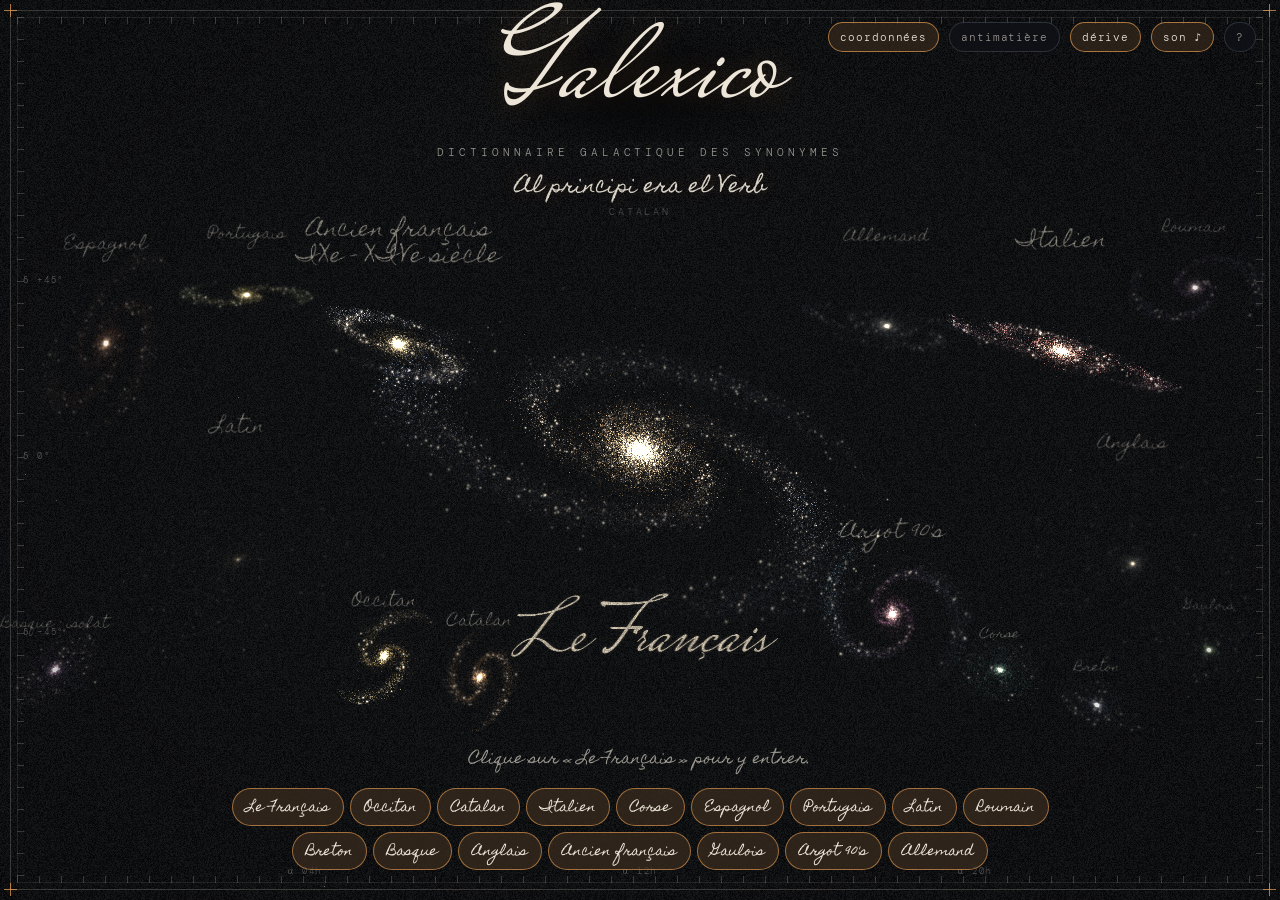
<file: galexico/index.html>
<!doctype html>
<html lang="fr">
<head>
<meta charset="utf-8">
<meta name="viewport" content="width=device-width,initial-scale=1,viewport-fit=cover">
<title>Galexico · la carte céleste des synonymes du français</title>
<meta name="description" content="Galexico : chaque mot du français est une étoile, ses synonymes tournent autour. Explore la constellation de plus de 100 000 mots, ou joue : trouve à voix haute les synonymes d’un mot en une minute.">
<meta name="theme-color" content="#050608">
<meta property="og:title" content="Galexico · la carte céleste des synonymes du français">
<meta property="og:description" content="Un dictionnaire de synonymes en forme de galaxie, avec un jeu vocal pour apprendre le français.">
<meta property="og:type" content="website">
<link rel="icon" href="data:image/svg+xml,%3Csvg xmlns='http://www.w3.org/2000/svg' viewBox='0 0 32 32'%3E%3Crect width='32' height='32' rx='7' fill='%23050608'/%3E%3Ccircle cx='16' cy='16' r='5' fill='%23f0a355'/%3E%3Ccircle cx='16' cy='16' r='11' fill='none' stroke='%23ece5d8' stroke-opacity='.5' transform='rotate(-24 16 16)' stroke-dasharray='40 30'/%3E%3C/svg%3E">
<link rel="stylesheet" href="fonts/fonts.css">
<style>
/* Galexico — nuit d'encre. Carte spatiale encadrée, HUD aux quatre coins, pilule de recherche et bouton « hasard » en bas. */
:root{
  --void:#050608;
  --ink:#ece5d8;
  --dim:rgba(236,229,216,.62);
  --faint:rgba(236,229,216,.3);
  --hair:rgba(236,229,216,.2);
  --amber:#f0a355;
  --ember:#cf6a3f;
  --glacier:#a9c6e6;
  --good:#9fd8b0;
  --glass:rgba(16,19,26,.5);
  --glass-edge:rgba(200,218,244,.16);
  --f-pen:'Homemade Apple','Segoe Script','Bradley Hand',cursive;
  --f-sun:'Mrs Saint Delafield','Segoe Script',cursive;
  --f-ui:'DM Mono',ui-monospace,'SF Mono',Menlo,Consolas,monospace;
  color-scheme:dark;
}
*{box-sizing:border-box}
[hidden]{display:none!important}
html,body{height:100%;margin:0;background:var(--void);color:var(--ink);overflow:hidden;overscroll-behavior:none}
body{font-family:var(--f-ui);font-weight:300;-webkit-font-smoothing:antialiased;touch-action:none;user-select:none;-webkit-user-select:none}
input,textarea{user-select:text;-webkit-user-select:text}
canvas#gl{position:fixed;inset:0;width:100%;height:100%;display:block;cursor:grab}
canvas#gl.grabbing{cursor:grabbing}
canvas#gl.pointing{cursor:pointer}
.ocular{position:fixed;inset:0;pointer-events:none;background:radial-gradient(ellipse 80% 84% at 50% 48%,transparent 50%,rgba(2,3,5,.5) 84%,rgba(2,3,5,.86) 100%)}
.grain{position:fixed;inset:-40px;pointer-events:none;opacity:.08;mix-blend-mode:screen;background-size:220px 220px}

/* ───────── cadre de carte céleste ───────── */
.frame{position:fixed;inset:10px;pointer-events:none;border:1px solid var(--hair);transition:opacity 1.4s,inset 1.2s}
.frame::before{content:"";position:absolute;inset:6px;border:1px solid rgba(236,229,216,.09)}
.frame i{position:absolute;pointer-events:none;font-style:normal;font-size:9px;letter-spacing:.2em;color:var(--faint);font-variant-numeric:tabular-nums}
.frame .tk-t,.frame .tk-b{left:6px;right:6px;height:7px;background:repeating-linear-gradient(90deg,var(--hair) 0 1px,transparent 1px 22px)}
.frame .tk-t{top:6px}.frame .tk-b{bottom:6px;transform:scaleY(-1)}
.frame .tk-l,.frame .tk-r{top:6px;bottom:6px;width:7px;background:repeating-linear-gradient(180deg,var(--hair) 0 1px,transparent 1px 22px)}
.frame .tk-l{left:6px}.frame .tk-r{right:6px;transform:scaleX(-1)}
.frame .c{width:13px;height:13px;border:0}
.frame .c::before,.frame .c::after{content:"";position:absolute;background:var(--amber);opacity:.7}
.frame .c::before{left:6px;top:0;width:1px;height:13px}.frame .c::after{top:6px;left:0;height:1px;width:13px}
.frame .c1{left:-7px;top:-7px}.frame .c2{right:-7px;top:-7px}.frame .c3{left:-7px;bottom:-7px}.frame .c4{right:-7px;bottom:-7px}
.frame .ra-a{left:22%;bottom:12px}.frame .ra-b{left:50%;bottom:12px;transform:translateX(-50%)}.frame .ra-c{right:22%;bottom:12px}
.frame .de-a{left:12px;top:30%}.frame .de-b{left:12px;top:50%}.frame .de-c{left:12px;top:70%}
body.field .frame{inset:6px;opacity:.55}
.title{position:fixed;left:0;right:0;top:calc(14px + env(safe-area-inset-top,0px));display:flex;flex-direction:column;align-items:center;pointer-events:none;transition:opacity 1s,transform 1.2s}
.title h1{margin:0;padding:0 26px 0;font-family:var(--f-sun);font-weight:400;font-size:clamp(72px,11vw,128px);line-height:1;letter-spacing:0;color:var(--ink);
  background:radial-gradient(ellipse 60% 70% at 50% 60%,rgba(5,6,8,.92),rgba(5,6,8,.0) 78%);text-shadow:0 0 28px rgba(240,163,85,.24)}
.title h1 span{display:inline-block;padding:.32em .22em .28em;margin:-.32em -.22em -.28em;-webkit-mask-image:linear-gradient(90deg,#000 var(--pen,0%),transparent calc(var(--pen,0%) + 7%));mask-image:linear-gradient(90deg,#000 var(--pen,0%),transparent calc(var(--pen,0%) + 7%))}
.title p{margin:4px 0 0;font-size:10.5px;letter-spacing:.38em;text-transform:uppercase;color:var(--dim);transition:opacity 1.2s}
body.field .title{transform:translateY(-62px) scale(.5);transform-origin:top left;left:max(14px,env(safe-area-inset-left,0px));right:auto;align-items:flex-start;opacity:.0;pointer-events:none}
.mark{display:none;font-family:var(--f-sun);font-size:44px;line-height:1;color:var(--ink);cursor:pointer;background:none;border:0;padding:0;text-shadow:0 0 18px rgba(240,163,85,.28);pointer-events:auto}
body.field .mark{display:inline-block}

/* ───────── HUD ───────── */
.hud{position:fixed;pointer-events:none;display:flex;gap:10px;font-size:11px;letter-spacing:.06em;color:var(--dim)}
.hud *{pointer-events:auto}
.tl{top:calc(20px + env(safe-area-inset-top,0px));left:max(24px,env(safe-area-inset-left,0px));flex-direction:column;gap:5px;max-width:min(470px,calc(100vw - 48px));transition:opacity .8s}
body.home .tl{opacity:0;pointer-events:none}
body.home .tl *{pointer-events:none}
.stats{line-height:1.6;color:var(--dim);font-variant-numeric:tabular-nums}
.stats b{color:var(--ink);font-weight:400}
.trail{display:flex;flex-wrap:wrap;align-items:baseline;gap:2px 6px;font-family:var(--f-pen);font-size:13px;line-height:2;letter-spacing:0}
.trail button{appearance:none;background:none;border:0;padding:0;color:var(--dim);font:inherit;cursor:pointer;border-bottom:1px solid transparent}
.trail button:hover{color:var(--ink);border-color:var(--faint)}
.trail button[aria-current="true"]{color:var(--amber);cursor:default}
.trail i{font-style:normal;font-family:var(--f-ui);font-size:10px;color:var(--faint)}
.tr{position:fixed;top:calc(22px + env(safe-area-inset-top,0px));right:max(24px,env(safe-area-inset-right,0px));flex-wrap:wrap;justify-content:flex-end;max-width:min(760px,60vw)}
.chip{appearance:none;border:1px solid var(--glass-edge);background:var(--glass);color:var(--dim);font:inherit;letter-spacing:.08em;text-decoration:none;
  padding:7px 11px;border-radius:999px;cursor:pointer;backdrop-filter:blur(10px);-webkit-backdrop-filter:blur(10px);transition:color .2s,border-color .2s,background .2s;white-space:nowrap}
.chip:hover{color:var(--ink);border-color:rgba(240,163,85,.5)}
.chip[aria-pressed="true"],.chip[aria-expanded="true"],.chip.on{color:var(--ink);border-color:rgba(240,163,85,.65);background:rgba(240,163,85,.12)}
.chip:disabled{opacity:.4;cursor:default}
.chip:focus-visible,.pill button:focus-visible,.pill input:focus-visible,.trail button:focus-visible,.dice:focus-visible,.mark:focus-visible{outline:1px solid var(--amber);outline-offset:3px}
.bl{bottom:calc(26px + env(safe-area-inset-bottom,0px));left:max(24px,env(safe-area-inset-left,0px));flex-direction:column;gap:8px;font-variant-numeric:tabular-nums;transition:opacity .8s}
body.home .bl{opacity:0;pointer-events:none}
.scale{display:flex;align-items:center;gap:10px}
.scale i{display:block;width:64px;height:5px;border:1px solid var(--dim);border-top:0;position:relative}
.scale i::after{content:"";position:absolute;left:50%;top:0;height:3px;border-left:1px solid var(--dim)}
.lens{display:flex;align-items:center;gap:10px}
.lens input{width:110px;accent-color:var(--amber)}

/* ───────── choix de langue (accueil) ───────── */
.langs{position:fixed;left:0;right:0;bottom:calc(30px + env(safe-area-inset-bottom,0px));display:flex;flex-direction:column;align-items:center;gap:12px;pointer-events:none;transition:opacity .9s,transform .9s}
.langs>*{pointer-events:auto}
body.field .langs{opacity:0;pointer-events:none;transform:translateY(12px)}
body.field .langs>*{pointer-events:none}
.langs .hint{font-family:var(--f-pen);font-size:15px;color:var(--dim);letter-spacing:0;text-align:center;padding:0 16px}
.langrow{display:flex;gap:6px;flex-wrap:wrap;justify-content:center;max-width:min(860px,calc(100vw - 32px))}
.langrow .chip{font-family:var(--f-pen);font-size:12.5px;letter-spacing:0;padding:6px 13px 3px}
.langrow .chip.fr{border-color:rgba(240,163,85,.6);color:var(--ink);background:rgba(240,163,85,.14)}
.loadbar{width:min(260px,70vw);height:2px;background:rgba(236,229,216,.14);border-radius:2px;overflow:hidden;transition:opacity .6s}
.loadbar i{display:block;height:100%;width:0;background:linear-gradient(90deg,var(--ember),var(--amber));transition:width .25s}

/* ───────── dock : recherche + hasard ───────── */
.dock{position:fixed;left:0;right:0;bottom:calc(24px + env(safe-area-inset-bottom,0px));display:flex;flex-direction:column;align-items:center;gap:12px;pointer-events:none;
  padding-left:max(16px,env(safe-area-inset-left,0px));padding-right:max(16px,env(safe-area-inset-right,0px));transition:opacity .9s,transform .9s}
body.home .dock{opacity:0;transform:translateY(16px)}
body.home .dock>*{pointer-events:none}
.dock>*{pointer-events:auto}
.dockrow{display:flex;align-items:center;gap:14px;width:min(640px,100%);justify-content:center}
.pill{position:relative;display:flex;align-items:center;gap:6px;flex:1;max-width:460px;height:58px;padding:0 7px 0 24px;border-radius:999px;
  background:linear-gradient(180deg,rgba(255,255,255,.085),rgba(255,255,255,.02) 46%,rgba(255,255,255,.035));border:1px solid rgba(220,232,250,.16);
  box-shadow:inset 0 1px 0 rgba(255,255,255,.18),inset 0 -12px 24px rgba(240,163,85,.05),0 10px 40px rgba(0,0,0,.55),0 0 0 6px rgba(200,218,244,.025);
  backdrop-filter:blur(18px) saturate(140%);-webkit-backdrop-filter:blur(18px) saturate(140%);transition:box-shadow .4s,border-color .4s}
.pill::before{content:"";position:absolute;left:18px;right:18px;top:3px;height:42%;border-radius:999px;background:linear-gradient(180deg,rgba(255,255,255,.14),rgba(255,255,255,0));pointer-events:none;filter:blur(1px)}
.pill:focus-within{border-color:rgba(240,163,85,.45);box-shadow:inset 0 1px 0 rgba(255,255,255,.2),0 10px 40px rgba(0,0,0,.55),0 0 34px rgba(240,163,85,.18),0 0 0 6px rgba(240,163,85,.04)}
.pill input{flex:1;min-width:0;background:none;border:0;outline:none;color:var(--ink);font-family:var(--f-pen);font-size:19px;letter-spacing:0;padding-top:6px}
.pill input::placeholder{color:var(--faint)}
.pill button{flex:none;width:44px;height:44px;border-radius:50%;border:1px solid rgba(220,232,250,.14);display:grid;place-items:center;cursor:pointer;
  background:radial-gradient(circle at 35% 30%,rgba(255,255,255,.16),rgba(255,255,255,.02) 60%);color:var(--ink);transition:transform .2s}
.pill button:hover{transform:scale(1.05)}
.pill button.go{background:radial-gradient(circle at 35% 30%,#ffd7a6,var(--amber) 45%,#cf6a3f);color:#2a1306;border-color:rgba(255,200,140,.5)}
.pill button.listening,.listening{background:radial-gradient(circle at 35% 30%,#ffd7a6,#cf6a3f)!important;color:#2a1306!important;animation:pulse 1.2s infinite}
@keyframes pulse{50%{box-shadow:0 0 0 8px rgba(207,106,63,.15)}}
.pill svg,.dice svg{width:18px;height:18px}
.dice{position:relative;flex:none;width:68px;height:68px;border:0;background:none;padding:0;cursor:pointer;display:grid;place-items:center;color:#f0a355;margin-bottom:14px;-webkit-tap-highlight-color:transparent}
.dice canvas{width:68px;height:68px;display:block;filter:drop-shadow(0 8px 14px rgba(0,0,0,.6)) drop-shadow(0 0 16px rgba(240,140,60,.28));transition:filter .3s,transform .3s}
.dice:hover canvas{filter:drop-shadow(0 8px 14px rgba(0,0,0,.6)) drop-shadow(0 0 24px rgba(255,150,60,.55));transform:scale(1.06)}
.dice .die-fb{position:absolute;inset:14px;width:40px;height:40px}
.dice small{position:absolute;top:calc(100% - 2px);left:50%;transform:translateX(-50%);font-family:var(--f-pen);font-size:15px;letter-spacing:.02em;color:var(--amber);white-space:nowrap;line-height:1}
.sndbox{position:absolute;top:calc(100% + 10px);right:0;display:grid;grid-template-columns:auto minmax(110px,1fr) 2.2em;gap:10px 12px;align-items:center;padding:14px 16px;min-width:270px;border-radius:14px;
  background:linear-gradient(180deg,rgba(255,255,255,.07),rgba(255,255,255,.02));border:1px solid var(--glass-edge);box-shadow:0 16px 50px rgba(0,0,0,.6);backdrop-filter:blur(18px);-webkit-backdrop-filter:blur(18px);z-index:6}
.sndbox[hidden]{display:none}
.sndbox label{font-size:10px;letter-spacing:.14em;text-transform:uppercase;color:var(--faint)}
.sndbox .vv{font-variant-numeric:tabular-nums;text-align:right;color:var(--ink)}
.sndbox .seg{grid-column:1/-1;display:flex;gap:6px}
.sndbox .seg .chip{flex:1}
.sndbox #sndMute{grid-column:1/-1}
.sndbox input[type=range]{width:100%;accent-color:var(--amber)}
.sugg{display:flex;gap:6px;max-width:min(760px,100%);min-height:30px;overflow-x:auto;scrollbar-width:none;padding:2px;mask-image:linear-gradient(90deg,transparent,#000 24px,#000 calc(100% - 24px),transparent)}
.sugg::-webkit-scrollbar{display:none}
.sugg .chip{font-family:var(--f-pen);font-size:13px;letter-spacing:0;padding:5px 13px 2px;flex:none}
.sugg .chip small{font-family:var(--f-ui);font-size:10px;color:var(--faint);margin-left:6px}

/* ───────── fiche du soleil ───────── */
.card{position:fixed;top:calc(64px + env(safe-area-inset-top,0px));right:max(24px,env(safe-area-inset-right,0px));width:min(336px,calc(100vw - 32px));max-height:calc(100% - 230px);
  padding:18px 18px 14px;border-radius:18px;background:rgba(11,13,18,.66);border:1px solid var(--glass-edge);backdrop-filter:blur(16px);-webkit-backdrop-filter:blur(16px);
  display:flex;flex-direction:column;gap:10px;font-size:11px;letter-spacing:.04em;color:var(--dim);transition:opacity .4s,transform .4s;overflow:auto;scrollbar-width:thin}
.card.off{opacity:0;transform:translateY(-6px);pointer-events:none}
.card h2{margin:0;font-family:var(--f-sun);font-weight:400;font-size:56px;line-height:1.05;letter-spacing:0;color:var(--ink);text-wrap:balance;overflow-wrap:anywhere}
.card .klass{display:flex;align-items:center;gap:9px;color:var(--ink);letter-spacing:.06em}
.card .klass .dot{flex:none;width:12px;height:12px;border-radius:50%;box-shadow:0 0 12px currentColor}
.card .def{font-size:12.5px;line-height:1.55;color:var(--ink);letter-spacing:.01em;font-weight:300;font-family:system-ui,-apple-system,'Segoe UI','Noto Sans',sans-serif}
.card .def em{font-style:italic;color:var(--dim)}
.card .meta{line-height:1.7;font-variant-numeric:tabular-nums}
.card .meta b{color:var(--amber);font-weight:400}
.card .xyz{color:var(--ink);letter-spacing:.06em}
.card .row{display:flex;gap:8px;flex-wrap:wrap}
.tr-box{display:flex;flex-direction:column;gap:6px;min-height:0;overflow:auto;margin-right:-8px;padding-right:8px;scrollbar-width:thin}
.tr-list{list-style:none;margin:0;padding:0;display:flex;flex-direction:column}
.tr-list li{display:grid;grid-template-columns:96px 1fr;gap:0 10px;padding:7px 0;border-top:1px solid rgba(200,218,244,.08);align-items:baseline;min-width:0}
.tr-list .lg{font-size:10px;letter-spacing:.12em;text-transform:uppercase;color:var(--faint);line-height:1.35}
.tr-list .lg small{display:block;letter-spacing:.04em;text-transform:none;font-variant-numeric:tabular-nums}
.tr-list .tw{font-size:17px;line-height:1.3;color:var(--ink);font-family:system-ui,-apple-system,'Segoe UI','Noto Sans',sans-serif;font-weight:400;letter-spacing:0;min-width:0;overflow-wrap:anywhere}
.tr-list .ro{grid-column:2;font-size:11px;color:var(--dim);letter-spacing:.02em;overflow-wrap:anywhere}
.tr-list li.wait .tw{color:var(--faint)}
.tr-note{margin:0;font-size:10px;line-height:1.6;color:var(--faint);letter-spacing:.03em}
.tr-note a{color:var(--amber)}

.tip{position:fixed;left:0;top:0;pointer-events:none;padding:9px 12px 8px;border-radius:12px;background:rgba(11,13,18,.84);border:1px solid var(--glass-edge);
  backdrop-filter:blur(10px);-webkit-backdrop-filter:blur(10px);font-size:11px;line-height:1.6;letter-spacing:.04em;color:var(--dim);font-variant-numeric:tabular-nums;max-width:290px;transition:opacity .2s;z-index:5}
.tip.off{opacity:0}
.tip strong{display:block;font-family:system-ui,-apple-system,'Segoe UI','Noto Sans',sans-serif;font-weight:600;font-size:14.5px;line-height:1.5;color:var(--ink);letter-spacing:.01em}
.tip .df{display:block;margin:1px 0 4px;font-family:system-ui,-apple-system,'Segoe UI','Noto Sans',sans-serif;font-size:12px;line-height:1.45;color:var(--ink);letter-spacing:.01em;font-weight:300}
.tip .df.wait{color:var(--faint)}
.tip .lg{display:block;font-family:system-ui,-apple-system,'Segoe UI','Noto Sans',sans-serif;font-size:11px;line-height:1.5;color:var(--dim);letter-spacing:.02em}
.tip .lg b{color:var(--ink);font-weight:500}
.tip .lg.xr{margin-top:3px;color:var(--amber)}
.tip em{font-style:normal;color:var(--amber)}

.toast{position:fixed;left:50%;bottom:calc(168px + env(safe-area-inset-bottom,0px));transform:translateX(-50%);width:max-content;max-width:calc(100vw - 32px);z-index:6;
  padding:10px 16px;border-radius:14px;background:rgba(11,13,18,.86);border:1px solid var(--glass-edge);color:var(--ink);font-size:12px;line-height:1.55;letter-spacing:.03em;text-align:center;
  backdrop-filter:blur(12px);-webkit-backdrop-filter:blur(12px);transition:opacity .35s}
.toast.off{opacity:0;pointer-events:none}
.toast a{color:var(--amber)}

.help{position:fixed;inset:0;display:grid;place-items:center;background:rgba(2,3,5,.6);backdrop-filter:blur(6px);-webkit-backdrop-filter:blur(6px);z-index:20;
  padding-left:max(16px,env(safe-area-inset-left,0px));padding-right:max(16px,env(safe-area-inset-right,0px))}
.help>div{width:min(600px,100%);max-height:84vh;overflow:auto;padding:24px;border-radius:20px;background:rgba(11,13,18,.95);border:1px solid var(--glass-edge);
  font-size:12px;line-height:1.7;letter-spacing:.02em;color:var(--dim);display:flex;flex-direction:column;gap:12px}
.help h3{margin:0;font-family:var(--f-sun);font-weight:400;font-size:52px;line-height:1;color:var(--ink)}
.help h4{margin:6px 0 0;font-size:10px;letter-spacing:.24em;text-transform:uppercase;color:var(--amber);font-weight:400}
.help p{margin:0;max-width:64ch}
.help a{color:var(--amber)}
.help kbd,.help code{font:inherit;color:var(--ink);border:1px solid var(--glass-edge);border-radius:5px;padding:0 5px}
.help .row{display:flex;gap:8px;flex-wrap:wrap}

/* ───────── jeu ───────── */
.game{position:fixed;inset:0;pointer-events:none;display:flex;flex-direction:column;align-items:center;z-index:8;padding:calc(18px + env(safe-area-inset-top,0px)) 16px calc(24px + env(safe-area-inset-bottom,0px))}
.game>*{pointer-events:auto}
.gm-top{display:flex;flex-direction:column;align-items:center;gap:8px;text-align:center;margin-top:8px;width:min(760px,100%)}
.gm-ask{font-family:var(--f-pen);font-size:clamp(20px,3.1vw,34px);line-height:1.5;color:var(--ink);text-shadow:0 2px 22px rgba(0,0,0,.9);letter-spacing:0;margin:0}
.gm-ask b{font-family:var(--f-sun);font-weight:400;font-size:2.7em;line-height:.9;color:var(--amber);vertical-align:-.12em;text-shadow:0 0 30px rgba(240,163,85,.35)}
.gm-count{display:flex;gap:7px;flex-wrap:wrap;justify-content:center;max-width:520px}
.gm-count i{width:12px;height:12px;border-radius:50%;border:1px solid rgba(236,229,216,.45);transition:all .5s}
.gm-count i.on{background:radial-gradient(circle at 35% 30%,#fff3d6,var(--amber));border-color:rgba(255,220,170,.8);box-shadow:0 0 14px rgba(240,163,85,.7)}
.gm-clock{display:flex;align-items:center;gap:14px;margin-top:2px}
.gm-clock svg{width:46px;height:64px;overflow:visible}
.gm-clock .sec{font-family:var(--f-ui);font-size:30px;letter-spacing:.04em;color:var(--ink);font-variant-numeric:tabular-nums;min-width:2.2ch;text-align:left}
.gm-clock.late .sec{color:#ff9a72}
.gm-mid{flex:1}
.gm-bot{display:flex;flex-direction:column;align-items:center;gap:12px;width:min(720px,100%)}
.gm-riddle{display:flex;flex-direction:column;align-items:center;gap:7px;padding:12px 20px 12px;border-radius:20px;background:rgba(9,11,16,.72);border:1px solid var(--glass-edge);backdrop-filter:blur(14px);-webkit-backdrop-filter:blur(14px);width:100%;text-align:center}
.gm-riddle .kicker{font-size:10px;letter-spacing:.28em;text-transform:uppercase;color:var(--amber)}
.gm-riddle .clue{font-family:var(--f-pen);font-size:clamp(16px,2.1vw,23px);line-height:1.55;color:var(--ink);margin:0}
.gm-riddle .sub{font-size:12px;color:var(--dim);line-height:1.5;font-family:system-ui,-apple-system,'Segoe UI','Noto Sans',sans-serif;letter-spacing:.01em}
.gm-riddle .bar{width:100%;height:3px;background:rgba(236,229,216,.12);border-radius:3px;overflow:hidden}
.gm-riddle .bar i{display:block;height:100%;width:100%;background:linear-gradient(90deg,var(--ember),var(--amber));transform-origin:left}
.gm-riddle .slots{display:flex;gap:6px;justify-content:center;font-family:var(--f-ui);font-size:19px;letter-spacing:.2em;color:var(--ink)}
.gm-typed{display:flex;gap:8px;width:min(460px,100%)}
.gm-typed input{flex:1;height:42px;border-radius:999px;border:1px solid var(--glass-edge);background:rgba(10,12,17,.7);color:var(--ink);font-family:var(--f-pen);font-size:16px;padding:2px 18px 0;outline:none;backdrop-filter:blur(10px)}
.gm-typed input:focus{border-color:rgba(240,163,85,.5)}
.gm-typed input::placeholder{color:var(--faint)}
.gm-mic{display:flex;align-items:center;gap:8px;font-size:10.5px;letter-spacing:.14em;text-transform:uppercase;color:var(--dim)}
.gm-mic i{width:8px;height:8px;border-radius:50%;background:var(--faint)}
.gm-mic.on i{background:#ff6a4d;box-shadow:0 0 10px #ff6a4d;animation:pulse 1.2s infinite}
.gm-heard{min-height:22px;font-family:var(--f-pen);font-size:15px;color:var(--dim);text-align:center;max-width:100%;overflow:hidden;text-overflow:ellipsis;white-space:nowrap}
.gm-found{position:fixed;left:50%;top:44%;transform:translate(-50%,-50%);font-family:var(--f-sun);font-size:clamp(70px,13vw,160px);line-height:1;color:var(--amber);text-shadow:0 0 40px rgba(240,163,85,.55);pointer-events:none;opacity:0;white-space:nowrap}
.gm-found.pop{animation:foundpop 1.5s ease-out forwards}
@keyframes foundpop{0%{opacity:0;transform:translate(-50%,-30%) scale(.7)}18%{opacity:1;transform:translate(-50%,-50%) scale(1)}70%{opacity:.9}100%{opacity:0;transform:translate(-50%,-72%) scale(1.04)}}
.gm-modal{position:fixed;inset:0;display:grid;place-items:center;background:rgba(2,3,5,.62);backdrop-filter:blur(6px);-webkit-backdrop-filter:blur(6px);z-index:12;padding:16px}
.gm-card{width:min(560px,100%);display:flex;flex-direction:column;align-items:center;gap:16px;padding:28px 24px;border-radius:24px;background:rgba(11,13,18,.92);border:1px solid var(--glass-edge);text-align:center;max-height:92vh;overflow:auto}
.gm-card h3{margin:0;font-family:var(--f-sun);font-weight:400;font-size:clamp(54px,9vw,84px);line-height:.95;color:var(--ink)}
.gm-card p{margin:0;font-size:12.5px;line-height:1.65;color:var(--dim);max-width:46ch;font-family:system-ui,-apple-system,'Segoe UI','Noto Sans',sans-serif;letter-spacing:.01em}
.gm-card .lvls{display:flex;gap:10px;flex-wrap:wrap;justify-content:center}
.lvl{appearance:none;width:64px;height:64px;border-radius:50%;border:1px solid var(--glass-edge);background:radial-gradient(circle at 35% 30%,rgba(255,255,255,.12),rgba(255,255,255,.02) 62%);color:var(--ink);font-family:var(--f-sun);font-size:38px;line-height:1;cursor:pointer;padding-top:6px;transition:transform .2s,border-color .2s,box-shadow .2s}
.lvl:hover{transform:scale(1.07);border-color:rgba(240,163,85,.6)}
.lvl.sel{border-color:rgba(255,200,140,.8);box-shadow:0 0 22px rgba(240,163,85,.4);background:radial-gradient(circle at 35% 30%,rgba(255,215,166,.3),rgba(240,163,85,.08) 62%)}
.gm-card .lvlname{font-size:10.5px;letter-spacing:.24em;text-transform:uppercase;color:var(--amber);min-height:1.4em}
.gm-card .bigbtn{appearance:none;border:1px solid rgba(255,200,140,.5);cursor:pointer;color:#2a1306;font-family:var(--f-pen);font-size:19px;padding:12px 34px 8px;border-radius:999px;background:radial-gradient(circle at 35% 30%,#ffe3bd,var(--amber) 55%,#cf6a3f);box-shadow:0 0 30px rgba(240,163,85,.25)}
.gm-card .bigbtn:hover{transform:scale(1.03)}
.gm-card .words{display:flex;flex-wrap:wrap;gap:6px;justify-content:center}
.gm-card .words span{font-family:var(--f-pen);font-size:14px;padding:4px 12px 1px;border-radius:999px;border:1px solid var(--glass-edge);color:var(--dim)}
.gm-card .words span.ok{color:var(--ink);border-color:rgba(240,163,85,.6);background:rgba(240,163,85,.12)}
.gm-card .words span.rid{color:var(--ink);border-color:rgba(159,216,176,.55);background:rgba(159,216,176,.1)}
.gm-card .row{display:flex;gap:10px;flex-wrap:wrap;justify-content:center}

@media (max-width:700px){
  .tr{max-width:calc(100vw - 32px);top:calc(54px + env(safe-area-inset-top,0px));right:16px;gap:6px}
  .tr .chip{font-size:10px;padding:5px 9px}
  .tl{left:20px;top:calc(14px + env(safe-area-inset-top,0px))}
  .tl .stats{display:none}
  .bl{display:none}
  .card{top:auto;bottom:calc(150px + env(safe-area-inset-bottom,0px));max-height:44%;padding:14px;right:16px}
  .card h2{font-size:38px;cursor:pointer}
  .card.mini .tr-box,.card.mini .meta,.card.mini .def{display:none}
  .card.mini{gap:6px}
  .dockrow{gap:10px}
  .pill{height:52px}
  .dice{width:58px;height:58px}.dice canvas{width:58px;height:58px}
  .sndbox{right:0;min-width:min(270px,calc(100vw - 32px))}
  .title h1{font-size:clamp(66px,19vw,96px)}
  .frame .ra-a,.frame .ra-c,.frame .de-a,.frame .de-c{display:none}
  .gm-ask{font-size:19px}
  .gm-clock svg{width:36px;height:50px}
}
@media (prefers-reduced-motion:reduce){.pill button.listening,.listening,.gm-mic.on i{animation:none}}

/* ───────── états globaux ───────── */
body.playing .dock,body.playing .tr,body.playing .tl,body.playing .card,body.playing .bl,body.playing .tip{opacity:0!important;pointer-events:none!important}
body.playing .tr *,body.playing .dock *{pointer-events:none!important}
.langrow .chip.soon{opacity:.62}
.hint.pulse{animation:hintp 2.4s ease-in-out infinite}
@keyframes hintp{50%{opacity:.45}}
.optic{font-size:10px;letter-spacing:.14em;color:var(--faint)}
@media (prefers-reduced-motion:reduce){.hint.pulse{animation:none}}
.gm-mid{pointer-events:none!important}
.gm-top{pointer-events:none!important}
.gm-top>*{pointer-events:auto}
.gm-top>.gm-ask{pointer-events:none}
.pill{min-width:0}.pill input{width:0}
@media (max-width:700px){
  body.home .tr{opacity:0;pointer-events:none}
  body.home .tr *{pointer-events:none}
  .card.mini .row{display:none}
  .gm-riddle{padding:10px 14px}
  .gm-count{max-width:300px}
}

/* ───────── accueil : adage tournant ───────── */
.title .adage{margin:14px 0 0;display:flex;flex-direction:column;align-items:center;gap:3px;min-height:46px;text-transform:none;letter-spacing:0;color:var(--ink);opacity:.92}
.adage span{font-family:var(--f-pen);font-size:clamp(15px,1.7vw,20px);line-height:1.5;opacity:0;transition:opacity 1.6s ease;text-shadow:0 0 22px rgba(240,163,85,.3);text-align:center}
.adage small{font-size:9.5px;letter-spacing:.3em;text-transform:uppercase;color:var(--faint);opacity:0;transition:opacity 1.6s ease}
.adage.on span{opacity:1}.adage.on small{opacity:1}
@media (prefers-reduced-motion:reduce){.adage span,.adage small{transition:none}}
/* ───────── historique : bouton retour ───────── */
.navrow{display:flex;align-items:center;gap:8px}
.back{appearance:none;flex:none;width:30px;height:30px;border-radius:50%;border:1px solid var(--glass-edge);background:var(--glass);color:var(--ink);display:grid;place-items:center;cursor:pointer;padding:0;backdrop-filter:blur(10px);-webkit-backdrop-filter:blur(10px);transition:border-color .2s,opacity .2s}
.back svg{width:15px;height:15px}
.back:hover:not(:disabled){border-color:rgba(240,163,85,.6);color:var(--amber)}
.back:disabled{opacity:.3;cursor:default}
.back:focus-visible{outline:1px solid var(--amber);outline-offset:3px}
/* ───────── panneau coordonnées ───────── */
.coords{margin-top:4px;padding:7px 10px;border-radius:10px;background:rgba(11,13,18,.7);border:1px solid var(--glass-edge);font-size:10.5px;line-height:1.6;letter-spacing:.05em;color:var(--dim);font-variant-numeric:tabular-nums;max-width:280px;transition:opacity .25s;pointer-events:none}
.coords.off{opacity:0}
.coords b{color:var(--amber);font-weight:400}
.coords .xyz{color:var(--ink)}
body.playing .coords,body.home .coords{opacity:0!important}
/* ───────── fiche : équivalents dans d'autres langues ───────── */
.card .xref{display:flex;flex-direction:column;gap:5px}
.card .xref .xl{font-size:9.5px;letter-spacing:.2em;text-transform:uppercase;color:var(--faint)}
.card .xref .xc{display:flex;flex-wrap:wrap;gap:5px}
.chip.xr{padding:4px 9px;font-family:system-ui,-apple-system,'Segoe UI','Noto Sans',sans-serif;font-size:12px;letter-spacing:.01em;color:var(--ink)}
.chip.xr small{font-size:9px;letter-spacing:.12em;text-transform:uppercase;color:var(--faint);margin-right:3px}
.chip.xr.same{border-style:dashed}
.help .who{color:var(--ink);padding:10px 12px;border-left:2px solid var(--amber);background:rgba(240,163,85,.06);border-radius:0 10px 10px 0;line-height:1.65}

@media (max-width:700px){
  .title p#sub{font-size:8.5px;letter-spacing:.24em;margin-top:0}
  .title .adage{margin-top:4px;min-height:38px;gap:1px}
  .adage span{font-size:15px}
  .tl .navrow{margin-top:30px}
  .card.mini .xref{display:none}
  .adage small{display:none}
  .card .xref .xc{max-height:92px;overflow:auto}
}

</style>
</head>
<body>
<canvas id="gl" aria-label="Carte céleste des synonymes du français, en 3D"></canvas>
<div class="ocular"></div>
<div class="grain" id="grain"></div>

<div class="frame" id="frame" aria-hidden="true">
  <i class="tk-t"></i><i class="tk-b"></i><i class="tk-l"></i><i class="tk-r"></i>
  <i class="c c1"></i><i class="c c2"></i><i class="c c3"></i><i class="c c4"></i>
  <i class="ra-a">α 04h</i><i class="ra-b">α 12h</i><i class="ra-c">α 20h</i>
  <i class="de-a">δ +45°</i><i class="de-b">δ 0°</i><i class="de-c">δ −45°</i>
</div>
<header class="title" id="title"><h1><span id="penTitle">Galexico</span></h1><p id="sub">dictionnaire galactique des synonymes</p><p class="adage" id="adage" aria-live="off"><span id="adageTxt"></span><small id="adageLg"></small></p></header>

<header class="hud tl" id="hudTL">
  <button class="mark" id="home" aria-label="Retour à la carte des langues" title="Retour à la carte des langues">Galexico</button>
  <div class="stats" id="stats"></div>
  <div class="navrow"><button class="back" id="back" aria-label="Mot précédent" title="Mot précédent (Retour arrière)" disabled><svg viewBox="0 0 24 24" fill="none" stroke="currentColor" stroke-width="1.8" stroke-linecap="round" stroke-linejoin="round"><path d="M19 12H6M11 6l-6 6 6 6"/></svg></button><nav class="trail" id="trail" aria-label="Historique"></nav></div>
</header>

<nav class="hud tr" aria-label="Réglages">
  <button class="chip" id="bXYZ" aria-pressed="true" title="Coordonnées X Y Z et distance au soleil">coordonnées</button>
  <button class="chip" id="bAnt" aria-pressed="false" title="Antonymes : l’antimatière du mot">antimatière</button>
  <button class="chip" id="bRot" aria-pressed="true" title="Dérive : rotation lente de la caméra et gravitation des astres — décoche pour tout figer">dérive</button>
  <button class="chip" id="bSnd" aria-pressed="true" aria-expanded="false" aria-controls="sndBox" title="Son : volume et ambiance">son ♪</button>
  <button class="chip" id="bHelp" aria-label="À propos : le créateur, l’aide, les sources et les licences" title="À propos de Galexico · créé par Simon Larré">?</button>
  <div class="sndbox" id="sndBox" hidden role="group" aria-label="Réglages du son">
    <label for="vol">volume</label>
    <input type="range" id="vol" min="0" max="100" value="70" aria-label="Volume">
    <span class="vv" id="volV">70</span>
    <div class="seg" role="group" aria-label="Ambiance sonore">
      <button class="chip" type="button" data-mode="sid" aria-pressed="true" title="Crépitement feutré, vibration sourde et atonale">sidéral</button>
      <button class="chip" type="button" data-mode="pad" aria-pressed="false" title="Nappe harmonique lente">nappe</button>
    </div>
    <button class="chip" type="button" id="sndMute" aria-pressed="false">couper le son</button>
  </div>
</nav>

<div class="hud bl">
  <div class="lens"><label for="aperture">ouverture</label><input type="range" id="aperture" min="0" max="100" value="62"><span id="fnum">f/2</span></div>
  <div class="scale"><i></i><span id="scaleTxt">5 u</span></div>
  <div id="optic"></div>
  <div class="coords off" id="coords" aria-live="off"></div>
</div>

<aside class="card off" id="card" aria-live="polite">
  <h2 id="cWord">—</h2>
  <div class="klass" id="cKlass"></div>
  <div class="def" id="cDef"></div>
  <div class="meta" id="cMeta"></div>
  <div class="xref" id="cXref" hidden></div>
  <div class="row">
    <button class="chip" id="trBtn" aria-expanded="false" aria-controls="trBox">traductions · 20 langues ▾</button>
    <a class="chip" id="cLink" href="https://fr.wiktionary.org/" target="_blank" rel="noopener">Wiktionnaire ↗</a>
  </div>
  <div class="tr-box" id="trBox" hidden>
    <ol class="tr-list" id="trList"></ol>
    <p class="tr-note" id="trNote"></p>
  </div>
</aside>

<div class="tip off" id="tip" role="status"></div>
<div class="toast off" id="toast" role="status"></div>

<div class="langs" id="langs">
  <div class="loadbar" id="loadbar"><i id="loadfill"></i></div>
  <div class="hint" id="hint">Clique sur « Le Français » pour y entrer.</div>
  <div class="langrow" id="langrow"></div>
</div>

<div class="dock" id="dock">
  <div class="dockrow">
    <form class="pill" id="form" autocomplete="off">
      <label for="word" hidden>Mot</label>
      <input id="word" name="word" placeholder="écris ou dicte un mot" spellcheck="false" enterkeyhint="go" autocapitalize="off">
      <button type="button" id="mic" aria-label="Dicter un mot">
        <svg viewBox="0 0 24 24" fill="none" stroke="currentColor" stroke-width="1.5" stroke-linecap="round"><rect x="9" y="3" width="6" height="11" rx="3"/><path d="M5.5 11a6.5 6.5 0 0 0 13 0M12 17.5V21"/></svg>
      </button>
      <button type="submit" class="go" aria-label="Charger la constellation">
        <svg viewBox="0 0 24 24" fill="none" stroke="currentColor" stroke-width="1.8" stroke-linecap="round" stroke-linejoin="round"><path d="M5 12h13M13 6l6 6-6 6"/></svg>
      </button>
    </form>
    <button class="dice" id="dice" aria-label="Quizz : un mot tiré au sort, trouve ses synonymes en une minute">
      <canvas id="dieCv" width="136" height="136" aria-hidden="true"></canvas>
      <svg class="die-fb" viewBox="0 0 24 24" fill="none" stroke="currentColor" stroke-width="1.6" stroke-linecap="round" stroke-linejoin="round" hidden><rect x="3.5" y="3.5" width="17" height="17" rx="4"/><circle cx="8.5" cy="8.5" r="1" fill="currentColor"/><circle cx="15.5" cy="15.5" r="1" fill="currentColor"/><circle cx="12" cy="12" r="1" fill="currentColor"/></svg>
      <small>Quizz</small>
    </button>
  </div>
  <div class="sugg" id="sugg" aria-label="Suggestions"></div>
</div>

<section class="game" id="game" hidden>
  <div class="gm-top">
    <p class="gm-ask" id="gmAsk"></p>
    <div class="gm-count" id="gmCount"></div>
    <div class="gm-clock" id="gmClock">
      <svg viewBox="0 0 46 64" aria-hidden="true">
        <defs><clipPath id="hgTop"><path d="M6 6h34c0 14-10 20-14 26 4 6 14 12 14 26H6c0-14 10-20 14-26C16 26 6 20 6 6z"/></clipPath></defs>
        <g clip-path="url(#hgTop)">
          <rect id="sandTop" x="0" y="6" width="46" height="26" fill="#f0a355" opacity=".92"/>
          <rect id="sandBot" x="0" y="58" width="46" height="0" fill="#f0a355" opacity=".92"/>
          <rect id="sandFall" x="22.4" y="31" width="1.2" height="26" fill="#ffd7a6" opacity=".9"/>
        </g>
        <path d="M6 6h34c0 14-10 20-14 26 4 6 14 12 14 26H6c0-14 10-20 14-26C16 26 6 20 6 6z" fill="none" stroke="rgba(236,229,216,.7)" stroke-width="1.4" stroke-linejoin="round"/>
        <path d="M3 5h40M3 59h40" stroke="rgba(236,229,216,.85)" stroke-width="2" stroke-linecap="round"/>
      </svg>
      <span class="sec" id="gmSec">60</span>
    </div>
    <div class="gm-riddle" id="gmRiddle" hidden>
      <div class="kicker" id="gmKicker">devinette</div>
      <p class="clue" id="gmClue"></p>
      <div class="slots" id="gmSlots"></div>
      <div class="sub" id="gmSub"></div>
      <div class="bar"><i id="gmBar"></i></div>
      <button class="chip" id="gmSkip">passer</button>
    </div>
  </div>
  <div class="gm-mid"></div>
  <div class="gm-bot">
    <div class="gm-heard" id="gmHeard"></div>
    <div class="gm-mic" id="gmMic"><i></i><span id="gmMicTxt">micro</span></div>
    <form class="gm-typed" id="gmForm" autocomplete="off">
      <input id="gmInput" placeholder="ou tape un synonyme ici" spellcheck="false" enterkeyhint="send" autocapitalize="off">
      <button class="chip" type="submit">valider</button>
    </form>
    <button class="chip" id="gmQuit">quitter le jeu</button>
  </div>
</section>
<div class="gm-found" id="gmFound"></div>
<div class="gm-modal" id="gmModal" hidden></div>

<div class="help" id="help" hidden>
  <div role="dialog" aria-labelledby="hTitle">
    <h3 id="hTitle">Galexico</h3>
    <p class="who">Galexico est l’œuvre de <b>Simon Larré</b>, réalisateur, motion designer et grand passionné de lettres et de langues. Les mots sont sa matière première, et cette carte est sa façon de les faire voyager. Si les jeux de lettres vous amusent, une autre application existe aussi, consacrée aux <b>anagrammes</b> : <a href="https://simonlarre.fr/mamagrane/" target="_blank" rel="noopener">MamaGranne</a>. Le reste du travail de Simon est sur <a href="https://simonlarre.fr/" target="_blank" rel="noopener">simonlarre.fr</a>.</p>
    <p>La carte céleste de la langue française, avec ses langues cousines (italien, espagnol, portugais, catalan, occitan, roumain, corse, latin, breton, basque, anglais, allemand) et trois petits dictionnaires : l’ancien français (du IXe au XIVe siècle, de 842 à 1350 environ), le gaulois et l’argot des années 90. Dans une langue cousine, les voisins d’un mot sont ceux qui partagent son sens, souvent à travers leurs équivalents français : un rapprochement par le sens, pas une généalogie. Chaque mot est une étoile, ses synonymes tournent autour de lui. Glisse pour tourner autour du système, molette ou pincement pour zoomer. Survole une étoile : la mise au point glisse vers elle, sa définition et sa nature grammaticale apparaissent et ses propres synonymes, jusque-là flous, s’éveillent. Le bouton « coordonnées » affiche la position de l’étoile survolée ; « dérive » fige la caméra et la gravitation. <kbd>Retour arrière</kbd> ramène au mot précédent, et un mot qui existe dans une autre langue propose une téléportation vers cette galaxie. Clique : elle devient le nouveau soleil. Sur écran tactile, un premier toucher vise, le second bascule. <kbd>/</kbd> pour écrire, <kbd>Échap</kbd> pour fermer.</p>
    <h4>Taille et couleur des étoiles</h4>
    <p>La taille, de 1 à 10, suit le nombre de synonymes du mot. La couleur suit sa rareté, comme dans le ciel : les étoiles rouges sont les plus communes, les bleues les plus rares. Les mots très rares et peu fournis deviennent des naines blanches ou des pulsars, les mots communs et riches des géantes rouges. Un mot qui a des contraires est une étoile double.</p>
    <h4>Orbites et coordonnées</h4>
    <p>Les 16 synonymes les plus proches sont rangés sur quatre couches <code>n=1</code> à <code>n=4</code>, par paquets de quatre, chacun sur son orbite. Leur distance au soleil suit la force du lien dans JeuxDeMots :</p>
    <p><code>d = 6 u × (force du plus proche ÷ force du mot)<sup>0,6</sup></code></p>
    <p>X, Y et Z donnent la position dans le repère du soleil. Seule la distance <code>d</code> a un sens linguistique ; l’orientation des orbites est tirée du mot lui-même.</p>
    <h4>Jeu</h4>
    <p>Le dé orange « Quizz » tire un mot dans la langue où tu te trouves et un objectif : 2, 4, 6, 8, 16 ou 32 synonymes à citer à voix haute en une minute (les niveaux disponibles dépendent de la richesse du dictionnaire). Le chrono part dès que la consigne apparaît. Chaque mot juste allume son étoile. Les mots manquants deviennent des devinettes de vingt secondes. La dictée vocale demande l’accès au micro et marche dans Chrome, Edge et Safari, dans la langue de la galaxie (français, italien, espagnol, portugais, catalan, roumain, basque, anglais, allemand) ; pour le latin, le corse, l’occitan et le breton, aucun navigateur n’a de dictée : elle utilise la langue voisine la plus proche, avec moins de précision. Sans micro, tape les réponses.</p>
    <h4>Données et licences</h4>
    <p id="hData"></p>
    <div class="row"><button class="chip" id="bClose">fermer</button></div>
  </div>
</div>

<noscript><p style="position:fixed;inset:0;display:grid;place-items:center;color:#ece5d8;font:16px system-ui;text-align:center;padding:24px">Galexico a besoin de JavaScript et de WebGL pour dessiner la carte céleste.</p></noscript>
<script src="vendor/three.min.js"></script>
<script>
/* ═════════════ Galexico · 0. Outils ═════════════ */
'use strict';
const $ = id => document.getElementById(id);
const clamp = (x, a, b) => Math.max(a, Math.min(b, x));
const lerp = (a, b, t) => a + (b - a) * t;
const smooth = (a, b, x) => { const t = clamp((x - a) / (b - a), 0, 1); return t * t * (3 - 2 * t); };
const esc = s => String(s).replace(/[&<>"]/g, c => ({ '&': '&amp;', '<': '&lt;', '>': '&gt;', '"': '&quot;' }[c]));
const norm = s => String(s).trim().toLowerCase().replace(/[’‘`´]/g, "'").normalize('NFD').replace(/[\u0300-\u036f]/g, '').replace(/œ/g, 'oe').replace(/æ/g, 'ae').replace(/\s+/g, ' ');
const fmt = (v, dg = 2) => (v < 0 ? '−' : '+') + Math.abs(v).toFixed(dg).replace('.', ',');
const fmtD = (v, dg = 2) => v.toFixed(dg).replace('.', ',');
const nf = n => Number(n).toLocaleString('fr-FR');
const sleep = ms => new Promise(r => setTimeout(r, ms));
const REDUCED = matchMedia('(prefers-reduced-motion: reduce)').matches;
const SMALL = Math.min(innerWidth, innerHeight) < 700;
const TOUCH = matchMedia('(pointer: coarse)').matches;
function rng(seedStr) {
  let h = 1779033703 ^ seedStr.length;
  for (let i = 0; i < seedStr.length; i++) { h = Math.imul(h ^ seedStr.charCodeAt(i), 3432918353); h = h << 13 | h >>> 19; }
  return () => { h = Math.imul(h ^ h >>> 16, 2246822507); h = Math.imul(h ^ h >>> 13, 3266489909); h ^= h >>> 16; return (h >>> 0) / 4294967296; };
}
function gauss(R) { let u = 0, v = 0; while (!u) u = R(); while (!v) v = R(); return Math.sqrt(-2 * Math.log(u)) * Math.cos(2 * Math.PI * v); }
function lsGet(k) { try { const v = localStorage.getItem(k); return v ? JSON.parse(v) : null; } catch (_) { return null; } }
function lsSet(k, v) { try { localStorage.setItem(k, JSON.stringify(v)); } catch (_) { } }
const toast = $('toast'); let toastTimer = 0;
function say(html, ms = 5200) { toast.innerHTML = html; toast.classList.remove('off'); clearTimeout(toastTimer); toastTimer = setTimeout(() => toast.classList.add('off'), ms); }
const STATE = { mode: 'home', lang: 'fr', xyz: true, ant: false, rot: !REDUCED, game: null };

/* ═════════════ Galexico · 1. Dictionnaire (fichiers compacts dans ./data/) ═════════════
   Synonymes : JeuxDeMots (CC0). Définitions, traductions : Wiktionnaire (CC BY-SA 3.0). Fréquences : wordfreq.
   Format : words.txt.gz (un mot par ligne, rangés du plus courant au plus rare), meta.bin.gz (3 octets par mot : zipf×30, drapeaux, degré),
   edges.bin.gz / ants.bin.gz (CSR : n, E, offsets, arêtes empaquetées id<<8 | force logarithmique), def_NNN / tr_NNN (tranches de 3000 mots). */
const DATA_URL = new URL('./data/', document.baseURI).href;
const LX = { id: 'fr', mini: false, ready: false, n: 0, words: [], keys: [], zipf: null, flags: null, deg: null, eo: null, ea: null, ao: null, aa: null, map: new Map(), man: null, loading: null, defs: null, tags: null, seeds: null, era: '', maxLevel: 32 };
const SHARD = 3000;
const decQ = q => 12 * (Math.exp(q / 42) - 1);

const DATA_B64 = false; /* aperçu en artefact : les .gz y sont servis en base64 dans des .txt */
async function fetchBytes(url, onBytes) {
  if (DATA_B64 && url.endsWith('.gz')) url += '.b64.txt';
  const r = await fetch(url, { cache: 'force-cache' });
  if (!r.ok) throw new Error(url + ' : ' + r.status);
  let buf;
  if (r.body && onBytes) {
    const rd = r.body.getReader(), parts = []; let got = 0;
    for (;;) { const { done, value } = await rd.read(); if (done) break; parts.push(value); got += value.length; onBytes(value.length); }
    buf = new Uint8Array(got); let o = 0; parts.forEach(p => { buf.set(p, o); o += p.length; });
  } else buf = new Uint8Array(await r.arrayBuffer());
  if (DATA_B64 && url.endsWith('.b64.txt')) { const t = atob(new TextDecoder().decode(buf).trim()); buf = Uint8Array.from(t, c => c.charCodeAt(0)); }
  if (buf[0] === 0x1f && buf[1] === 0x8b) {
    const ds = new Response(new Blob([buf]).stream().pipeThrough(new DecompressionStream('gzip')));
    return new Uint8Array(await ds.arrayBuffer());
  }
  return buf;
}
const u32 = (u8, off, len) => new Uint32Array(u8.buffer.slice(u8.byteOffset + off, u8.byteOffset + off + len * 4));
function parseCSR(u8) {
  const n = u32(u8, 0, 2); const N = n[0], E = n[1];
  return { eo: u32(u8, 8, N + 1), ea: u32(u8, 8 + 4 * (N + 1), E) };
}
let LEXID = 'fr', FRDATA = null;
function loadLexicon(onProgress) {
  if (LX.loading) return LX.loading;
  LX.loading = (async () => {
    const files = ['manifest.json', 'words.txt.gz', 'meta.bin.gz', 'edges.bin.gz', 'ants.bin.gz'];
    const approx = [1e3, 6.1e5, 1.3e5, 2.72e6, 2.8e5]; const total = approx.reduce((a, b) => a + b, 0); let got = 0;
    const tick = n => { got += n; onProgress && onProgress(Math.min(.98, got / total)); };
    const [man, wb, mb, eb, ab] = await Promise.all(files.map(f => fetchBytes(DATA_URL + f, tick)));
    const F = { id: 'fr', mini: false, defs: null, tags: null, seeds: null, era: '', maxLevel: 32, map: new Map() };
    F.man = JSON.parse(new TextDecoder().decode(man));
    F.words = new TextDecoder().decode(wb).split('\n'); F.n = F.words.length;
    F.keys = new Array(F.n);
    for (let i = 0; i < F.n; i++) { const k = norm(F.words[i]); F.keys[i] = k; if (!F.map.has(k)) F.map.set(k, i); }
    F.zipf = new Uint8Array(F.n); F.flags = new Uint8Array(F.n); F.deg = new Uint8Array(F.n);
    for (let i = 0; i < F.n; i++) { F.zipf[i] = mb[i * 3]; F.flags[i] = mb[i * 3 + 1]; F.deg[i] = mb[i * 3 + 2]; }
    const e = parseCSR(eb), a = parseCSR(ab);
    F.eo = e.eo; F.ea = e.ea; F.ao = a.eo; F.aa = a.ea; F.ready = true;
    FRDATA = F; if (LEXID === 'fr') Object.assign(LX, F);
    onProgress && onProgress(1);
    return LX;
  })();
  return LX.loading;
}

/* ── petits dictionnaires : ancien français, gaulois, argot des années 90 (un fichier JSON compressé chacun) ── */
const MINIS = {}, MINI_FILE = id => 'x_' + id + '.json.gz'; /* x_fro, x_gaul, x_arg et les langues cousines : x_it, x_es… */
async function loadMini(id) {
  if (MINIS[id]) return MINIS[id];
  const j = JSON.parse(new TextDecoder().decode(await fetchBytes(DATA_URL + MINI_FILE(id))));
  const n = j.w.length, o = { id, mini: true, ready: true, n, words: j.w, keys: j.w.map(norm), map: new Map(), man: null, defs: j.d.map(x => x ? { s: x, l: x } : null), tags: j.t, seeds: j.seeds, era: j.era };
  o.zipf = Uint8Array.from(j.z); o.flags = Uint8Array.from(j.f); o.deg = new Uint8Array(n);
  o.keys.forEach((k, i) => { const p = o.map.get(k); if (p === undefined || (!(o.flags[p] & 128) && (o.flags[i] & 128))) o.map.set(k, i); });
  o.exact = new Map(); j.w.forEach((w, i) => { const k = w.toLowerCase(), p = o.exact.get(k); if (p === undefined || (!(o.flags[p] & 128) && (o.flags[i] & 128))) o.exact.set(k, i); });   /* « casă » et « casa » ne sont pas le même mot */
  let E = 0; j.nb.forEach(r => E += r.length / 2);
  o.eo = new Uint32Array(n + 1); o.ea = new Uint32Array(E); let c = 0;
  j.nb.forEach((r, i) => { o.eo[i] = c; for (let k = 0; k < r.length; k += 2) o.ea[c++] = (r[k] << 8) | r[k + 1]; o.deg[i] = Math.min(255, r.length / 2); });
  o.eo[n] = c; o.ao = new Uint32Array(n + 1); o.aa = new Uint32Array(0);
  o.nNative = o.flags.reduce((a, f) => a + (f & 128 ? 1 : 0), 0);
  /* niveaux du Quizz : 2, 4, 6, 8, 16, 32 synonymes ; un niveau n'est proposé que si assez de mots de la langue ont ≥ ⌈1,25 × niveau⌉ voisins */
  o.maxLevel = 0; for (const L of [2, 4, 6, 8, 16, 32]) { const need = Math.ceil(L * 1.25); let c = 0; for (let i = 0; i < n && c < 25; i++) if ((o.flags[i] & 128) && o.deg[i] >= need) c++; if (c >= 25) o.maxLevel = L; else break; }
  return (MINIS[id] = o);
}
async function useLex(id) {
  if (id === LEXID) return;
  const t = id === 'fr' ? (FRDATA || { id: 'fr', mini: false, ready: false, n: 0, words: [], keys: [], zipf: null, flags: null, deg: null, eo: null, ea: null, ao: null, aa: null, map: new Map(), defs: null, tags: null, seeds: null, era: '', maxLevel: 32 }) : await loadMini(id);
  Object.assign(LX, t); LX.exact = t.exact || null; LEXID = id; DEFMEM.clear(); TRMEM.clear();
}

/* ── accès ── */
function nbrs(id) { const o = []; for (let k = LX.eo[id]; k < LX.eo[id + 1]; k++) { const v = LX.ea[k]; o.push({ id: v >>> 8, u: decQ(v & 255) }); } return o; }
function antsOf(id) { const o = []; for (let k = LX.ao[id]; k < LX.ao[id + 1]; k++) { const v = LX.aa[k]; o.push({ id: v >>> 8, u: decQ(v & 255) }); } return o; }
const zipfOf = id => LX.zipf[id] / 30;
const isLow = id => !!(LX.flags[id] & 8);
const POSN = ['', 'nom', 'adj.', 'verbe', 'adv.', 'locution', 'interj.', 'pronom'];
const posOf = id => POSN[LX.flags[id] & 7] || '';
const isNative = id => !!(LX.flags[id] & 128);

const SHCACHE = new Map(), DEFMEM = new Map(), TRMEM = new Map();
function shard(kind, s) {
  const k = kind + s;
  if (!SHCACHE.has(k)) SHCACHE.set(k, fetchBytes(`${DATA_URL}${kind}_${String(s).padStart(3, '0')}.txt.gz`).then(b => new TextDecoder().decode(b).split('\n')).catch(() => null));
  return SHCACHE.get(k);
}
async function defOf(id) {
  if (LX.defs) return LX.defs[id] || null;
  if (DEFMEM.has(id)) return DEFMEM.get(id);
  const L = await shard('def', id / SHARD | 0); let r = null;
  if (L) { const line = L[id % SHARD] || ''; if (line) { const [s, l] = line.split('\t'); r = { s, l: l || s }; } }
  DEFMEM.set(id, r); return r;
}
const defSync = id => { if (LX.defs) return LX.defs[id] || null; if (DEFMEM.has(id)) return DEFMEM.get(id); defOf(id); return undefined; };
async function trOf(id) {
  if (LX.mini) return null;
  if (TRMEM.has(id)) return TRMEM.get(id);
  const L = await shard('tr', id / SHARD | 0); let r = null;
  if (L) { const line = L[id % SHARD]; if (line) { try { r = JSON.parse(line); } catch (_) { } } }
  TRMEM.set(id, r); return r;
}

/* ── recherche ── */
const ART = /^(?:le |la |les |l'|un |une |des |du |de la |de l'|d'|au |aux )/;
function find(raw) {
  let k = norm(raw); if (!k) return -1;
  if (LX.exact) { const e = LX.exact.get(raw.trim().toLowerCase()); if (e !== undefined) return e; }
  const tryK = s => LX.map.has(s) ? LX.map.get(s) : -1;
  let id = tryK(k); if (id >= 0) return id;
  const k2 = k.replace(ART, ''); if (k2 !== k) { id = tryK(k2); if (id >= 0) return id; }
  for (const suf of ['s', 'x', 'es', 'e', 'ee', 'ees', 'aux']) if (k2.endsWith(suf)) {
    id = tryK(k2.slice(0, -suf.length)); if (id >= 0) return id;
    if (suf === 'aux') { id = tryK(k2.slice(0, -3) + 'al'); if (id >= 0) return id; }
  }
  if (k2.endsWith('ait') || k2.endsWith('ent') || k2.endsWith('ons')) { id = tryK(k2.slice(0, -3) + 'er'); if (id >= 0) return id; }
  if (k2.endsWith('e') || k2.endsWith('es')) { id = tryK(k2.replace(/es?$/, '') + 'er'); if (id >= 0) return id; }
  return -1;
}
function suggest(q, n = 10) {
  const nq = norm(q); if (!nq) return [];
  const out = [], seen = new Set();
  for (let i = 0; i < LX.n && out.length < n; i++) if (LX.keys[i].startsWith(nq)) { out.push(i); seen.add(i); }
  if (out.length < n && nq.length >= 3) for (let i = 0; i < LX.n && out.length < n; i++) if (!seen.has(i) && LX.keys[i].includes(nq)) { out.push(i); seen.add(i); }
  return out;
}
function randomId(opt = {}) {
  const { minDeg = 3, maxId = 40000, minId = 0, noLow = true, needDef = true } = opt;
  for (let t = 0; t < 4000; t++) {
    const id = minId + Math.floor(Math.pow(Math.random(), 1.6) * Math.min(maxId, LX.n - 1 - minId));
    const f = LX.flags[id];
    if (LX.deg[id] < minDeg) continue;
    if (noLow && (f & 8)) continue;
    if (needDef && !(f & 32)) continue;
    if (f & 64) continue;
    if ((f & 7) === 0 || (f & 7) === 7) continue;
    return id;
  }
  return Math.floor(Math.random() * 3000);
}

/* ── classe stellaire : taille ← nombre de synonymes (1-10) ; couleur ← rareté (rouge : courant, bleu : rare) ── */
const rarityOf = id => clamp((6.2 - zipfOf(id)) / 4.2, 0, 1);
const sizeOf = id => clamp(1 + 9 * Math.log(Math.max(1, LX.deg[id])) / Math.log(150), 1, 10);
const tempOf = r => 2800 + 26000 * Math.pow(r, 2.2);
function tempRGB(T) { /* approximation du corps noir (Tanner Helland), valeurs 0-1 */
  const t = T / 100; let r, g, b;
  r = t <= 66 ? 255 : 329.698727446 * Math.pow(t - 60, -0.1332047592);
  g = t <= 66 ? 99.4708025861 * Math.log(t) - 161.1195681661 : 288.1221695283 * Math.pow(t - 60, -0.0755148492);
  b = t >= 66 ? 255 : t <= 19 ? 0 : 138.5177312231 * Math.log(t - 10) - 305.0447927307;
  return [clamp(r, 0, 255) / 255, clamp(g, 0, 255) / 255, clamp(b, 0, 255) / 255];
}
function starClass(id) {
  const r = rarityOf(id), s = sizeOf(id), nA = antsOf(id).length, z = zipfOf(id);
  const o = { id, r, s, T: tempOf(r), nA, z, bin: nA >= 2, giant: 1, spikes: .35, beam: 0, shell: 0, puls: 0, spots: 0, gran: 1, scale: 4.2, name: '', short: '' };
  if (r > .9 && s <= 3.2) { o.kind = 'pulsar'; o.name = 'pulsar'; o.T = 24000; o.giant = .55; o.beam = 1; o.spikes = .6; o.gran = .1; o.puls = .4; }
  else if (r > .72 && s <= 2.6) { o.kind = 'naine blanche'; o.name = 'naine blanche'; o.T = 17000 + r * 6000; o.giant = .6; o.spikes = 1; o.gran = .2; }
  else if (r > .8 && s >= 4.2) { o.kind = 'wolf-rayet'; o.name = 'étoile de Wolf-Rayet'; o.T = 30000; o.giant = 1.05; o.shell = 1; o.spikes = .5; o.gran = .5; }
  else if (r > .55 && s >= 7) { o.kind = 'supergéante bleue'; o.name = 'supergéante bleue'; o.giant = 1.7; o.spikes = .9; o.gran = .6; o.scale = 3; }
  else if (r < .36 && s >= 7) { o.kind = 'géante rouge'; o.name = 'géante rouge'; o.T = 3300 + r * 2600; o.giant = 1.9; o.gran = 1.4; o.scale = 2.1; o.spots = .6; o.spikes = .15; }
  else if (r > .45 && s >= 4.4 && s < 7) { o.kind = 'variable'; o.name = 'étoile variable'; o.puls = 1; o.spikes = .55; }
  else {
    o.kind = 'séquence'; o.spots = r < .5 ? .6 : 0;
    o.name = r < .14 ? 'naine rouge' : r < .26 ? 'naine orange' : r < .44 ? 'naine jaune' : r < .6 ? 'étoile blanche' : r < .78 ? 'étoile blanc-bleu' : 'étoile bleue';
  }
  if (o.bin) o.name += ' · double';
  o.col = tempRGB(o.T);
  o.hot = o.col.map(c => Math.min(1, c * .86 + .12));
  o.comp = tempRGB(clamp(o.T < 6000 ? 17000 : 3600, 2800, 30000));
  const sp = o.T < 3900 ? 'M' : o.T < 5300 ? 'K' : o.T < 6000 ? 'G' : o.T < 7500 ? 'F' : o.T < 11000 ? 'A' : o.T < 20000 ? 'B' : 'O';
  o.sp = sp;
  o.rare = r < .14 ? 'très courant' : r < .3 ? 'courant' : r < .5 ? 'assez courant' : r < .7 ? 'peu courant' : r < .88 ? 'rare' : 'très rare';
  return o;
}

/* ── « existe aussi en… » : index croisé des équivalents entre langues (traductions du Wiktionnaire) et des mots de même graphie ── */
const XR = { loading: null, concepts: null, map: new Map() };
const LANGNAME = { fr: 'Français', it: 'Italien', es: 'Espagnol', pt: 'Portugais', ca: 'Catalan', oc: 'Occitan', ro: 'Roumain', co: 'Corse', la: 'Latin', br: 'Breton', eu: 'Basque', en: 'Anglais', de: 'Allemand' };
function loadXref() {
  if (XR.loading) return XR.loading;
  XR.loading = fetchBytes(DATA_URL + 'xref.json.gz').then(b => {
    const C = JSON.parse(new TextDecoder().decode(b)); XR.concepts = C;
    const add = (k, i) => { const a = XR.map.get(k); if (!a) XR.map.set(k, [i]); else if (a.length < 3 && !a.includes(i)) a.push(i); };
    C.forEach((c, i) => { add('fr:' + norm(c[0]), i); for (let k = 1; k < c.length; k++) { const m = c[k], same = m[0] === '~', body = same ? m.slice(1) : m, p = body.indexOf(':'); add(body.slice(0, p) + ':' + norm(body.slice(p + 1)), i); } });
    return XR;
  }).catch(() => { XR.loading = null; return null; });
  return XR.loading;
}
/* équivalents d'un mot (langue courante, mot) dans les autres langues : [{ code, word, same }] */
function xrefOf(code, word) {
  if (!XR.concepts) return [];
  const idx = XR.map.get(code + ':' + norm(word)); if (!idx) return [];
  const out = [], seen = new Set([code]);
  for (const i of idx) {
    const c = XR.concepts[i];
    if (!seen.has('fr') && !(code === 'fr')) { seen.add('fr'); out.push({ code: 'fr', word: c[0], same: false }); }
    for (let k = 1; k < c.length; k++) { const m = c[k], same = m[0] === '~', body = same ? m.slice(1) : m, p = body.indexOf(':'), lc = body.slice(0, p), w = body.slice(p + 1);
      if (lc === code || seen.has(lc)) continue; seen.add(lc); out.push({ code: lc, word: w, same }); }
  }
  return out;
}

/* ═════════════ Galexico · 2. Moteur de rendu (Three.js) : profondeur de champ, plume, soleils, galaxies ═════════════ */
const canvas = $('gl');
const renderer = new THREE.WebGLRenderer({ canvas, antialias: true, alpha: false, powerPreference: 'high-performance' });
renderer.setClearColor(0x050608, 1);
renderer.setPixelRatio(Math.min(window.devicePixelRatio || 1, 2));
const scene = new THREE.Scene();
const FOV = 38;
const camera = new THREE.PerspectiveCamera(FOV, 1, .1, 3000);
const V3 = THREE.Vector3;
const TANH = Math.tan(THREE.MathUtils.degToRad(FOV) / 2);

const ORB = { t: 0, speed: 1 };   /* horloge de la gravitation : s'arrête quand « dérive » est coupée */
const U = { uTime: { value: 0 }, uOrb: { value: 0 }, uFocus: { value: 120 }, uAp: { value: .06 }, uPix: { value: 1000 }, uProj: { value: 1000 }, uRes: { value: new THREE.Vector2(1, 1) },
  uAnt: { value: 0 }, uXYZ: { value: 1 }, uCenter: { value: new V3() }, uDust: { value: 1 } };

const GLSL_NOISE = `
float hash(vec2 p){ return fract(sin(dot(p,vec2(127.1,311.7)))*43758.5453); }
float vnoise(vec2 p){ vec2 i=floor(p), f=fract(p); f=f*f*(3.-2.*f);
  return mix(mix(hash(i),hash(i+vec2(1.,0.)),f.x), mix(hash(i+vec2(0.,1.)),hash(i+vec2(1.,1.)),f.x), f.y); }
float fbm(vec2 p){ float a=.5, s=0.; for(int i=0;i<5;i++){ s+=a*vnoise(p); p=p*2.03+vec2(17.1,3.7); a*=.5; } return s; }`;
const GLSL_HEAD = `
uniform float uTime,uOrb,uFocus,uAp,uPix,uProj,uAnt;
uniform vec2 uRes;
float coc(float depth){ return uAp*abs(depth-uFocus)/max(depth,.1)*uPix; }
float ease(float x){ x=clamp(x,0.,1.); return 1.-pow(1.-x,3.); }
vec3 rotQ(vec3 v, vec4 q){ return v + 2.*cross(q.xyz, cross(q.xyz, v) + q.w*v); }`;

/* ── poussière ambiante : champ replié autour de la cible caméra ── */
(function makeDust() {
  const N = SMALL ? 7000 : 16000, HALF = 95;
  const pos = new Float32Array(N * 3), size = new Float32Array(N), seed = new Float32Array(N);
  const R = rng('poussière');
  for (let i = 0; i < N; i++) {
    pos[i * 3] = (R() * 2 - 1) * HALF; pos[i * 3 + 1] = (R() * 2 - 1) * HALF * .8; pos[i * 3 + 2] = (R() * 2 - 1) * HALF;
    size[i] = R() < .022 ? .09 + R() * .12 : .012 + Math.pow(R(), 3) * .05; seed[i] = R();
  }
  const g = new THREE.BufferGeometry();
  g.setAttribute('position', new THREE.BufferAttribute(pos, 3));
  g.setAttribute('aSize', new THREE.BufferAttribute(size, 1));
  g.setAttribute('aSeed', new THREE.BufferAttribute(seed, 1));
  const m = new THREE.ShaderMaterial({ uniforms: U, transparent: true, depthWrite: false, depthTest: false, blending: THREE.AdditiveBlending,
    vertexShader: GLSL_HEAD + `
    uniform vec3 uCenter; uniform float uDust;
    attribute float aSize, aSeed; varying float vA, vB, vWarm;
    void main(){
      vec3 box = vec3(${HALF * 2}., ${HALF * 1.6}., ${HALF * 2}.);
      vec3 p = uCenter + mod(position - uCenter + box*.5, box) - box*.5;
      p += vec3(sin(uTime*.05+aSeed*6.28), cos(uTime*.04+aSeed*12.), sin(uTime*.03+aSeed*3.))*.7;
      vec4 mv = modelViewMatrix*vec4(p,1.); float depth = -mv.z;
      float sz = aSize*2.*uProj/max(depth,.5); float k = coc(depth);
      float tot = clamp(sz + k*.9, 1.2, 140.);
      gl_PointSize = tot;
      vB = clamp(k/tot,0.,1.);
      float tw = .55+.45*sin(uTime*(.8+aSeed*3.)+aSeed*40.);
      tw = mix(tw, 1., .4) + pow(max(0., sin(uTime*.7+aSeed*91.)), 40.)*1.5;
      vA = clamp(sz*sz/(tot*tot)+.012, 0., 1.)*tw*smoothstep(2.,10.,depth)*uDust;
      vWarm = smoothstep(.975,1.,aSeed);
      gl_Position = projectionMatrix*mv;
    }`,
    fragmentShader: `
    varying float vA, vB, vWarm;
    void main(){
      vec2 uv = gl_PointCoord*2.-1.; float d = length(uv); if(d>1.) discard;
      float core = exp(-d*d*5.);
      float disc = smoothstep(1.,.82,d); float rim = smoothstep(.5,.96,d)*disc;
      float a = mix(core, disc*.55+rim*.5, vB)*vA;
      vec3 col = mix(vec3(.82,.88,1.), vec3(1.,.8,.58), vWarm);
      gl_FragColor = vec4(col*a, a);
    }` });
  const dust = new THREE.Points(g, m); dust.frustumCulled = false; scene.add(dust);
})();

/* ── galaxies : spirales de points, rotation différentielle, orbites poussiéreuses en stries ── */
const galVS = GLSL_HEAD + `
uniform float uFade, uSpin, uGain;
attribute vec3 aCol; attribute float aSize, aSeed;
varying vec3 vCol; varying float vA, vB;
void main(){
  float r = length(position.xz);
  float a = atan(position.z, position.x) + uOrb*uSpin/(r*.06+1.);
  vec3 p = vec3(r*cos(a), position.y, r*sin(a));
  vec4 mv = modelViewMatrix*vec4(p,1.); float depth = -mv.z;
  float sz = aSize*uProj/max(depth,.5);
  float k = coc(depth);
  float tot = clamp(sz + k*.8, 1.3, 90.);
  gl_PointSize = tot; vB = clamp(k/tot,0.,1.);
  float tw = .7+.3*sin(uTime*(.6+aSeed*2.5)+aSeed*50.);
  vA = clamp(sz*sz/(tot*tot)+.02, 0., 1.)*tw*uFade*uGain;
  vCol = aCol;
  gl_Position = projectionMatrix*mv;
}`;
const galFS = `
varying vec3 vCol; varying float vA, vB;
void main(){
  vec2 uv = gl_PointCoord*2.-1.; float d = length(uv); if(d>1.) discard;
  float core = exp(-d*d*6.);
  float disc = smoothstep(1.,.8,d);
  float a = mix(core, disc*.5, vB)*vA;
  gl_FragColor = vec4(vCol*a, a);
}`;
function makeGalaxy(o) {
  const R = rng(o.seed), n = o.n, rad = o.radius;
  const pos = [], col = [], size = [], seed = [];
  const tint = o.tint, cold = o.cold || [.66, .78, .96], arms = o.arms ?? 3;
  const SK = o.sizeK ?? 2.6;
  const push = (x, y, z, c, s) => { pos.push(x, y, z); col.push(c[0], c[1], c[2]); size.push(s * SK); seed.push(R()); };
  const mix3 = (a, b, t) => [a[0] + (b[0] - a[0]) * t, a[1] + (b[1] - a[1]) * t, a[2] + (b[2] - a[2]) * t];
  const nb = Math.floor(n * (o.bulge ?? .28)), nd = Math.floor(n * (o.disk ?? .5)), nr = n - nb - nd;
  for (let i = 0; i < nb; i++) { /* noyau */
    const r = Math.abs(gauss(R)) * rad * .17, th = R() * 6.2832, ph = Math.acos(R() * 2 - 1);
    const t = clamp(r / (rad * .3), 0, 1);
    push(r * Math.sin(ph) * Math.cos(th), r * Math.cos(ph) * .55 * (o.flat ?? 1), r * Math.sin(ph) * Math.sin(th), mix3([1, .93, .78], tint, t), .05 + R() * .16 * (1 - t * .6));
  }
  for (let i = 0; i < nd; i++) { /* bras */
    const r = rad * Math.pow(R(), .62), k = arms ? Math.floor(R() * arms) : 0;
    const th = arms ? k * 6.2832 / arms + (o.twist ?? 3.4) * Math.log(1 + r / (rad * .14)) + gauss(R) * (.13 + .22 * (r / rad)) : R() * 6.2832;
    const sc = arms ? 1 : 1 + (R() - .5) * .7;
    const y = gauss(R) * rad * .032 * (1 - r / rad * .55) * (o.flat ?? 1) * (arms ? 1 : 4);
    const c = mix3(tint, cold, clamp(r / rad * .95 + gauss(R) * .15, 0, 1));
    const big = R() < .02;
    push(Math.cos(th) * r * sc, y, Math.sin(th) * r / sc, big ? [1, .94, .84] : c, big ? .22 + R() * .3 : .035 + R() * .1);
  }
  const rings = o.rings ?? 18;
  for (let e = 0; e < rings; e++) { /* orbites poussiéreuses : ellipses d'étoiles minuscules */
    const a = rad * (.18 + R() * .92), b = a * (.5 + R() * .45), ph = R() * 6.2832, incl = (R() - .5) * .22, cnt = Math.floor(nr / rings);
    const warm = R() < .45, c0 = warm ? [1, .78, .52] : [.78, .86, 1];
    for (let i = 0; i < cnt; i++) {
      const t = R() * 6.2832, j = gauss(R) * rad * .006;
      const x = (a + j) * Math.cos(t), z = (b + j) * Math.sin(t);
      const X = x * Math.cos(ph) - z * Math.sin(ph), Z = x * Math.sin(ph) + z * Math.cos(ph);
      push(X, Math.sin(t + ph) * rad * incl * .25 + gauss(R) * rad * .004, Z, c0, .02 + R() * .05);
    }
  }
  const g = new THREE.BufferGeometry();
  g.setAttribute('position', new THREE.BufferAttribute(new Float32Array(pos), 3));
  g.setAttribute('aCol', new THREE.BufferAttribute(new Float32Array(col), 3));
  g.setAttribute('aSize', new THREE.BufferAttribute(new Float32Array(size), 1));
  g.setAttribute('aSeed', new THREE.BufferAttribute(new Float32Array(seed), 1));
  const Ug = Object.assign({}, U, { uFade: { value: 1 }, uSpin: { value: o.spin ?? .25 }, uGain: { value: o.gain ?? 1 } });
  const m = new THREE.ShaderMaterial({ uniforms: Ug, vertexShader: galVS, fragmentShader: galFS, transparent: true, depthWrite: false, depthTest: false, blending: THREE.AdditiveBlending });
  const pts = new THREE.Points(g, m); pts.frustumCulled = false; pts.userData.U = Ug;
  if (o.tilt) { pts.rotation.set(o.tilt[0], o.tilt[1], o.tilt[2]); }
  return pts;
}

/* ── étoiles du graphe ── */
const nodeVS = GLSL_HEAD + `
uniform float uRev, uFade, uHov;
attribute vec3 aColor; attribute float aSize, aDelay, aSeed, aAwake, aLevel, aIdx, aLit;
varying vec3 vCol; varying float vA, vB, vSpk;
void main(){
  float e = ease((uRev-aDelay)/.35);
  vec3 p = position*e;
  vec4 mv = modelViewMatrix*vec4(p,1.); float depth = -mv.z;
  float hi = abs(aIdx-uHov)<.5 ? 1. : 0.;
  float sz = min(aSize*uProj/max(depth,.5), 46.)*e*(1.+hi*.35+aLit*.5);
  float k = coc(depth) + (1.-aAwake)*9.*(uPix/1400.);
  float tot = clamp(sz + k, 1.5, 150.);
  gl_PointSize = tot;
  vB = clamp(k/tot, 0., 1.);
  vA = e*uFade*(.28+.72*aAwake)*(mix(1., sz*sz/(tot*tot), .7)+.07);
  vA *= .84+.16*sin(uTime*2.1+aSeed*60.);
  if(aLevel>2.5) vA *= uAnt;
  vA *= 1. + aLit*1.4;
  vA *= step(.5, aLevel);
  vCol = aColor*(1.+hi*.5); vSpk = (aLevel<1.5 ? 1. : .35)*(1.-vB)*(1.+aLit);
  gl_Position = projectionMatrix*mv;
}`;
const nodeFS = GLSL_NOISE + `
varying vec3 vCol; varying float vA, vB, vSpk;
void main(){
  vec2 uv = gl_PointCoord*2.-1.; float d = length(uv); if(d>1.) discard;
  float core = exp(-d*d*46.);
  float halo = exp(-d*d*6.)*.34;
  float spikes = (exp(-abs(uv.y)*60.)*exp(-abs(uv.x)*3.2) + exp(-abs(uv.x)*60.)*exp(-abs(uv.y)*3.2))*.35*vSpk;
  float star = core*1.5 + halo + spikes;
  float disc = smoothstep(1.,.86,d); float rim = smoothstep(.55,.97,d)*disc;
  float bok = disc*.45 + rim*.42 + (vnoise(uv*6.)-.5)*.1*disc;
  float a = mix(star, bok*.55, vB)*vA;
  vec3 col = mix(vCol, vec3(1.,.97,.92), core*.6*(1.-vB));
  gl_FragColor = vec4(col*a, a);
}`;

/* ── poussière en orbite : bandes de grains qui tournent autour du soleil ── */
const odVS = GLSL_HEAD + `
uniform float uRev, uFade;
attribute float aR, aTh, aOm, aY, aSz, aSeed, aDel; attribute vec4 aQ;
varying float vA, vB, vW;
void main(){
  float e = ease((uRev-aDel)/.35);
  float th = aTh + aOm*uOrb;
  vec3 p = rotQ(vec3(cos(th)*aR, aY, sin(th)*aR), aQ)*e;
  vec4 mv = modelViewMatrix*vec4(p,1.); float depth = -mv.z;
  float sz = aSz*uProj/max(depth,.5);
  float k = coc(depth);
  float tot = clamp(sz + k*.9, 1.2, 90.);
  gl_PointSize = tot; vB = clamp(k/tot,0.,1.);
  vA = clamp(sz*sz/(tot*tot)+.03,0.,1.)*e*uFade*(.6+.4*sin(uTime*1.3+aSeed*40.))*smoothstep(1.5,8.,depth);
  vW = aSeed;
  gl_Position = projectionMatrix*mv;
}`;
const odFS = `
varying float vA, vB, vW;
void main(){
  vec2 uv = gl_PointCoord*2.-1.; float d = length(uv); if(d>1.) discard;
  float a = mix(exp(-d*d*5.), smoothstep(1.,.8,d)*.45, vB)*vA;
  vec3 col = mix(vec3(.82,.88,1.), vec3(1.,.8,.58), step(.62,vW));
  gl_FragColor = vec4(col*a, a);
}`;

/* ── traits de plume : rubans à épaisseur variable en pixels (orbites, repère XYZ) ── */
const penVS = GLSL_HEAD + GLSL_NOISE + `
uniform float uRev, uFade, uHov, uXYZ;
attribute vec3 aA, aB; attribute float aDel, aId, aT, aSide, aSeed, aKind, aW, aNext;
varying float vSide, vA, vCore, vT, vSeed, vKind; varying vec3 vCol;
void main(){
  float rA = ease((uRev-aDel)/.35);
  vec3 p = aA*rA, pn = aB*rA;
  vec4 mv = modelViewMatrix*vec4(p,1.); float depth = -mv.z;
  vec4 c0 = projectionMatrix*mv;
  vec4 c1 = projectionMatrix*modelViewMatrix*vec4(pn,1.);
  vec2 s0 = c0.xy/c0.w*uRes*.5, s1 = c1.xy/c1.w*uRes*.5;
  vec2 dir = s1-s0; float dl = length(dir); dir = dl>1e-5 ? dir/dl : vec2(1.,0.);
  if(aNext < aT) dir = -dir;
  vec2 nrm = vec2(-dir.y, dir.x);
  float hi = abs(aId-uHov)<.5 ? 1. : 0.;
  float press = aKind<.5 ? .3 + .7*pow(sin(3.14159*aT), .45) : pow(sin(3.14159*aT), 1.3);
  press *= .7 + .6*vnoise(vec2(aT*14., aSeed*30.));
  float ink = max(.6, aW*press*(1.+hi*.6));
  float k = coc(depth)*.55;
  float wpx = ink + k + 1.2;
  vec2 off = nrm*aSide*wpx*.5;
  c0.xy += off/(uRes*.5)*c0.w;
  gl_Position = c0;
  vSide = aSide; vCore = ink/wpx; vT = aT; vSeed = aSeed; vKind = aKind;
  float draw = clamp((uRev - aDel + .05)/.75, 0., 1.);
  float drawn = 1. - smoothstep(draw-.015, draw, aT);
  float base = aKind<.5 ? .5 : .3*uXYZ;
  base = mix(base, .85, hi*.6*step(aKind,.5));
  vA = base*uFade*drawn*step(.001,rA)*min(1., ink/wpx*1.6)*smoothstep(1.5,6.,depth);
  float tip = exp(-pow((draw-aT)*60.,2.))*step(draw,.999)*step(.001,draw);
  vA += tip*.9*uFade;
  vCol = aKind<.5 ? mix(vec3(.9,.93,.98), vec3(1.,.8,.58), hi*.7) : vec3(.7,.76,.85);
}`;
const penFS = GLSL_NOISE + `
varying float vSide, vA, vCore, vT, vSeed, vKind; varying vec3 vCol;
void main(){
  float s = abs(vSide);
  float a = 1. - smoothstep(max(vCore*.55,.0), 1., s);
  float dry = smoothstep(.15, .62, vnoise(vec2(vT*900.*(vKind<.5?1.:.4), vSide*1.6 + vSeed*50.)));
  a *= mix(1., .35 + .65*dry, vKind<.5 ? .55 : .3);
  a *= vA;
  gl_FragColor = vec4(vCol*a, a);
}`;

/* ── étiquettes manuscrites (plan face caméra, flou de Poisson, grain d'encre) ── */
const labelVS = `varying vec2 vUv; void main(){ vUv = uv; gl_Position = projectionMatrix*modelViewMatrix*vec4(position,1.); }`;
const labelFS = GLSL_NOISE + `
uniform sampler2D uTex; uniform vec2 uBlur, uTexSize; uniform float uOp, uTime, uDry, uSeed; uniform vec3 uCol;
varying vec2 vUv;
void main(){
  float a = 0.;
  if(uBlur.y < .003){ a = texture2D(uTex, vUv).a; }
  else { for(int i=0;i<18;i++){ float fi = float(i); float r = sqrt((fi+.5)/18.); float th = fi*2.39996;
      a += texture2D(uTex, vUv + vec2(cos(th),sin(th))*r*uBlur).a; } a /= 18.; }
  vec2 px = vUv*uTexSize;
  float streak = vnoise(vec2(px.x*.02, px.y*.25) + uSeed*10.);
  a *= mix(1., smoothstep(.1,.58, streak*.75 + a*.5), uDry);
  a *= .82 + .18*hash(floor(px*.5) + vec2(floor(uTime*7.)*.37, uSeed));
  float sp = step(.998, hash(floor(px*.34) + floor(uTime*3.) + uSeed))*a*uDry;
  float o = a*uOp;
  gl_FragColor = vec4(uCol*o + vec3(1.,.95,.85)*sp*uOp*.8, o);
}`;
const FONTS = { sun: ['Mrs Saint Delafield', 300, .75], l1: ['Homemade Apple', 78, .3], l2: ['Mrs Saint Delafield', 104, .2] };
const MONO = 'DM Mono';
const fontReady = {};
function ensureFont(f) {
  if (!document.fonts || !document.fonts.load) return Promise.resolve();
  if (!fontReady[f]) fontReady[f] = Promise.race([document.fonts.load(`300 64px "${f}"`, 'hasard éèàçœ ăşșțāŏ'), new Promise(r => setTimeout(r, 2500))]).catch(() => { });
  return fontReady[f];
}
function drawLabel(lines, family, px, glow, weight = '') {
  if (!Array.isArray(lines)) lines = [lines];
  const c = document.createElement('canvas'), ctx = c.getContext('2d');
  const font = `${weight} ${px}px "${family}", 'Segoe Script', cursive`;
  ctx.font = font;
  const w = Math.ceil(Math.max(...lines.map(l => ctx.measureText(l).width)));
  const lh = px * 1.25, padX = Math.ceil(px * .75), padY = Math.ceil(px * .6);
  c.width = Math.min(4096, w + padX * 2); c.height = Math.ceil(lh * lines.length) + padY * 2;
  ctx.font = font; ctx.textBaseline = 'alphabetic'; ctx.textAlign = 'center'; ctx.fillStyle = '#fff';
  lines.forEach((l, k) => { const y = padY + px * .95 + k * lh;
    if (glow) { ctx.shadowColor = 'rgba(255,255,255,.5)'; ctx.shadowBlur = px * .2; ctx.fillText(l, c.width / 2, y); ctx.shadowBlur = px * .04; }
    ctx.fillText(l, c.width / 2, y); });
  const tex = new THREE.CanvasTexture(c);
  tex.minFilter = THREE.LinearMipmapLinearFilter; tex.magFilter = THREE.LinearFilter; tex.anisotropy = 4;
  return { tex, aspect: c.width / c.height, size: [c.width, c.height] };
}
function labelMesh(d, h, col, dry, seed) {
  const mat = new THREE.ShaderMaterial({ vertexShader: labelVS, fragmentShader: labelFS, transparent: true, depthWrite: false, depthTest: false, blending: THREE.AdditiveBlending,
    uniforms: { uTex: { value: d.tex }, uBlur: { value: new THREE.Vector2() }, uTexSize: { value: new THREE.Vector2(d.size[0], d.size[1]) }, uOp: { value: 0 }, uTime: U.uTime, uDry: { value: dry }, uSeed: { value: seed * 10 }, uCol: { value: new V3(...col) } } });
  const mesh = new THREE.Mesh(new THREE.PlaneGeometry(1, 1), mat);
  mesh.scale.set(h * d.aspect, h, 1); mesh.frustumCulled = false; mesh.renderOrder = 3;
  return mesh;
}
function disposeLabel(m) { if (m.parent) m.parent.remove(m); m.geometry.dispose(); m.material.uniforms.uTex.value.dispose(); m.material.dispose(); }

/* ── soleil : disque granulé, couronne, pointes, et les spécialités (pulsar, Wolf-Rayet, double, variable…) ── */
const sunVS = `varying vec2 vUv; void main(){ vUv = position.xy; gl_Position = projectionMatrix*modelViewMatrix*vec4(position,1.); }`;
const sunFS = GLSL_NOISE + `
uniform float uTime, uRho, uGran, uScale, uSpots, uCorona, uSpike, uPuls, uShell, uBeam, uBin, uFade, uBlurK, uSeed, uBirth, uAspect;
uniform vec3 uCol, uHot, uComp;
varying vec2 vUv;
void main(){
  vec2 uv = vUv; float t = uTime;
  float rho = uRho*(1.+uPuls*.075*sin(t*1.6))*uBirth;
  float r = length(uv), ang = atan(uv.y, uv.x);
  float rr = r/max(rho,.001);
  vec3 col = vec3(0.);
  float soft = .018 + uBlurK*.5;
  float disk = smoothstep(1.+soft, 1.-soft, rr);
  if(rr < 1.6){
    float mu = sqrt(max(0.,1.-rr*rr));
    vec2 sp = uv/max(rho,.001);
    vec2 q = sp*uScale + vec2(t*.05, -t*.032) + uSeed*10.;
    q += .38*vec2(fbm(q*1.6+t*.07), fbm(q*1.6+5.2-t*.06));
    float g = fbm(q);
    float cells = smoothstep(.3,.74,g);
    float limb = pow(mu,.5)*.7+.3;
    vec3 surf = mix(uCol*.55, uHot, cells*uGran*(1.-uBlurK*.6))*limb*1.0;
    float spot = smoothstep(.6,.68, fbm(sp*2.3 + uSeed*7. + t*.012))*uSpots*mu;
    surf *= 1.-.62*spot;
    float puff = 1. + (uGran>1.2 ? .5*fbm(vec2(ang*3., t*.1)+uSeed) : 0.);
    col += surf*disk;
  }
  float d = max(r - rho, 0.);
  float halo = exp(-d/(rho*.5))*.42 + exp(-d/(rho*1.8))*.17 + exp(-d/(rho*4.5))*.045;
  col += uCol*halo*uCorona;
  float stream = pow(vnoise(vec2(ang*3.+uSeed*9., t*.15 + r*3.)), 2.)*exp(-d/(rho*1.5))*step(rho, r);
  col += uHot*stream*.3*uCorona;
  float s1 = exp(-abs(uv.y)/(rho*.05))*exp(-abs(uv.x)/(rho*3.6)) + exp(-abs(uv.x)/(rho*.05))*exp(-abs(uv.y)/(rho*3.6));
  vec2 ur = vec2(uv.x+uv.y, uv.x-uv.y)*.7071;
  float s2 = (exp(-abs(ur.y)/(rho*.04))*exp(-abs(ur.x)/(rho*1.6)) + exp(-abs(ur.x)/(rho*.04))*exp(-abs(ur.y)/(rho*1.6)))*.5;
  col += uHot*(s1*.6 + s2)*uSpike*(1.-uBlurK*.7)*.5;
  if(uBeam > .01){
    float ax = t*1.35 + uSeed*6.; vec2 dv = vec2(cos(ax), sin(ax)); float al = dot(uv,dv), pe = dot(uv, vec2(-dv.y, dv.x));
    float bm = exp(-pow(pe/(rho*.22+abs(al)*.05),2.))*exp(-abs(al)/(rho*7.))*smoothstep(rho*.4, rho*1.2, abs(al));
    col += vec3(.55,.78,1.)*bm*uBeam*.9;
    col += vec3(.5,.7,1.)*exp(-pow((r-rho*2.4)/(rho*.1),2.))*.25*uBeam*(.6+.4*sin(t*3.));
  }
  if(uShell > .01){
    float R = rho*(2.5 + .14*sin(t*.5)), w = rho*.2;
    float f = .45 + .9*fbm(vec2(ang*5.+uSeed*20., t*.18 + r*2.));
    col += mix(uHot, vec3(.7,.85,1.), .5)*exp(-pow((r-R)/w,2.))*f*.7*uShell;
    col += uCol*exp(-pow((r-R*1.55)/(w*1.6),2.))*f*.22*uShell;
  }
  if(uBin > .01){
    float a2 = t*.22 + uSeed*6.283;
    vec2 c = vec2(cos(a2), sin(a2)*.5)*rho*3.4;
    float dc = length(uv-c);
    float rc = rho*.27;
    col += uComp*(smoothstep(rc*1.15, rc*.9, dc)*.9 + exp(-dc/(rc*1.6))*.5 + exp(-dc/(rc*6.))*.08)*uBin;
  }
  col = mix(vec3(dot(col, vec3(.333))), col, 1.4);
  col = 1.-exp(-max(col, 0.)*.95);
  col *= (1.-smoothstep(.5, .97, r))*uFade;
  float a = clamp(max(col.r,max(col.g,col.b)), 0., 1.);
  gl_FragColor = vec4(col, a);
}`;
function sunMesh(sc) {
  const rho = .2;
  const mat = new THREE.ShaderMaterial({ vertexShader: sunVS, fragmentShader: sunFS, transparent: true, depthWrite: false, depthTest: false,
    blending: THREE.CustomBlending, blendEquation: THREE.AddEquation, blendSrc: THREE.OneFactor, blendDst: THREE.OneFactor,
    uniforms: { uTime: U.uTime, uRho: { value: rho }, uGran: { value: sc.gran }, uScale: { value: sc.scale }, uSpots: { value: sc.spots }, uCorona: { value: 1 },
      uSpike: { value: sc.spikes }, uPuls: { value: sc.puls }, uShell: { value: sc.shell }, uBeam: { value: sc.beam }, uBin: { value: sc.bin ? 1 : 0 },
      uFade: { value: 0 }, uBlurK: { value: 0 }, uSeed: { value: (sc.id * 0.6180339) % 1 }, uBirth: { value: 0 }, uAspect: { value: 1 },
      uCol: { value: new V3(...sc.col) }, uHot: { value: new V3(...sc.hot) }, uComp: { value: new V3(...sc.comp) } } });
  const R = (.34 + .085 * sc.s) * sc.giant;
  const H = R / rho;
  const mesh = new THREE.Mesh(new THREE.PlaneGeometry(2, 2), mat);
  mesh.scale.set(H, H, 1); mesh.frustumCulled = false; mesh.renderOrder = 2;
  mesh.userData.R = R; mesh.userData.H = H;
  return mesh;
}

/* ── fils de lumière : trajectoires qui se tracent du survol vers les mots en réserve ── */
const thVS = `attribute float aA; varying float vA; void main(){ vA = aA; gl_Position = projectionMatrix*modelViewMatrix*vec4(position,1.); }`;
const thFS = `varying float vA; void main(){ gl_FragColor = vec4(vec3(1.,.84,.62)*vA, vA); }`;
function makeThreads(maxThreads = 24, segs = 16) {
  const N = maxThreads * segs * 2;
  const pos = new Float32Array(N * 3), a = new Float32Array(N);
  const g = new THREE.BufferGeometry();
  g.setAttribute('position', new THREE.BufferAttribute(pos, 3)); g.setAttribute('aA', new THREE.BufferAttribute(a, 1));
  const m = new THREE.ShaderMaterial({ vertexShader: thVS, fragmentShader: thFS, transparent: true, depthWrite: false, depthTest: false, blending: THREE.AdditiveBlending });
  const l = new THREE.LineSegments(g, m); l.frustumCulled = false; l.renderOrder = 1;
  l.userData = { max: maxThreads, segs };
  return l;
}

/* ── redimensionnement et réglages optiques ── */
function resize() {
  const w = innerWidth, h = innerHeight;
  renderer.setSize(w, h, false);
  camera.aspect = w / h; camera.updateProjectionMatrix();
  const buf = renderer.getDrawingBufferSize(new THREE.Vector2());
  U.uPix.value = buf.y; U.uProj.value = buf.y / (2 * TANH);
  U.uRes.value.set(buf.x, buf.y);
}
addEventListener('resize', resize); resize();

/* ═════════════ Galexico · 3. Accueil : la carte des langues ═════════════
   Le Français au centre, ses langues cousines au loin (floues, courte focale). Positions : proximité grossière, pas une mesure. */
const GALAXIES = [
  { id: 'fr', name: 'Le Français', pos: [0, 0, 0], radius: 44, n: SMALL ? 36000 : 78000, tint: [1, .76, .48], cold: [.6, .75, .98], arms: 3, twist: 3.1, rings: 24, spin: .2, label: 'Le Français', lh: 30, ready: true, count: '119 884 mots' },
  { id: 'oc', name: 'Occitan', pos: [-48, 6, 33], radius: 10, n: 9100, tint: [1, .8, .35], cold: [.9, .82, .6], arms: 2, twist: 2.6, rings: 6, spin: .4, label: 'Occitan', lh: 6.8, ready: true, count: '31 639 mots' },
  { id: 'ca', name: 'Catalan', pos: [-66, -9, 50], radius: 11, n: 9750, tint: [1, .62, .3], cold: [1, .8, .55], arms: 2, twist: 3, rings: 6, spin: .38, label: 'Catalan', lh: 6.8, ready: true, count: '34 349 mots' },
  { id: 'it', name: 'Italien', pos: [72, 14, 27], radius: 19, n: 16900, tint: [1, .58, .5], cold: [.98, .72, .8], arms: 3, twist: 3.4, rings: 9, spin: .3, label: 'Italien', lh: 8.4, ready: true, count: '61 102 mots' },
  { id: 'co', name: 'Corse', pos: [95, -12, 69], radius: 7, n: 5200, tint: [.5, .95, .85], cold: [.6, .9, 1], arms: 0, twist: 0, rings: 4, spin: .5, label: 'Corse', lh: 5.7, ready: true, count: '2 632 mots' },
  { id: 'es', name: 'Espagnol', pos: [-114, -4, 10], radius: 22, n: 18200, tint: [1, .45, .25], cold: [1, .72, .5], arms: 3, twist: 3.2, rings: 10, spin: .28, label: 'Espagnol', lh: 8.7, ready: true, count: '41 194 mots' },
  { id: 'pt', name: 'Portugais', pos: [-156, 16, -24], radius: 13, n: 11050, tint: [.95, .78, .3], cold: [.7, .85, .6], arms: 2, twist: 2.8, rings: 7, spin: .34, label: 'Portugais', lh: 7.2, ready: true, count: '31 875 mots' },
  { id: 'la', name: 'Latin', pos: [24, 48, -108], radius: 30, n: 20800, tint: [.95, .9, .74], cold: [.8, .82, .88], arms: 0, twist: 0, rings: 16, spin: .1, gain: .7, label: 'Latin', lh: 9.9, bulge: .12, flat: .5, ready: true, count: '27 203 mots' },
  { id: 'ro', name: 'Roumain', pos: [154, 6, -55], radius: 13, n: 10400, tint: [.85, .55, .95], cold: [.7, .7, 1], arms: 2, twist: 3.2, rings: 7, spin: .3, label: 'Roumain', lh: 7.2, ready: true, count: '28 285 mots' },
  { id: 'br', name: 'Breton', pos: [-52, -26, -112], radius: 8, n: 6500, tint: [.55, .72, .95], cold: [.7, .8, .9], arms: 0, twist: 0, rings: 5, spin: .45, label: 'Breton', lh: 6.1, ready: true, count: '11 591 mots' },
  { id: 'eu', name: 'Basque', pos: [40, 30, 134], radius: 9, n: 7150, tint: [.78, .55, 1], cold: [.9, .72, 1], arms: 0, twist: 0, rings: 4, spin: .45, label: 'Basque · isolat', lh: 6.1, ready: true, count: '19 484 mots' },
  { id: 'en', name: 'Anglais', pos: [187, -22, 86], radius: 30, n: 19500, tint: [.62, .78, 1], cold: [.82, .9, 1], arms: 4, twist: 3, rings: 12, spin: .26, label: 'Anglais', lh: 9.5, ready: true, count: '109 916 mots' },
  /* trois petits dictionnaires faits maison : le français d'avant, la langue d'avant lui, et celle des cours de lycée */
  { id: 'fro', name: 'Ancien français', pos: [-64, 30, -70], radius: 17, n: 15500, tint: [.96, .8, .5], cold: [.78, .82, .95], arms: 2, twist: 2.4, rings: 10, spin: .14, label: ['Ancien français', 'IXe – XIVe siècle'], lh: 12.4, ready: true, count: '10 929 mots' },
  { id: 'gaul', name: 'Gaulois', pos: [-98, -34, -148], radius: 10, n: 8200, tint: [.5, .92, .66], cold: [.7, .92, .85], arms: 0, twist: 0, rings: 5, spin: .42, label: 'Gaulois', lh: 6.4, ready: true, count: '364 mots' },
  { id: 'arg', name: "Argot 90's", pos: [46, -50, 54], radius: 13, n: 10800, tint: [1, .42, .74], cold: [.5, .88, 1], arms: 2, twist: 3.6, rings: 7, spin: .55, label: "Argot 90's", lh: 7.2, ready: true, count: '512 mots' },
  { id: 'de', name: 'Allemand', pos: [131, 42, -108], radius: 21, n: 15600, tint: [.8, .88, 1], cold: [.65, .75, .95], arms: 3, twist: 3.6, rings: 9, spin: .28, label: 'Allemand', lh: 8.4, ready: true, count: '118 463 mots' }
];
const HOME = { entered: 'fr', built: false, items: [], hov: -1, fade: 1, fadeT: 1, keep: 0, keepT: 0, ph: 1.04, camR: SMALL ? 300 : 215 };

/* Disposition : coordonnées d'écran (−1…1) calculées une fois pour toutes (pipeline/layout_home.py, puis retouchées à la main) puis projetées dans l'espace
   à partir de la caméra de départ ; deux tables : écran large / écran haut. Le monde reste en 3D, la caméra ne fait ensuite qu'un lent balancement. */
const HOME_LAYOUT = {
  wide: {oc: [-0.4, -0.45, 1.05], ca: [-0.25, -0.5, 1.12], es: [-0.82, 0.247, 1.28], pt: [-0.603, 0.351, 1.22], it: [0.663, 0.212, 0.98], co: [0.565, -0.499, 1.1], la: [-0.619, -0.234, 1.3], ro: [0.882, 0.351, 1.22], br: [0.72, -0.58, 1.2], eu: [-0.907, -0.472, 1.12], en: [0.783, -0.265, 1.42], de: [0.397, 0.271, 1.34], fro: [-0.376, 0.239, 0.96], gaul: [0.9, -0.46, 1.28], arg: [0.39, -0.371, 0.9]},
  tall: {oc: [-0.704, -0.127, 1.05], ca: [-0.697, -0.288, 1.12], es: [-0.68, 0.34, 1.28], pt: [-0.676, 0.129, 1.22], it: [0.461, 0.221, 0.98], co: [0.782, -0.328, 1.1], la: [-0.33, 0.24, 1.3], ro: [0.82, 0.60, 1.22], br: [-0.407, -0.324, 1.2], eu: [-0.74, -0.44, 1.12], en: [0.418, -0.16, 1.42], de: [0.84, 0.30, 1.34], fro: [0.02, 0.42, 0.96], gaul: [-0.154, -0.311, 1.28], arg: [0.583, -0.236, 0.9]}
};
HOME.th0 = .6; HOME.dir = 1;
function layoutHome() {
  if (!HOME.built) return;
  const A = camera.aspect, T = A < 1 ? HOME_LAYOUT.tall : HOME_LAYOUT.wide, R = HOME.camR;
  const sp = Math.sin(HOME.ph), cp = new V3(R * sp * Math.cos(HOME.th0), R * Math.cos(HOME.ph), R * sp * Math.sin(HOME.th0));
  const f = cp.clone().negate().normalize(), rt = new V3().crossVectors(f, new V3(0, 1, 0)).normalize(), up = new V3().crossVectors(rt, f).normalize();
  HOME.items.forEach(it => {
    const t = T[it.G.id]; if (!t) return;
    const depth = t[2] * R, p = cp.clone().addScaledVector(f, depth).addScaledVector(rt, t[0] * A * TANH * depth).addScaledVector(up, t[1] * TANH * depth);
    it.G.pos = [+p.x.toFixed(2), +p.y.toFixed(2), +p.z.toFixed(2)];
    it.w.copy(p); it.pts.position.copy(p);
  });
}

async function buildHome() {
  await Promise.all([ensureFont(FONTS.sun[0]), ensureFont(FONTS.l1[0]), ensureFont(MONO)]);
  GALAXIES.forEach((G, k) => {
    const pts = makeGalaxy({ seed: 'gx-' + G.id, n: G.n, radius: G.radius, tint: G.tint, cold: G.cold, arms: G.arms, twist: G.twist, rings: G.rings, spin: G.spin, gain: G.gain, bulge: G.bulge, flat: G.flat,
      tilt: [(k % 3 - 1) * .5 + .25, k * 1.7, (k % 2 ? .1 : -.14)] });
    pts.position.set(...G.pos); scene.add(pts);
    const main = G.id === 'fr';
    const d = drawLabel(G.label, main ? FONTS.sun[0] : FONTS.l1[0], main ? 300 : 70, main);
    const lab = labelMesh(d, G.lh, main ? [1, .93, .8] : [.9, .86, .78], main ? .55 : .35, k * .13);
    scene.add(lab);
    HOME.items.push({ G, pts, lab, d, w: new V3(...G.pos), gain: 1, main });
  });
  HOME.built = true; layoutHome();
}

/* mise à jour : opacités, flou des étiquettes, focus */
const _hv = new V3(), _hv2 = new V3();
function updateHome(dt, camUp, fwd) {
  HOME.fade = lerp(HOME.fade, HOME.fadeT, 1 - Math.exp(-dt * (HOME.fadeT > HOME.fade ? 1.8 : 1.5)));
  HOME.keep = lerp(HOME.keep, HOME.keepT, 1 - Math.exp(-dt * 1.4));
  const f = HOME.fade;
  HOME.items.forEach((it, k) => {
    const kp = it.G.id === HOME.entered, fp = kp ? Math.max(f, HOME.keep) : f;
    /* le nuage dans lequel on est entré s'ouvre autour de la constellation */
    const sT = kp && STATE.mode === 'field' ? (it.G.id === 'fr' ? 1 : 2.4) : 1; it.sc = lerp(it.sc ?? 1, sT, 1 - Math.exp(-dt * 1.1)); it.pts.scale.setScalar(it.sc);
    it.pts.visible = fp > .004;
    it.pts.userData.U.uFade.value = fp * (kp ? 1 : (HOME.hov === k ? 1.35 : 1));
    it.lab.visible = f > .004;
    it.pts.rotation.y += dt * (it.main ? .004 : .01) * (k % 2 ? 1 : -1);
    const lift = it.main ? -it.G.radius * .66 : it.G.radius * .95;
    it.lab.position.copy(it.w).addScaledVector(camUp, lift);
    it.lab.quaternion.copy(camera.quaternion);
    const depth = Math.max(1, _hv.subVectors(it.lab.position, camera.position).dot(fwd));
    const k2 = U.uAp.value * Math.abs(depth - U.uFocus.value) / depth * U.uPix.value * .65;
    const pxH = it.G.lh * U.uProj.value / depth;
    const by = clamp(k2 / pxH * .42, 0, .22);
    const u = it.lab.material.uniforms; u.uBlur.value.set(by / it.d.aspect, by);
    const hov = HOME.hov === k;
    u.uOp.value = f * (it.main ? .92 : hov ? 1.1 : .8) / (1 + k2 * .01) * (it.G.ready || !hov ? 1 : 1);
  });
}
function pickGalaxy(cx, cy) {
  if (!HOME.built || HOME.fade < .5) return -1;
  let best = -1, bd = 1e9;
  const ppw = innerHeight / (2 * TANH);
  HOME.items.forEach((it, k) => {
    _hv.copy(it.w).project(camera); if (_hv.z > 1) return;
    const depth = camera.position.distanceTo(it.w);
    const sx = (_hv.x + 1) / 2 * innerWidth, sy = (1 - _hv.y) / 2 * innerHeight;
    const rad = Math.max(it.main ? 40 : 26, it.G.radius * ppw / depth * (it.main ? .6 : .85));
    const d = Math.hypot(cx - sx, cy - sy) / rad;
    if (d < 1 && d < bd) { bd = d; best = k; }
  });
  return best;
}

/* ═════════════ Galexico · 4. Constellation d'un mot : soleil, orbites tournantes, réserve floue, fils de lumière ═════════════ */
const graphs = [];
let cur = null;
const D0 = 6;
const AXL = g => Math.max(2.4, g.camR * .07);
const cam = { th: .6, ph: 1.28, r: 235, tTh: .6, tPh: 1.28, tR: 235, target: new V3(), tTarget: new V3() };

function starTint(id, level) {
  const c = tempRGB(tempOf(rarityOf(id)));
  const k = level === 1 ? .32 : .2;
  return [c[0] + (1 - c[0]) * k, c[1] + (1 - c[1]) * k, c[2] + (1 - c[2]) * k];
}

function graphFromLexicon(id, from, opt = {}) {
  const ringMax = opt.ring ?? 16, per = opt.per ?? 4, withRes = opt.reserve !== false;
  const nodes = [], idx = new Map();
  const add = (wid, o) => { if (idx.has(wid)) return idx.get(wid); const i = nodes.length; nodes.push(Object.assign({ wid, label: LX.words[wid], parents: [] }, o)); idx.set(wid, i); return i; };
  const sun = add(id, { level: 0, w: 1 });
  const R1 = nbrs(id).slice(0, ringMax);
  const top = R1.length ? R1[0].u : 1;
  R1.forEach((n, i) => { const j = add(n.id, { level: 1, rank: i + 1, u: n.u, w: n.u / top }); nodes[j].parents.push(sun); });
  if (withRes) {
    const ringSet = new Set(R1.map(n => n.id)); let cnt = 0;
    outer: for (const n of R1) {
      const a = idx.get(n.id); let k = 0;
      for (const m of nbrs(n.id)) {
        if (m.id === id || ringSet.has(m.id)) continue;
        if (!idx.has(m.id)) { if (cnt >= 118) continue; cnt++; }
        const j = add(m.id, { level: 2, u: m.u, w: .5 });
        if (!nodes[j].parents.includes(a)) nodes[j].parents.push(a);
        if (++k >= 7) break;
      }
    }
  }
  const A = opt.game ? [] : antsOf(id).slice(0, 10);
  A.forEach(a => { if (!idx.has(a.id)) add(a.id, { level: 3, w: .5 }); });
  nodes.forEach(x => { x.zipf = zipfOf(x.wid); x.deg = LX.deg[x.wid]; x.sz = sizeOf(x.wid); x.col = starTint(x.wid, x.level); });
  return { centre: id, label: LX.words[id], from, nodes, per, total: LX.deg[id], nAnt: antsOf(id).length, sc: starClass(id), game: opt.game || null };
}

function randQuat(R, maxTilt) {
  const e = new THREE.Euler((R() - .5) * 2 * maxTilt, R() * Math.PI * 2, (R() - .5) * maxTilt, 'YXZ');
  return new THREE.Quaternion().setFromEuler(e);
}
function layout(g) {
  const R = rng(g.label), n = g.nodes, per = g.per;
  n.forEach(x => x.pos = new V3());
  const L1 = n.map((x, i) => i).filter(i => n[i].level === 1);
  const nShell = Math.ceil(L1.length / per);
  g.shells = [];
  for (let k = 0; k < nShell; k++) {
    const tilt = (k % 2 ? -1 : 1) * (.16 + R() * .34), yaw = R() * Math.PI * 2, roll = (R() - .5) * .5;
    g.shells.push({ q: new THREE.Quaternion().setFromEuler(new THREE.Euler(tilt, yaw, roll, 'YXZ')), phase: R() * Math.PI * 2, members: [] });
  }
  L1.forEach((i, k) => {
    const x = n[i], sh = Math.floor(k / per), S = g.shells[sh];
    x.shell = sh;
    x.d = Math.min(D0 * 4, D0 * Math.pow(1 / Math.max(x.w, .02), .6)) + (per > 4 ? sh * .4 : 0);
    x.th0 = S.phase + (k % per) / per * Math.PI * 2 + (R() - .5) * .5;
    x.om = .9 / Math.pow(x.d, 1.5) * (1 + (R() - .5) * .2);
    x.orb = { q: S.q, r: x.d };
    S.members.push(i);
  });
  const maxD = Math.max(D0, ...L1.map(i => n[i].d)); g.maxD = maxD;
  n.forEach((x, i) => {
    if (x.level === 2) { const rad = maxD * 1.08 + 3 + R() * maxD * .8; x.d = rad; x.th0 = R() * Math.PI * 2; x.om = (R() < .15 ? -1 : 1) * .7 / Math.pow(rad, 1.5) * (.8 + R() * .4); x.orb = { q: randQuat(R, 1.1), r: rad }; }
    if (x.level === 3) { const rad = maxD * 1.18 + R() * 3.5; x.d = rad; x.th0 = R() * Math.PI * 2; x.om = .5 / Math.pow(rad, 1.5); x.orb = { q: new THREE.Quaternion().setFromEuler(new THREE.Euler(1.2 + R() * .25, R() * 6, 0, 'YXZ')), r: rad }; }
  });
  const nRing = Math.max(1, L1.length);
  n.forEach(x => {
    x.delay = x.level === 0 ? 0 : x.level === 1 ? .16 + (x.rank - 1) / Math.max(1, nRing - 1) * .55 : x.level === 2 ? .78 + R() * .3 : 1 + R() * .2; x.seed = R();
    if (x.orb) posAt(x, 0);
  });
  g.camR = clamp(maxD * 3.1 + 9, 36, 120);
  return g;
}
function posAt(x, t) {
  const th = x.th0 + x.om * t;
  x.pos.set(Math.cos(th) * x.orb.r, 0, Math.sin(th) * x.orb.r).applyQuaternion(x.orb.q);
}

function buildGraph(g, origin) {
  layout(g);
  const group = new THREE.Group(); group.position.copy(origin); scene.add(group);
  const GU = Object.assign({}, U, { uRev: { value: 0 }, uFade: { value: 0 }, uHov: { value: -1 } });
  g.group = group; g.U = GU; g.fade = 0; g.fadeT = 1; g.anim = null; g.labels = []; g.hov = -1; g.t0 = performance.now(); g.orb0 = ORB.t; g.birth = 0;
  const n = g.nodes, N = n.length;
  const pos = new Float32Array(N * 3), col = new Float32Array(N * 3), size = new Float32Array(N), del = new Float32Array(N), seed = new Float32Array(N),
    awake = new Float32Array(N), lvl = new Float32Array(N), idx = new Float32Array(N), lit = new Float32Array(N);
  n.forEach((x, i) => {
    col.set(x.col, i * 3);
    size[i] = x.level === 0 ? 0 : x.level === 1 ? .62 + .09 * x.sz * (.6 + .5 * x.w) : x.level === 2 ? .4 + .035 * x.sz : .55;
    x.size = x.level === 0 ? g.sc.s : size[i];
    del[i] = x.delay; seed[i] = x.seed; lvl[i] = x.level; idx[i] = i; x.lit = 0; x.vis = 1; x.visT = 1;
    x.awake = x.awakeT = x.level === 2 ? .22 : x.level === 3 ? .55 : 1;
    if (g.game && x.level === 1) x.awake = x.awakeT = .1;
    if (g.game && x.level > 0) { x.vis = x.visT = 0; }
    awake[i] = x.awake;
  });
  const g1 = new THREE.BufferGeometry();
  g.posAttr = new THREE.BufferAttribute(pos, 3); g.posAttr.setUsage(THREE.DynamicDrawUsage);
  g.awakeAttr = new THREE.BufferAttribute(awake, 1); g.awakeAttr.setUsage(THREE.DynamicDrawUsage);
  g.litAttr = new THREE.BufferAttribute(lit, 1); g.litAttr.setUsage(THREE.DynamicDrawUsage);
  g1.setAttribute('position', g.posAttr);
  [['aColor', col, 3], ['aSize', size, 1], ['aDelay', del, 1], ['aSeed', seed, 1], ['aLevel', lvl, 1], ['aIdx', idx, 1]].forEach(([k, a, s]) => g1.setAttribute(k, new THREE.BufferAttribute(a, s)));
  g1.setAttribute('aAwake', g.awakeAttr); g1.setAttribute('aLit', g.litAttr);
  const pts = new THREE.Points(g1, new THREE.ShaderMaterial({ uniforms: GU, vertexShader: nodeVS, fragmentShader: nodeFS, transparent: true, depthWrite: false, depthTest: false, blending: THREE.AdditiveBlending }));
  pts.frustumCulled = false; pts.renderOrder = 2; group.add(pts);

  /* poussière en orbite */
  const R = rng(g.label + 'poudre');
  const dA = { aR: [], aTh: [], aOm: [], aY: [], aSz: [], aSeed: [], aDel: [], aQ: [] };
  const grain = (r, th, om, y, sz, del, q) => { dA.aR.push(r); dA.aTh.push(th); dA.aOm.push(om); dA.aY.push(y); dA.aSz.push(sz); dA.aSeed.push(R()); dA.aDel.push(del); dA.aQ.push(q.x, q.y, q.z, q.w); };
  const perOrb = SMALL ? 46 : 84;
  n.forEach(x => { if (x.level !== 1) return;
    for (let k = 0; k < perOrb; k++) { const j = gauss(R) * .09; grain(x.d * (1 + j), R() * 6.2832, x.om * (1 + gauss(R) * .06), gauss(R) * x.d * .014, .02 + R() * R() * .06, x.delay, x.orb.q); } });
  for (let k = 0; k < (SMALL ? 260 : 700); k++) { const q = randQuat(R, 1.2), r = g.maxD * (.5 + R() * 1.5); grain(r, R() * 6.2832, .6 / Math.pow(r, 1.5) * (.7 + R() * .6), gauss(R) * r * .05, .02 + R() * .05, .6 + R() * .5, q); }
  const gd = new THREE.BufferGeometry(); const nd = dA.aR.length;
  gd.setAttribute('position', new THREE.BufferAttribute(new Float32Array(nd * 3), 3));
  Object.keys(dA).forEach(k => gd.setAttribute(k, new THREE.BufferAttribute(new Float32Array(dA[k]), k === 'aQ' ? 4 : 1)));
  const dust = new THREE.Points(gd, new THREE.ShaderMaterial({ uniforms: GU, vertexShader: odVS, fragmentShader: odFS, transparent: true, depthWrite: false, depthTest: false, blending: THREE.AdditiveBlending }));
  dust.frustumCulled = false; dust.renderOrder = 1; group.add(dust);

  /* traits de plume : orbites, repère */
  const strokes = [];
  n.forEach((x, i) => { if (x.level !== 1) return;
    const start = x.th0 + .4 + R() * 1.2, span = Math.PI * 2 + .25 + R() * .35, M = 150; const P = [];
    for (let s = 0; s <= M; s++) { const th = start + span * s / M; const wob = 1 + Math.sin(th * 3 + x.seed * 9) * .008;
      P.push(new V3(Math.cos(th) * x.d * wob, 0, Math.sin(th) * x.d * wob).applyQuaternion(x.orb.q)); }
    strokes.push({ kind: 0, P, del: x.delay, id: i, w: 1.5 + 1.1 * x.w, seed: R() }); });
  const AX = AXL(g);
  [[AX, 0, 0], [0, AX, 0], [0, 0, AX]].forEach(v => { const P = []; for (let s = 0; s <= 10; s++) P.push(new V3(...v).multiplyScalar(s / 10)); strokes.push({ kind: 4, P, del: .05, id: -9, w: 1, seed: R() }); });
  let V = 0; strokes.forEach(s => { s.M = s.P.length - 1; V += s.M * 6; });
  const A = { aA: new Float32Array(V * 3), aB: new Float32Array(V * 3), aT: new Float32Array(V), aNext: new Float32Array(V), aSide: new Float32Array(V), aSeed: new Float32Array(V), aKind: new Float32Array(V), aW: new Float32Array(V), aDel: new Float32Array(V), aId: new Float32Array(V) };
  let v = 0;
  const put = (s, k, side) => { const t = k / s.M, tn = k < s.M ? (k + 1) / s.M : (k - 1) / s.M; const p = s.P[k], q = s.P[k < s.M ? k + 1 : k - 1];
    A.aA.set([p.x, p.y, p.z], v * 3); A.aB.set([q.x, q.y, q.z], v * 3); A.aT[v] = t; A.aNext[v] = tn; A.aSide[v] = side; A.aSeed[v] = s.seed; A.aKind[v] = s.kind; A.aW[v] = s.w; A.aDel[v] = s.del; A.aId[v] = s.id; v++; };
  strokes.forEach(s => { for (let k = 0; k < s.M; k++) { put(s, k, -1); put(s, k, 1); put(s, k + 1, -1); put(s, k, 1); put(s, k + 1, 1); put(s, k + 1, -1); } });
  const g2 = new THREE.BufferGeometry();
  g2.setAttribute('position', new THREE.BufferAttribute(new Float32Array(V * 3), 3));
  [['aA', 3], ['aB', 3], ['aT', 1], ['aNext', 1], ['aSide', 1], ['aSeed', 1], ['aKind', 1], ['aW', 1], ['aDel', 1], ['aId', 1]].forEach(([k, s]) => g2.setAttribute(k, new THREE.BufferAttribute(A[k], s)));
  const pen = new THREE.Mesh(g2, new THREE.ShaderMaterial({ uniforms: GU, vertexShader: penVS, fragmentShader: penFS, transparent: true, depthWrite: false, depthTest: false, blending: THREE.AdditiveBlending, side: THREE.DoubleSide }));
  pen.frustumCulled = false; pen.renderOrder = 1; group.add(pen);

  /* soleil */
  g.sunM = sunMesh(g.sc); group.add(g.sunM);
  /* fils de lumière */
  g.threads = makeThreads(); group.add(g.threads); g.th = { list: [], F: 0, FT: 0 };
  g.objs = [pts, dust, pen, g.sunM, g.threads];
  graphs.push(g);
  makeLabels(g);
  return g;
}

async function makeLabels(g) {
  const my = (g.labelBuild = (g.labelBuild || 0) + 1);
  await Promise.all([ensureFont(FONTS.sun[0]), ensureFont(FONTS.l1[0]), ensureFont(FONTS.l2[0]), ensureFont(MONO)]);
  if (my !== g.labelBuild || g.dead) return;
  clearLabels(g);
  const add = (m, info) => { g.group.add(m); g.labels.push(Object.assign({ mesh: m }, info)); };
  const sunR = g.sunM.userData.R;
  g.nodes.forEach((x, i) => {
    const f = x.level === 0 ? FONTS.sun : x.level === 1 ? FONTS.l1 : FONTS.l2;
    const d = drawLabel(x.label, f[0], f[1], x.level < 2);
    const h = g.camR * (x.level === 0 ? .17 : x.level === 1 ? .05 : .034);
    x.lh = h; x.lift = x.level === 0 ? sunR * 1.1 + h * .3 : x.size * .5 + h * .3;
    const col = x.level === 0 ? [1, .95, .86] : x.level === 1 ? [1, .86, .68] : x.level === 2 ? [.82, .88, .98] : [.88, .38, .3];
    add(labelMesh(d, h, col, f[2], x.seed), { i, h, aspect: d.aspect, role: 'word' });
    if (x.level === 1 && !g.game) {
      const p = x.pos;
      const dc = drawLabel([`x ${fmt(p.x)}  y ${fmt(p.y)}  z ${fmt(p.z)}`, `d ${fmtD(x.d)} u`], MONO, 40, false, '300');
      const hx = g.camR * .043; x.xlift = -(x.size * .5 + hx * .42);
      add(labelMesh(dc, hx, [.74, .82, .92], .05, x.seed), { i, h: hx, aspect: dc.aspect, role: 'xyz', d });
    }
  });
  if (!g.game) g.shells.forEach((S, k) => { if (!S.members.length) return;
    const far = S.members.reduce((a, b) => g.nodes[a].d > g.nodes[b].d ? a : b);
    const x = g.nodes[far]; const th = x.th0 + Math.PI * .62;
    const pos = new V3(Math.cos(th) * x.d * 1.03, 0, Math.sin(th) * x.d * 1.03).applyQuaternion(S.q);
    const dn = drawLabel(`n=${k + 1}`, MONO, 44, false, '300');
    const hs = g.camR * .03; add(labelMesh(dn, hs, [.7, .78, .9], .05, k), { fixed: pos, delayOf: far, h: hs, aspect: dn.aspect, role: 'shell' });
  });
  [['x', [2.75, 0, 0]], ['y', [0, 2.75, 0]], ['z', [0, 0, 2.75]]].forEach(([t, p]) => {
    const da = drawLabel(t, MONO, 44, false, '300');
    const ha = g.camR * .026; add(labelMesh(da, ha, [.7, .78, .9], .05, 1), { fixed: new V3(...p).multiplyScalar(AXL(g) / 2.4), delayOf: 0, h: ha, aspect: da.aspect, role: 'axis' });
  });
}
function clearLabels(g) { g.labels.forEach(l => disposeLabel(l.mesh)); g.labels = []; }
function disposeGraph(g) {
  g.dead = true; clearLabels(g);
  g.objs.forEach(o => { g.group.remove(o); o.geometry.dispose(); o.material.dispose(); });
  scene.remove(g.group);
  const k = graphs.indexOf(g); if (k >= 0) graphs.splice(k, 1);
}

/* ── positions, révélation, survol ── */
const tmpV = new V3(), tmpA = new V3(), tmpB = new V3(), tmpC = new V3();
const revealOf = (g, x) => { const t = clamp((g.U.uRev.value - x.delay) / .35, 0, 1); return 1 - Math.pow(1 - t, 3); };
function worldPos(g, x, out) { return out.copy(x.pos).multiplyScalar(revealOf(g, x)).add(g.group.position); }

function pick(cx, cy) {
  const g = cur; if (!g || g.fade < .5) return -1;
  let best = -1, bd = 1e9;
  const ppw = innerHeight / (2 * TANH);
  g.nodes.forEach((x, i) => {
    if (x.level === 3 && !STATE.ant) return;
    if (g.game && x.level > 0 && !x.found) return;
    if (revealOf(g, x) < .5) return;
    worldPos(g, x, tmpV); const depth = tmpV.distanceTo(camera.position);
    tmpV.project(camera); if (tmpV.z > 1) return;
    const sx = (tmpV.x + 1) / 2 * innerWidth, sy = (1 - tmpV.y) / 2 * innerHeight;
    const rad = x.level === 0 ? Math.max(30, g.sunM.userData.R * ppw / depth * .95) : Math.max(15, x.size * ppw / depth * .35);
    let d = Math.hypot(cx - sx, cy - sy);
    const lh = (x.lh || 1) * ppw / depth, ly = sy - (x.lift || 1) * ppw / depth;
    if (Math.abs(cy - ly) < lh * .32 && Math.abs(cx - sx) < lh * 2.4) d = Math.min(d, rad * .7);
    const lim = x.level === 2 && x.awake < .5 ? rad * .85 : rad * 1.4;
    if (d < lim && d < bd) { bd = d; best = i; }
  });
  return best;
}

/* fils de lumière : du nœud survolé vers ses mots en réserve (ou vers ses parents) */
function startThreads(g, i) {
  const x = g.nodes[i]; const tg = [];
  if (x.level === 1) g.nodes.forEach((y, j) => { if (y.level === 2 && y.parents.includes(i)) tg.push(j); });
  else if (x.level === 2) x.parents.forEach(p => tg.push(p));
  const now = performance.now();
  g.th.list = tg.slice(0, g.threads.userData.max).map((j, k) => ({ a: i, b: j, t0: now + k * 55, played: false }));
  g.th.FT = tg.length ? 1 : 0;
}
function updateThreads(g, dt, now) {
  const T = g.th; T.F = lerp(T.F, T.FT, 1 - Math.exp(-dt * (T.FT > T.F ? 12 : 5)));
  const { max, segs } = g.threads.userData; const P = g.threads.geometry.attributes.position, Aa = g.threads.geometry.attributes.aA;
  let w = 0;
  T.list.forEach((th, ti) => {
    if (ti >= max) return;
    const p = clamp((now - th.t0) / 650, 0, 1);
    if (p > 0 && !th.played) { th.played = true; if (window.GXA) GXA.tick(); }
    const xa = g.nodes[th.a], xb = g.nodes[th.b];
    tmpA.copy(xa.pos).multiplyScalar(revealOf(g, xa)); tmpB.copy(xb.pos).multiplyScalar(revealOf(g, xb));
    tmpC.copy(tmpA).add(tmpB).multiplyScalar(.5);
    const L = tmpA.distanceTo(tmpB); tmpV.subVectors(tmpB, tmpA).cross(camera.up).normalize().multiplyScalar(L * .16 * (ti % 2 ? 1 : -1)); tmpC.add(tmpV);
    const e = 1 - Math.pow(1 - p, 3), vis = Math.ceil(e * segs);
    for (let s = 0; s < segs; s++) {
      const t0 = s / segs, t1 = (s + 1) / segs;
      const on = s < vis;
      [[t0, 0], [t1, 1]].forEach(([t, k]) => {
        const u = 1 - t, X = u * u * tmpA.x + 2 * u * t * tmpC.x + t * t * tmpB.x, Y = u * u * tmpA.y + 2 * u * t * tmpC.y + t * t * tmpB.y, Z = u * u * tmpA.z + 2 * u * t * tmpC.z + t * t * tmpB.z;
        P.setXYZ(w, X, Y, Z); Aa.setX(w, on ? (.62 - .3 * t) * T.F * (p < 1 ? 1 : .8) : 0); w++; });
    }
  });
  for (; w < max * segs * 2; w++) { P.setXYZ(w, 0, 0, 0); Aa.setX(w, 0); }
  P.needsUpdate = true; Aa.needsUpdate = true;
  if (T.FT === 0 && T.F < .01) T.list = [];
}
let hov = -1, hovSince = 0;
function setHover(i) {
  if (i === hov) return; const prev = hov; hov = i; hovSince = performance.now();
  const g = cur;
  if (g) {
    g.U.uHov.value = i;
    g.nodes.forEach((x, j) => { if (x.level === 2) x.awakeT = (i >= 0 && (x.parents.includes(i) || j === i)) ? 1 : .22; });
    if (i >= 0 && g.nodes[i].level > 0) { startThreads(g, i); if (window.GXA) GXA.hoverNote(g.nodes[i]); } else g.th.FT = 0;
  }
  canvas.classList.toggle('pointing', i >= 0);
  if (window.onHoverChange) onHoverChange(i, prev);
}

/* ── mise à jour par image d'un graphe ── */
const camUp = new V3(), fwd = new V3(), wp = new V3();
let LAST_DT = .016;
function updateGraph(g, dt, now) {
  LAST_DT = dt;
  g.fade = lerp(g.fade, g.fadeT, 1 - Math.exp(-dt * (g.fadeT > g.fade ? 6 : 2.6)));
  g.U.uFade.value = g.fade;
  if (g.anim && now >= g.anim.t0) { const t = clamp((now - g.anim.t0) / g.anim.dur, 0, 1); const e = t < .5 ? 4 * t * t * t : 1 - Math.pow(-2 * t + 2, 3) / 2;
    g.U.uRev.value = lerp(g.anim.from, g.anim.to, e); if (t >= 1) g.anim = null; }
  const tsec = ORB.t - g.orb0;
  const P = g.posAttr.array;
  g.nodes.forEach((x, i) => {
    if (x.orb) { posAt(x, tsec); P[i * 3] = x.pos.x; P[i * 3 + 1] = x.pos.y; P[i * 3 + 2] = x.pos.z; }
    if (Math.abs(x.awake - x.awakeT) > .002) { x.awake = lerp(x.awake, x.awakeT, 1 - Math.exp(-dt * 4.5)); g.awakeAttr.array[i] = x.awake; g.awakeDirty = true; }
    if (x.lit > .001 || x.litDirty) { x.lit = Math.max(0, x.lit - dt * .5); g.litAttr.array[i] = x.lit + (x.found ? .25 : 0); g.litDirty = true; x.litDirty = x.lit > .001; }
    x.vis = lerp(x.vis, x.visT, 1 - Math.exp(-dt * 6));
  });
  g.posAttr.needsUpdate = true;
  if (g.awakeDirty) { g.awakeAttr.needsUpdate = true; g.awakeDirty = false; }
  if (g.litDirty) { g.litAttr.needsUpdate = true; g.litDirty = false; }
  /* soleil : face caméra, naissance (petite étoile qui grandit), flou de profondeur */
  const sm = g.sunM, su = sm.material.uniforms;
  sm.quaternion.copy(camera.quaternion);
  su.uFade.value = g.fade; su.uBirth.value = (g.birth = lerp(g.birth, 1, 1 - Math.exp(-dt * 1.6)));
  const depth = Math.max(1, wp.copy(g.group.position).sub(camera.position).dot(fwd));
  const kpx = U.uAp.value * Math.abs(depth - U.uFocus.value) / depth * U.uPix.value;
  su.uBlurK.value = clamp(kpx / Math.max(4, sm.userData.R * U.uProj.value / depth), 0, 1.5);
  updateThreads(g, dt, now);
}

/* étiquettes : flou, ordre, anti-chevauchement dans l'espace écran */
function updateLabelsOf(g, focusDist) {
  const proj = U.uProj.value, pix = U.uPix.value, apv = U.uAp.value;
  const boxes = [];
  g.labels.forEach(L => {
    const m = L.mesh, u = m.material.uniforms;
    let e, x = null;
    if (L.fixed) { e = revealOf(g, g.nodes[L.delayOf]); m.position.copy(L.fixed).multiplyScalar(e); }
    else { x = g.nodes[L.i]; e = revealOf(g, x);
      const lift = L.role === 'xyz' ? x.xlift : x.lift;
      m.position.copy(x.pos).multiplyScalar(e).addScaledVector(camUp, lift * e);
      if (L.role === 'xyz') { const p = x.pos; L.d && 0; } }
    m.quaternion.copy(camera.quaternion);
    wp.copy(m.position).add(g.group.position);
    const depth = Math.max(.5, tmpV.subVectors(wp, camera.position).dot(fwd));
    let k = apv * Math.abs(depth - focusDist) / depth * pix + (x ? (1 - x.awake) * 12 * (pix / 1400) : 0);
    const pxH = L.h * proj / depth;
    const by = clamp(k / pxH * .42, 0, .32);
    u.uBlur.value.set(by / L.aspect, by);
    let op = e;
    if (x) {
      if (x.level === 0) op *= clamp(g.birth * 1.4 - .35, 0, 1);
      if (x.level === 2) op *= .25 + .75 * x.awake;
      if (x.level === 3) op *= U.uAnt.value * .85;
      if (L.role === 'xyz') op *= U.uXYZ.value * (g.U.uHov.value === L.i ? 1 : .55) * clamp((e - .5) * 2, 0, 1);
      if (g.U.uHov.value === L.i) op = Math.min(1.25, op * 1.35);
      op *= x.vis;
    } else op *= U.uXYZ.value * .55 * (g.game ? 0 : 1);
    op /= (1 + k * .012);
    op *= clamp((depth - 3) / 5, 0, 1) * g.fade;
    if (x && L.role === 'word' && x.level <= 1) {
      tmpV.copy(wp).project(camera);
      const ppw = innerHeight / (2 * TANH) / depth;
      boxes.push({ L, sx: (tmpV.x + 1) / 2 * innerWidth, sy: (1 - tmpV.y) / 2 * innerHeight, hw: L.h * L.aspect * ppw * .41, hh: L.h * ppw * .2, depth, sun: x.level === 0, hov: g.U.uHov.value === L.i, vis: x.vis });
    }
    L.op = op;
  });
  boxes.sort((a, b) => (b.sun - a.sun) || (b.hov - a.hov) || (a.depth - b.depth));
  const kept = [];
  boxes.forEach(B => {
    const hit = B.vis > .3 && kept.some(K => Math.abs(B.sx - K.sx) < B.hw + K.hw && Math.abs(B.sy - K.sy) < B.hh + K.hh);
    B.L.dc = lerp(B.L.dc ?? 1, hit ? .22 : 1, 1 - Math.exp(-LAST_DT * 8));
    g.nodes[B.L.i].dc = B.L.dc;
    if (!hit && B.vis > .3) kept.push(B);
  });
  g.labels.forEach(L => { L.mesh.material.uniforms.uOp.value = L.op * (L.role === 'word' ? (L.dc ?? 1) : L.role === 'xyz' ? (g.nodes[L.i].dc ?? 1) : 1); });
}

/* ── changer de soleil ── */
function startReveal(g, delay) { g.anim = { from: 0, to: 1.35, t0: performance.now() + delay, dur: REDUCED ? 500 : 3400 }; }
function install(g, origin, delay) {
  setHover(-1);
  graphs.forEach(o => { if (o !== g) o.fadeT = 0; });
  buildGraph(g, origin); cur = g;
  startReveal(g, delay);
  cam.tTarget.copy(origin); cam.tR = g.camR * (camera.aspect < 1 ? 1 / Math.max(.55, camera.aspect * 1.25) : 1);
  if (window.onInstall) onInstall(g);
  return g;
}

/* ═════════════ Galexico · 7. Son (WebAudio, tout est synthétisé : aucun fichier audio) ═════════════
   Deux ambiances au choix : « sidéral » (par défaut : crépitement feutré, vibration sourde atonale) ou « nappe » (accords).
   Nappe : trois couches (grave / médium / aigu), désaccordées, filtrées, modulées très lentement, qui glissent d'un accord à l'autre selon le type de soleil.
   Survol : tic sec et aigu (bruit filtré + minuscule note de gamme pentatonique). Mots trouvés : cloche. Chrono : tic de bois. */
function makeEngine(ctx, dest) {
  const E = {}, sr = ctx.sampleRate, T0 = () => ctx.currentTime;
  const P = (semi, base) => base * Math.pow(2, semi / 12);

  /* bruit blanc (2 s) */
  const nb = ctx.createBuffer(1, sr * 2, sr), nd = nb.getChannelData(0); let sd = 12345;
  for (let i = 0; i < nd.length; i++) { sd = (sd * 16807) % 2147483647; nd[i] = sd / 1073741823.5 - 1; }

  /* chaîne maître : volume → compresseur doux → sortie */
  const master = ctx.createGain(); master.gain.value = 0;
  const comp = ctx.createDynamicsCompressor();
  comp.threshold.value = -15; comp.knee.value = 20; comp.ratio.value = 3.2; comp.attack.value = .012; comp.release.value = .35;
  const volG = ctx.createGain(); volG.gain.value = 1;           /* volume choisi par la personne (réglette) */
  master.connect(comp); comp.connect(volG); volG.connect(dest);

  /* réverbération : réponse impulsionnelle générée (5,5 s, queue sombre) */
  const irLen = Math.floor(sr * 5.5), ir = ctx.createBuffer(2, irLen, sr);
  for (let c = 0; c < 2; c++) { const d = ir.getChannelData(c); let y = 0, s2 = 777 + c * 91;
    for (let i = 0; i < irLen; i++) { s2 = (s2 * 16807) % 2147483647; const x = s2 / 1073741823.5 - 1, t = i / irLen;
      y += (x - y) * (.62 - .52 * t); d[i] = y * Math.pow(1 - t, 2.7) * (t < .004 ? t / .004 : 1) * 2.1; } }
  const rev = ctx.createConvolver(); rev.buffer = ir;
  const revIn = ctx.createGain(), revOut = ctx.createGain(); revOut.gain.value = .5;
  revIn.connect(rev); rev.connect(revOut); revOut.connect(master);
  const dry = ctx.createGain(); dry.gain.value = 1; dry.connect(master);
  const route = (node, send) => { node.connect(dry); if (send > 0) { const s = ctx.createGain(); s.gain.value = send; node.connect(s); s.connect(revIn); } };
  const pan = v => { if (!ctx.createStereoPanner) return null; const p = ctx.createStereoPanner(); p.pan.value = v; return p; };

  /* ── nappe harmonique ── */
  const PAD = .15;
  const pad = ctx.createGain(); pad.gain.value = 0; route(pad, .62);
  const breath = ctx.createGain(); breath.gain.value = 1; breath.connect(pad);
  const lfoB = ctx.createOscillator(); lfoB.frequency.value = .055; const lfoBg = ctx.createGain(); lfoBg.gain.value = .16; lfoB.connect(lfoBg); lfoBg.connect(breath.gain); lfoB.start();
  const voices = [];
  const mkVoice = (type, tone, oct, gain, det, panV, bus) => {
    const o = ctx.createOscillator(); o.type = type; o.detune.value = det; o.frequency.value = 110;
    const g = ctx.createGain(); g.gain.value = gain; o.connect(g);
    const p = pan(panV); if (p) { g.connect(p); p.connect(bus); } else g.connect(bus);
    o.start(); voices.push({ o, tone, oct, g, gain }); return g;
  };
  /* grave : sinus + triangle + quinte */
  const lowBus = ctx.createGain(); lowBus.gain.value = 1; lowBus.connect(breath);
  mkVoice('sine', 0, 0, .30, 0, 0, lowBus); mkVoice('triangle', 0, 1, .12, 5, -.2, lowBus); mkVoice('sine', 1, 1, .10, -4, .25, lowBus);
  /* médium : dents de scie filtrées, filtre qui respire */
  const midF = ctx.createBiquadFilter(); midF.type = 'lowpass'; midF.frequency.value = 760; midF.Q.value = .8;
  const midBus = ctx.createGain(); midBus.gain.value = 1; midF.connect(midBus); midBus.connect(breath);
  const lfoF = ctx.createOscillator(); lfoF.frequency.value = .043; const lfoFg = ctx.createGain(); lfoFg.gain.value = 330; lfoF.connect(lfoFg); lfoFg.connect(midF.frequency); lfoF.start();
  [[0, -9, -.5], [0, 8, .45], [1, -6, .3], [1, 7, -.35], [2, -8, .5], [2, 9, -.45], [3, -5, -.2], [3, 6, .2]].forEach(([tone, det, pv]) => mkVoice('sawtooth', tone, 2, .026, det, pv, midF));
  /* aigu : sinus qui scintillent (trémolos lents, décalés) */
  const hiA = ctx.createGain(), hiB = ctx.createGain(); hiA.gain.value = .7; hiB.gain.value = .7; hiA.connect(breath); hiB.connect(breath);
  const tr1 = ctx.createOscillator(), tr2 = ctx.createOscillator(); tr1.frequency.value = .171; tr2.frequency.value = .113;
  const tg1 = ctx.createGain(), tg2 = ctx.createGain(); tg1.gain.value = .5; tg2.gain.value = .5; tr1.connect(tg1); tr2.connect(tg2); tg1.connect(hiA.gain); tg2.connect(hiB.gain); tr1.start(); tr2.start();
  mkVoice('sine', 1, 4, .032, 3, -.55, hiA); mkVoice('sine', 2, 4, .030, -3, .5, hiA); mkVoice('sine', 3, 4, .026, 5, -.15, hiB); mkVoice('sine', 2, 5, .014, -5, .6, hiB); mkVoice('sine', 3, 5, .012, 4, -.6, hiB);

  /* ── ambiance « sidérale » : crépitement feutré de vinyle + vibration sourde, grave et atonale ── */
  const SID = .42;
  const sid = ctx.createGain(); sid.gain.value = 0; route(sid, .3);
  /* crépitements : deux boucles décorrélées (14 s et 11 s), des impulsions courtes lissées, rares et douces ; quelques étincelles aiguës */
  const mkCrackle = (secs, seed, rate) => {
    const n = Math.floor(sr * secs), b = ctx.createBuffer(2, n, sr);
    for (let c = 0; c < 2; c++) {
      const d = b.getChannelData(c); let s3 = seed + c * 7919, rnd = () => { s3 = (s3 * 16807) % 2147483647; return s3 / 2147483647; };
      /* souffle de surface : bruit lissé, très bas */
      let y = 0; for (let i = 0; i < n; i++) { y += (rnd() * 2 - 1 - y) * .06; d[i] = y * .05; }
      let t = 0;
      while (t < n) {
        t += Math.floor(-Math.log(1 - rnd()) / rate * sr);                    /* instants de Poisson */
        const big = rnd() < .02, a = (big ? .3 + rnd() * .25 : Math.pow(rnd(), 2.8) * .34 + .02) * (rnd() < .5 ? -1 : 1);
        const kind = rnd();
        if (kind < .16) {                                                      /* étincelle : sinusoïde aiguë très brève */
          const f = 2600 + rnd() * 4400, L = Math.floor(sr * (.004 + rnd() * .007));
          for (let k = 0; k < L && t + k < n; k++) d[t + k] += a * .55 * Math.sin(2 * Math.PI * f * k / sr) * Math.exp(-k / (L * .3));
        } else if (kind < .2 || big) {                                         /* petit « pop » grave, comme un grain sur le sillon */
          const L = Math.floor(sr * .012), f = 90 + rnd() * 90;
          for (let k = 0; k < L && t + k < n; k++) d[t + k] += a * .9 * Math.sin(2 * Math.PI * f * k / sr) * Math.exp(-k / (L * .28));
        } else {                                                               /* craquement : bruit court, enveloppe exponentielle */
          const L = Math.floor(sr * (.0006 + rnd() * .0022));
          for (let k = 0; k < L && t + k < n; k++) d[t + k] += a * (rnd() * 2 - 1) * Math.exp(-k / (L * .35));
        }
      }
    }
    return b;
  };
  const crk = [[mkCrackle(14, 4242, 11), .985], [mkCrackle(11, 9091, 7), 1.013]];
  const crkF = ctx.createBiquadFilter(); crkF.type = 'lowpass'; crkF.frequency.value = 4200; crkF.Q.value = .4;
  const crkH = ctx.createBiquadFilter(); crkH.type = 'highpass'; crkH.frequency.value = 140; crkH.Q.value = .5;
  const crkG = ctx.createGain(); crkG.gain.value = .9; crkF.connect(crkH); crkH.connect(crkG); crkG.connect(sid);
  crk.forEach(([buf, rate]) => { const s = ctx.createBufferSource(); s.buffer = buf; s.loop = true; s.playbackRate.value = rate; s.connect(crkF); s.start(0, Math.random() * 3); });
  /* voile de souffle sidéral : bruit passé dans un filtre qui dérive lentement */
  const hs = ctx.createBufferSource(); hs.buffer = nb; hs.loop = true; hs.playbackRate.value = .5;
  const hsF = ctx.createBiquadFilter(); hsF.type = 'bandpass'; hsF.frequency.value = 2400; hsF.Q.value = .7;
  const hsG = ctx.createGain(); hsG.gain.value = .014; hs.connect(hsF); hsF.connect(hsG); hsG.connect(sid); hs.start(0, 0.3);
  const hsL = ctx.createOscillator(); hsL.frequency.value = .021; const hsLg = ctx.createGain(); hsLg.gain.value = 1300; hsL.connect(hsLg); hsLg.connect(hsF.frequency); hsL.start();
  /* vibration sourde : deux fondamentales sans lien harmonique (ratio √2 ≈ triton, puis 2,3), écrêtées pour que les harmoniques s'entendent même sur de petits haut-parleurs ; le battement vient du désaccord lent */
  const drShape = ctx.createWaveShaper(), curve = new Float32Array(1024);
  for (let i = 0; i < 1024; i++) { const x = i / 512 - 1; curve[i] = Math.tanh(2.6 * x) * .8; } drShape.curve = curve;
  const drF = ctx.createBiquadFilter(); drF.type = 'lowpass'; drF.frequency.value = 300; drF.Q.value = 1.6;
  const drHp = ctx.createBiquadFilter(); drHp.type = 'highpass'; drHp.frequency.value = 42; drHp.Q.value = .7;   /* rien en dessous : inaudible et gourmand en marge */
  const drG = ctx.createGain(); drG.gain.value = .13; drShape.connect(drF); drF.connect(drHp); drHp.connect(drG);
  const trem = ctx.createGain(); trem.gain.value = 1; drG.connect(trem); trem.connect(sid);
  const tremL = ctx.createOscillator(); tremL.frequency.value = 5.3; const tremLg = ctx.createGain(); tremLg.gain.value = .1; tremL.connect(tremLg); tremLg.connect(trem.gain); tremL.start();
  const tremD = ctx.createOscillator(); tremD.frequency.value = .037; const tremDg = ctx.createGain(); tremDg.gain.value = 1.6; tremD.connect(tremDg); tremDg.connect(tremL.frequency); tremD.start();
  const drLfo = ctx.createOscillator(); drLfo.frequency.value = .029; const drLg = ctx.createGain(); drLg.gain.value = 130; drLfo.connect(drLg); drLg.connect(drF.frequency); drLfo.start();
  const drone = [];
  [['triangle', 1, .5, 0, -.3], ['sine', 1.4142, .42, 0, .3], ['sine', 2.3, .24, 0, -.1], ['triangle', 3.17, .12, 0, .1]].forEach(([type, ratio, g, det, pv], i) => {
    const o = ctx.createOscillator(); o.type = type; o.frequency.value = 46 * ratio;
    const og = ctx.createGain(); og.gain.value = g; o.connect(og); og.connect(drShape);
    const l = ctx.createOscillator(); l.frequency.value = .017 + i * .0113; const lg = ctx.createGain(); lg.gain.value = 22 + i * 7; l.connect(lg); lg.connect(o.detune); l.start();
    o.start(); drone.push({ o, ratio });
  });
  /* modulation en anneau : porteuse × modulatrice → 15,6 Hz et 118 Hz, un grondement qui « vibre » sans note */
  const rm = ctx.createGain(); rm.gain.value = 0; const rmC = ctx.createOscillator(), rmM = ctx.createOscillator(); rmC.type = 'triangle'; rmC.frequency.value = 51.3; rmM.frequency.value = 66.9;
  const rmMg = ctx.createGain(); rmMg.gain.value = .6; rmM.connect(rmMg); rmMg.connect(rm.gain); rmC.connect(rm); const rmG = ctx.createGain(); rmG.gain.value = .5; rm.connect(rmG); rmG.connect(drShape); rmC.start(); rmM.start();

  let mode = 'sid', ambL = 1;
  const applyAmb = (tc = 1.2) => { const t = T0(); pad.gain.setTargetAtTime(mode === 'pad' ? ambL * PAD : 0, t, tc); sid.gain.setTargetAtTime(mode === 'sid' ? ambL * SID : 0, t, tc); };
  E.setMode = m => { mode = m === 'pad' ? 'pad' : 'sid'; applyAmb(.7); };
  E.setVolume = v => volG.gain.setTargetAtTime(Math.pow(clamp(v, 0, 1), 2) * 2, T0(), .05);

  const MOODS = { M: [0, 7, 10, 15], K: [0, 7, 12, 15], G: [0, 7, 12, 16], F: [0, 7, 14, 16], A: [0, 7, 11, 16], B: [0, 7, 11, 18], O: [0, 7, 14, 18], home: [0, 7, 14, 19] };
  E.mood = (sp, size = 5, bright = .5, glide = 2.6) => {
    const iv = MOODS[sp] || MOODS.home, root = P(clamp(Math.round(5.5 - size), -5, 5), 55), t = T0();
    voices.forEach(v => v.o.frequency.setTargetAtTime(P(iv[v.tone], root) * Math.pow(2, v.oct), t, glide));
    midF.frequency.setTargetAtTime(520 + 900 * bright, t, 3);
    hiA.gain.setTargetAtTime(.35 + .75 * bright, t, 3); hiB.gain.setTargetAtTime(.35 + .75 * bright, t, 3);
    /* sidéral : la racine glisse de quelques quarts de ton, le filtre s'ouvre avec la température de l'étoile ; aucune note, aucun accord */
    const rt = Math.pow(2, clamp(Math.round(5.5 - size), -5, 5) / 24);
    drone.forEach(d => d.o.frequency.setTargetAtTime(46 * rt * d.ratio, t, Math.max(glide, 3)));
    drF.frequency.setTargetAtTime(240 + 240 * bright, t, 4);
    crkF.frequency.setTargetAtTime(3400 + 2600 * bright, t, 3);
  };
  E.start = (fade = 3.2) => { applyAmb(fade / 3); master.gain.setTargetAtTime(.85, T0(), .6); E.mood('home', 5, .45, .01); };
  E.setMuted = m => master.gain.setTargetAtTime(m ? 0 : .85, T0(), .25);
  E.padLevel = (v, tc = 1.2) => { ambL = v; applyAmb(tc); };

  /* ── tic de survol : sec, court, aigu ── */
  const PENTA = [0, 2, 4, 7, 9, 12, 14, 16]; let pi = 2;
  E.tick = (when = T0(), vel = 1) => {
    pi = clamp(pi + (Math.random() < .5 ? -1 : 1) * (1 + (Math.random() < .3)), 0, PENTA.length - 1);
    const t = when, src = ctx.createBufferSource(); src.buffer = nb;
    const bp = ctx.createBiquadFilter(); bp.type = 'bandpass'; bp.frequency.value = 6200 + Math.random() * 2600; bp.Q.value = 5;
    const g = ctx.createGain(); g.gain.setValueAtTime(0, t); g.gain.linearRampToValueAtTime(.2 * vel, t + .0008); g.gain.exponentialRampToValueAtTime(.0001, t + .02);
    src.connect(bp); bp.connect(g);
    const o = ctx.createOscillator(); o.type = 'sine'; o.frequency.value = P(PENTA[pi], 1318.5);
    const og = ctx.createGain(); og.gain.setValueAtTime(0, t); og.gain.linearRampToValueAtTime(.045 * vel, t + .0012); og.gain.exponentialRampToValueAtTime(.0001, t + .085);
    o.connect(og);
    const mix = ctx.createGain(); g.connect(mix); og.connect(mix);
    const p = pan((Math.random() - .5) * 1.2); if (p) { mix.connect(p); route(p, .14); } else route(mix, .14);
    src.start(t, Math.random() * 1.8, .03); o.start(t); o.stop(t + .1);
  };
  /* note douce quand on survole un mot : plus aiguë si le mot est rare */
  E.note = (rar = .5, when = T0()) => {
    const f = P(PENTA[Math.floor(clamp(rar, 0, .999) * 7)], 392) * (Math.random() < .5 ? 1 : 2);
    const o = ctx.createOscillator(); o.type = 'sine'; o.frequency.value = f;
    const g = ctx.createGain(); g.gain.setValueAtTime(0, when); g.gain.linearRampToValueAtTime(.032, when + .012); g.gain.exponentialRampToValueAtTime(.0001, when + .55);
    o.connect(g); route(g, .7); o.start(when); o.stop(when + .6);
  };
  /* cloche : mot trouvé (monte dans la gamme à chaque mot) */
  const FOUND = [0, 2, 4, 7, 9, 12, 14, 16, 19, 21];
  E.found = (n = 0, when = T0(), vel = 1) => {
    const f = P(FOUND[Math.min(n, FOUND.length - 1)], 523.25);
    [[1, 1, 2.4], [2.003, .5, 1.7], [2.76, .34, 1.1], [5.4, .13, .5]].forEach(([r, a, d]) => {
      const o = ctx.createOscillator(); o.type = 'sine'; o.frequency.value = f * r;
      const g = ctx.createGain(); g.gain.setValueAtTime(0, when); g.gain.linearRampToValueAtTime(.11 * a * vel, when + .004); g.gain.exponentialRampToValueAtTime(.0001, when + d);
      o.connect(g); route(g, .6); o.start(when); o.stop(when + d + .05); });
  };
  E.clock = (urgent = false, when = T0()) => {
    const src = ctx.createBufferSource(); src.buffer = nb;
    const bp = ctx.createBiquadFilter(); bp.type = 'bandpass'; bp.frequency.value = urgent ? 2300 : 1500; bp.Q.value = 3;
    const g = ctx.createGain(); g.gain.setValueAtTime(0, when); g.gain.linearRampToValueAtTime(urgent ? .24 : .12, when + .001); g.gain.exponentialRampToValueAtTime(.0001, when + .045);
    src.connect(bp); bp.connect(g); route(g, .08); src.start(when, Math.random() * 1.8, .06);
    const o = ctx.createOscillator(); o.type = 'sine'; o.frequency.value = urgent ? 330 : 220; const og = ctx.createGain();
    og.gain.setValueAtTime(0, when); og.gain.linearRampToValueAtTime(urgent ? .08 : .045, when + .002); og.gain.exponentialRampToValueAtTime(.0001, when + .07);
    o.connect(og); route(og, .05); o.start(when); o.stop(when + .08);
  };
  E.gong = (when = T0()) => {
    [[1, 1, 3.8], [2.32, .55, 2.8], [3.97, .3, 1.9], [5.5, .16, 1.2]].forEach(([r, a, d]) => {
      const o = ctx.createOscillator(); o.type = 'sine'; o.frequency.value = 110 * r;
      const g = ctx.createGain(); g.gain.setValueAtTime(0, when); g.gain.linearRampToValueAtTime(.2 * a, when + .01); g.gain.exponentialRampToValueAtTime(.0001, when + d);
      o.connect(g); route(g, .7); o.start(when); o.stop(when + d + .05); });
  };
  E.miss = (when = T0()) => {
    const o = ctx.createOscillator(); o.type = 'sine'; o.frequency.setValueAtTime(330, when); o.frequency.exponentialRampToValueAtTime(196, when + .32);
    const g = ctx.createGain(); g.gain.setValueAtTime(0, when); g.gain.linearRampToValueAtTime(.06, when + .02); g.gain.exponentialRampToValueAtTime(.0001, when + .5);
    o.connect(g); route(g, .4); o.start(when); o.stop(when + .55);
  };
  E.ask = (when = T0()) => { [0, 7].forEach((s, k) => E.found(s === 0 ? 3 : 5, when + k * .11, .55)); };
  /* montée : on entre dans la nébuleuse */
  E.riser = (dur = 3.4, when = T0()) => {
    const src = ctx.createBufferSource(); src.buffer = nb; src.loop = true;
    const bp = ctx.createBiquadFilter(); bp.type = 'bandpass'; bp.Q.value = 1.4; bp.frequency.setValueAtTime(180, when); bp.frequency.exponentialRampToValueAtTime(5200, when + dur);
    const g = ctx.createGain(); g.gain.setValueAtTime(0, when); g.gain.linearRampToValueAtTime(.2, when + dur * .85); g.gain.linearRampToValueAtTime(0, when + dur + .5);
    src.connect(bp); bp.connect(g); route(g, .5); src.start(when); src.stop(when + dur + .6);
    const o = ctx.createOscillator(); o.type = 'sine'; o.frequency.setValueAtTime(70, when); o.frequency.exponentialRampToValueAtTime(300, when + dur);
    const og = ctx.createGain(); og.gain.setValueAtTime(0, when); og.gain.linearRampToValueAtTime(.07, when + dur * .9); og.gain.linearRampToValueAtTime(0, when + dur + .3);
    o.connect(og); route(og, .4); o.start(when); o.stop(when + dur + .4);
    const b = ctx.createOscillator(); b.type = 'sine'; b.frequency.setValueAtTime(62, when + dur); b.frequency.exponentialRampToValueAtTime(36, when + dur + 1.4);
    const bg = ctx.createGain(); bg.gain.setValueAtTime(0, when + dur); bg.gain.linearRampToValueAtTime(.3, when + dur + .02); bg.gain.exponentialRampToValueAtTime(.0001, when + dur + 1.6);
    b.connect(bg); route(bg, .3); b.start(when + dur); b.stop(when + dur + 1.7);
  };
  return E;
}

const GXA = {
  ctx: null, eng: null, muted: lsGet('gx-mute') === 1, pending: null,
  vol: (() => { const v = lsGet('gx-vol'); return typeof v === 'number' ? clamp(v, 0, 1) : .7; })(), mode: lsGet('gx-mode') === 'pad' ? 'pad' : 'sid',
  start() {
    if (this.eng) { if (this.ctx.state === 'suspended') this.ctx.resume(); return; }
    const AC = window.AudioContext || window.webkitAudioContext; if (!AC) return;
    try { this.ctx = new AC({ latencyHint: 'interactive' }); } catch (_) { return; }
    this.eng = makeEngine(this.ctx, this.ctx.destination); this.eng.setMode(this.mode); this.eng.setVolume(this.vol); this.eng.start(); this.eng.setMuted(this.muted);
    if (this.pending) { this.eng.mood(...this.pending); }
  },
  mood(sc) { const a = sc ? [sc.sp, sc.s, clamp((sc.T - 2800) / 22000, 0, 1)] : ['home', 5, .45]; this.pending = a; if (this.eng) this.eng.mood(...a); },
  tick(v) { if (this.eng && !this.muted) this.eng.tick(undefined, v); },
  hoverNote(node) { if (this.eng && !this.muted && node) this.eng.note(rarityOf(node.wid)); },
  found(n) { if (this.eng && !this.muted) this.eng.found(n); },
  clock(u) { if (this.eng && !this.muted) this.eng.clock(u); },
  gong() { if (this.eng && !this.muted) this.eng.gong(); },
  miss() { if (this.eng && !this.muted) this.eng.miss(); },
  ask() { if (this.eng && !this.muted) this.eng.ask(); },
  riser(d) { if (this.eng && !this.muted) this.eng.riser(d); },
  setVolume(v) { this.vol = clamp(v, 0, 1); lsSet('gx-vol', this.vol); if (this.eng) this.eng.setVolume(this.vol); },
  setMode(m) { this.mode = m === 'pad' ? 'pad' : 'sid'; lsSet('gx-mode', this.mode); if (this.eng) this.eng.setMode(this.mode); },
  padLevel(v) { if (this.eng) this.eng.padLevel(v); },
  setMuted(m) { this.muted = m; lsSet('gx-mute', m ? 1 : 0); if (this.eng) this.eng.setMuted(m); }
};
['pointerdown', 'keydown', 'touchend'].forEach(ev => addEventListener(ev, () => GXA.start(), { once: false, passive: true, capture: true }));

/* ═════════════ Galexico · 5. Interface : caméra, souris, recherche, fiche, traductions, navigation ═════════════ */
const SRC = window.SpeechRecognition || window.webkitSpeechRecognition;
/* langue de la reconnaissance vocale selon la galaxie ; « ~ » = reconnaisseur voisin faute de mieux (latin, corse, occitan, breton n'ont pas de dictée native) */
const VOICE = { fr: ['fr-FR'], arg: ['fr-FR'], fro: ['fr-FR'], gaul: ['fr-FR'], it: ['it-IT'], es: ['es-ES'], pt: ['pt-PT'], ca: ['ca-ES'], ro: ['ro-RO'], eu: ['eu-ES'], en: ['en-GB'], de: ['de-DE'], la: ['it-IT', 'italien'], co: ['it-IT', 'italien'], oc: ['ca-ES', 'catalan'], br: ['fr-FR', 'français'] };
const voiceLang = () => (VOICE[LEXID] || VOICE.fr)[0];
const voiceNote = () => { const v = VOICE[LEXID]; return v && v[1] ? v[1] : ''; };
const ptr = { x: innerWidth / 2, y: innerHeight / 2, down: false, moved: false, inside: false, sx: 0, sy: 0, pts: new Map(), pinch: 0 };
let lastInteract = performance.now(), apertureV = 62;
cam.k = 5; cam.kt = 2.2;
const CAM_LIM = () => STATE.mode === 'home' ? [90, 520] : (cur ? [cur.camR * .22, cur.camR * 3.4] : [14, 160]);

addEventListener('resize', () => { if (STATE.mode === 'home') layoutHome(); });

/* ── caméra orbitale ── */
function applyCamera(dt, now) {
  const k = 1 - Math.exp(-dt * cam.k), kt = 1 - Math.exp(-dt * cam.kt);
  if (STATE.rot && now - lastInteract > 2600 && !ptr.down) {
    if (STATE.mode === 'home') { if (cam.tTh > HOME.th0 + .15) HOME.dir = -1; else if (cam.tTh < HOME.th0 - .15) HOME.dir = 1; cam.tTh += dt * .011 * HOME.dir; }
    else cam.tTh += dt * .02;
  }
  cam.th = lerp(cam.th, cam.tTh, k); cam.ph = lerp(cam.ph, cam.tPh, k); cam.r = lerp(cam.r, cam.tR, k);
  cam.target.lerp(cam.tTarget, kt);
  const sp = Math.sin(cam.ph);
  camera.position.set(cam.target.x + cam.r * sp * Math.cos(cam.th), cam.target.y + cam.r * Math.cos(cam.ph), cam.target.z + cam.r * sp * Math.sin(cam.th));
  camera.lookAt(cam.target); camera.updateMatrixWorld();
  const vsT = STATE.game ? (GM.phase === 'riddle' || GM.phase === 'between' ? .165 : .05) : 0;
  cam.vs = lerp(cam.vs || 0, vsT, 1 - Math.exp(-dt * 3));
  if (Math.abs(cam.vs) > .002) camera.setViewOffset(innerWidth, innerHeight, 0, -innerHeight * cam.vs, innerWidth, innerHeight);
  else if (camera.view && camera.view.enabled) { camera.clearViewOffset(); }
  camUp.set(0, 1, 0).applyQuaternion(camera.quaternion); camera.getWorldDirection(fwd);
}

/* ── optique : mise au point qui glisse, ouverture, repère d'échelle ── */
let scaleT = 0;
function updateOptics(dt, now) {
  let tgt;
  if (STATE.mode === 'home') { const it = HOME.items[HOME.hov >= 0 ? HOME.hov : 0]; tgt = it ? camera.position.distanceTo(it.w) : cam.r; }
  else if (cur && hov >= 0) { worldPos(cur, cur.nodes[hov], tmpV); tgt = camera.position.distanceTo(tmpV); }
  else tgt = camera.position.distanceTo(cam.target);
  U.uFocus.value = lerp(U.uFocus.value, tgt, 1 - Math.exp(-dt * (hov >= 0 ? 6 : 3)));
  const v = apertureV / 100; cam.apMul = lerp(cam.apMul ?? .22, STATE.mode === 'home' ? .22 : 1, 1 - Math.exp(-dt * 1.5)); U.uAp.value = .06 * Math.pow(v / .62, 1.5) * cam.apMul;
  U.uCenter.value.copy(cam.target);
  U.uXYZ.value = lerp(U.uXYZ.value, STATE.xyz ? 1 : 0, 1 - Math.exp(-dt * 6));
  U.uAnt.value = lerp(U.uAnt.value, STATE.ant ? 1 : 0, 1 - Math.exp(-dt * 4));
  U.uTime.value = now / 1000;
  ORB.speed = lerp(ORB.speed, STATE.rot ? 1 : 0, 1 - Math.exp(-dt * 2.5)); ORB.t += dt * ORB.speed; U.uOrb.value = ORB.t;
  if (now - scaleT > 450) { scaleT = now;
    const depth = camera.position.distanceTo(cam.target), ppw = innerHeight / (2 * TANH) / depth, unit = 64 / ppw;
    const nice = [.1, .2, .5, 1, 2, 5, 10, 20, 50, 100, 200, 500].reduce((a, b) => Math.abs(Math.log(b / unit)) < Math.abs(Math.log(a / unit)) ? b : a);
    $('scaleTxt').textContent = nice.toString().replace('.', ',') + ' u'; $('scaleTxt').previousElementSibling.style.width = Math.round(nice / unit * 64) + 'px';
    $('optic').textContent = 'mise au point ' + fmtD(U.uFocus.value, 0) + ' u'; }
}
const fnum = () => 1.2 + 14 * Math.pow(1 - apertureV / 100, 3);
$('aperture').addEventListener('input', e => { apertureV = +e.target.value; $('fnum').textContent = 'f/' + fnum().toFixed(1).replace('.', ',').replace(',0', ''); });

/* ── souris et toucher ── */
const tip = $('tip');
function placeTip() {
  const w = tip.offsetWidth, h = tip.offsetHeight;
  let x = ptr.x + 18, y = ptr.y + 20; if (x + w > innerWidth - 8) x = ptr.x - w - 16; if (y + h > innerHeight - 8) y = ptr.y - h - 16;
  tip.style.transform = `translate(${Math.max(8, x)}px,${Math.max(8, y)}px)`;
}
function langOf(id) { return LX.mini ? (LX.id === 'fro' ? (isNative(id) ? 'ancien français' : 'français') : LX.id === 'gaul' ? (isNative(id) ? 'gaulois' : 'français') : LX.id === 'arg' ? (isNative(id) ? 'argot des années 90' : 'français') : (isNative(id) ? COUSIN[LX.id][1] : 'français')) : 'français'; }
function xrefShort(id) {   /* « aussi en : italien amore · espagnol amor … » (3 langues au plus) */
  if (!XR.concepts) { loadXref(); return ''; }
  const code = COUSIN[LX.id] ? LX.id : LX.id === 'fr' ? 'fr' : null; if (!code || !isNative(id) && LX.mini) return '';
  const l = xrefOf(code, LX.words[id]).filter(x => !x.same).slice(0, 3); return l.length ? 'aussi en : ' + l.map(x => `${LANGNAME[x.code].toLowerCase()} <b>${esc(x.word)}</b>`).join(' · ') : '';
}
function tipHTML(g, i) {
  const x = g.nodes[i], df = defSync(x.wid);
  const dtxt = df === undefined ? 'chargement de la définition…' : df ? df.s : 'pas de définition dans le Wiktionnaire';
  const era = LX.mini && LX.tags && LX.tags[x.wid] ? LX.tags[x.wid] : '';
  const meta = [posOf(x.wid), isLow(x.wid) ? 'familier' : '', langOf(x.wid), era].filter(Boolean).join(' · ');
  let h = `<strong>${esc(x.label)}</strong><span class="df ${df === undefined ? 'wait' : ''}">${esc(dtxt)}</span><span class="lg">${esc(meta)}</span>`;
  if (x.level === 1 && g.label) h += `<span class="lg">synonyme de ${esc(g.label)}</span>`;
  else if (x.level === 2) h += `<span class="lg">synonyme de ${esc(x.parents.map(p => g.nodes[p].label).slice(0, 2).join(', '))}</span>`;
  else if (x.level === 3) h += `<span class="lg">contraire de ${esc(g.label)}</span>`;
  const xr = xrefShort(x.wid); if (xr) h += `<span class="lg xr">${xr}</span>`;
  return h;
}
/* panneau « coordonnées » : classe stellaire, X Y Z, distance, force du lien. Suit l'étoile survolée, sinon le soleil. */
function coordsHTML(g, i) {
  const x = g.nodes[i];
  if (x.level === 0) return `<b>${esc(x.label)}</b> · soleil<br>${esc(g.sc.name)} · classe ${g.sc.sp}<br><span class="xyz">x +0,00  y +0,00  z +0,00 · d 0,00 u</span>`;
  if (x.level === 1) { const p = x.pos; return `<b>${esc(x.label)}</b> · couche n=${x.shell + 1}<br><span class="xyz">x ${fmt(p.x)}  y ${fmt(p.y)}  z ${fmt(p.z)}</span><br>d ${fmtD(x.d)} u · lien ${Math.round(x.w * 100)} %`; }
  if (x.level === 2) return `<b>${esc(x.label)}</b> · en réserve<br>synonyme de ${esc(x.parents.map(p => g.nodes[p].label).slice(0, 2).join(', '))}`;
  return `<b>${esc(x.label)}</b> · antimatière<br>contraire de ${esc(g.label)}`;
}
function showCoords(g, i) {
  const el = $('coords'); if (!el) return;
  if (!g || STATE.mode !== 'field' || STATE.game) { el.classList.add('off'); return; }
  const k = i != null && i >= 0 ? i : g.nodes.findIndex(n => n.level === 0);
  if (k < 0) return; el.innerHTML = coordsHTML(g, k); el.classList.toggle('off', !STATE.xyz);
}
function onHoverChange(i, prev) {
  if (STATE.mode !== 'field' || !cur) { tip.classList.add('off'); return; }
  showCoords(cur, i);
  if (i < 0) { tip.classList.add('off'); return; }
  tip.innerHTML = tipHTML(cur, i); tip.classList.remove('off'); placeTip();
  const g = cur, wid = g.nodes[i].wid;
  if (defSync(wid) === undefined) defOf(wid).then(() => { if (hov === i && cur === g) { tip.innerHTML = tipHTML(g, i); placeTip(); } });
  if (!XR.concepts) loadXref().then(() => { if (hov === i && cur === g) { tip.innerHTML = tipHTML(g, i); placeTip(); } });
}
const HOMEREL = { fro: 'le français du IXe au XIVe siècle (de 842 à 1350 environ), glosé en français moderne ; datation du mot quand le Wiktionnaire la donne', gaul: 'langue celtique disparue, reconstruite à partir d’inscriptions et de mots cités', arg: 'le parler des cours de lycée des années 1990 : sélection éditoriale, non exhaustive', fr: 'langue romane · le grand dictionnaire', oc: 'langue d’oc, romane, voisine du français', ca: 'langue romane des Pyrénées orientales', it: 'langue romane, sœur par le latin', co: 'proche de l’italien de Toscane', es: 'langue romane de la péninsule Ibérique', pt: 'langue romane, cousine de l’espagnol', la: 'l’ancêtre commun des langues romanes', ro: 'langue romane isolée à l’est', br: 'langue celtique parlée en Bretagne', eu: 'isolat : aucune parenté connue', en: 'germanique, mais gorgé de mots venus du français', de: 'langue germanique' };
function setHomeHover(k) {
  if (k === HOME.hov) return; HOME.hov = k; canvas.classList.toggle('pointing', k >= 0);
  if (k < 0) { tip.classList.add('off'); return; }
  const G = HOME.items[k].G; GXA.tick(.7);
  tip.innerHTML = `<strong>${esc(G.name)}</strong><span class="df">${esc(HOMEREL[G.id] || '')}</span>` + (G.ready ? `<em>${esc(G.count || '')}</em> · clique pour y entrer` : 'dictionnaire à venir');
  tip.classList.remove('off'); placeTip();
}
function updateHover(now) {
  if (ptr.down || !ptr.inside || TOUCH) return;
  if (STATE.mode === 'home') setHomeHover(pickGalaxy(ptr.x, ptr.y));
  else if (cur && !modalOpen()) { const i = pick(ptr.x, ptr.y); setHover(i); if (i >= 0) placeTip(); }
}
const modalOpen = () => !$('help').hidden || !$('gmModal').hidden;
canvas.addEventListener('pointerdown', e => {
  GXA.start(); canvas.setPointerCapture(e.pointerId); ptr.pts.set(e.pointerId, { x: e.clientX, y: e.clientY });
  ptr.down = true; ptr.moved = false; ptr.sx = e.clientX; ptr.sy = e.clientY; ptr.x = e.clientX; ptr.y = e.clientY; lastInteract = performance.now();
  if (ptr.pts.size === 2) { const [a, b] = [...ptr.pts.values()]; ptr.pinch = Math.hypot(a.x - b.x, a.y - b.y); ptr.moved = true; }
});
canvas.addEventListener('pointermove', e => {
  ptr.x = e.clientX; ptr.y = e.clientY; ptr.inside = true; lastInteract = performance.now();
  const p = ptr.pts.get(e.pointerId); if (!p) return;
  const dx = e.clientX - p.x, dy = e.clientY - p.y; p.x = e.clientX; p.y = e.clientY;
  if (ptr.pts.size === 2) { const [a, b] = [...ptr.pts.values()], d = Math.hypot(a.x - b.x, a.y - b.y); if (ptr.pinch) zoomBy(ptr.pinch / d); ptr.pinch = d; return; }
  if (!ptr.moved && Math.hypot(e.clientX - ptr.sx, e.clientY - ptr.sy) > 6) { ptr.moved = true; canvas.classList.add('grabbing'); }
  if (ptr.moved) { cam.tTh -= dx * .0055; cam.tPh = clamp(cam.tPh - dy * .0055, .25, Math.PI - .25); }
});
function endPtr(e, cancel) {
  const had = ptr.pts.delete(e.pointerId); if (!had) return;
  if (ptr.pts.size < 2) ptr.pinch = 0;
  if (ptr.pts.size === 0) { ptr.down = false; canvas.classList.remove('grabbing'); if (!ptr.moved && !cancel) onTap(e.clientX, e.clientY); }
}
canvas.addEventListener('pointerup', e => endPtr(e, false));
canvas.addEventListener('pointercancel', e => endPtr(e, true));
canvas.addEventListener('pointerleave', () => { ptr.inside = false; if (!TOUCH) { if (STATE.mode === 'home') setHomeHover(-1); else setHover(-1); } });
function zoomBy(f) { const [a, b] = CAM_LIM(); cam.tR = clamp(cam.tR * f, a, b); lastInteract = performance.now(); }
canvas.addEventListener('wheel', e => { e.preventDefault(); zoomBy(Math.exp(clamp(e.deltaY, -120, 120) * .0013)); }, { passive: false });

function onTap(x, y) {
  if (modalOpen()) return;
  if (STATE.mode === 'home') {
    const k = pickGalaxy(x, y); if (k < 0) { setHomeHover(-1); return; }
    if (TOUCH && HOME.hov !== k) { ptr.x = x; ptr.y = y; setHomeHover(k); return; }
    activateGalaxy(k); return;
  }
  if (!cur || STATE.game) return;
  const i = pick(x, y);
  if (i < 0) { if (TOUCH) setHover(-1); return; }
  if (TOUCH && hov !== i) { ptr.x = x; ptr.y = y; setHover(i); placeTip(); return; }
  activateNode(i);
}
let ENTERING = false;
async function activateGalaxy(k, word) {
  const G = HOME.items[k].G; if (ENTERING || STATE.mode !== 'home') return;
  if (!G.ready) { say(`Le dictionnaire <b>${esc(G.name)}</b> viendra plus tard.`); return; }
  ENTERING = true;
  try {
    if (G.id !== LEXID) { say(`Ouverture de <b>${esc(G.name)}</b>…`, 2500); await useLex(G.id); resetTrail(); }
    HOME.entered = G.id; STATE.lang = G.id; FIELD_C.set(...G.pos);
    const wid = word ? find(word) : -1; await enterField(wid >= 0 ? wid : undefined);
  } catch (err) { say('Ce dictionnaire n’a pas pu s’ouvrir : ' + esc(err.message || err), 6000); await useLex('fr').catch(() => { }); HOME.entered = 'fr'; FIELD_C.set(0, 0, 0); }
  ENTERING = false;
}
function activateNode(i) {
  const g = cur, x = g.nodes[i];
  if (x.level === 0) { GXA.tick(); $('card').classList.remove('off', 'mini'); return; }
  setHover(-1); goWord(x.wid, { g, node: x });
}

/* ── entrer dans la nébuleuse / revenir à la carte ── */
const FIELD_C = new V3();   /* centre du nuage dans lequel on est entré */
async function enterField(wordId) {
  if (STATE.mode !== 'home') return;
  if (!LX.ready) { $('hint').textContent = 'La carte se charge, encore un instant…'; try { await LX.loading; } catch (_) { return; } }
  STATE.mode = 'field'; document.body.classList.replace('home', 'field');
  HOME.fadeT = 0; HOME.keepT = .9; setHomeHover(-1); tip.classList.add('off');
  cam.k = 1.15; cam.kt = 1.15; cam.tR = 74; cam.tPh = 1.12; cam.tTarget.copy(FIELD_C);
  GXA.riser(3.4); setTimeout(() => { cam.k = 5; cam.kt = 2.2; }, 3600);
  if (wordId == null) { say(LX.mini && LX.id !== 'arg' ? (COUSIN[LX.id] ? 'Écris un mot ' + (/^[aeiouh]/i.test(COUSIN[LX.id][1]) ? 'd’' : 'de ') + COUSIN[LX.id][1] + ', ou un mot français pour voir ses cousins.' : 'Écris un mot de ' + (LX.id === 'fro' ? 'l’ancien français' : 'gaulois') + ', ou un mot d’aujourd’hui pour voir d’où il vient.') : 'Écris un mot, ou lance le <b>Quizz</b> (le dé orange) pour jouer.', 7000); renderSugg(); if (!TOUCH) setTimeout(() => $('word').focus({ preventScroll: true }), 1800); }
  else setTimeout(() => goWord(wordId), 1500);
}
function goHome() {
  if (STATE.mode === 'home') return;
  if (STATE.game) { quitGame(true); }
  STATE.mode = 'home'; document.body.classList.replace('field', 'home');
  layoutHome();
  setHover(-1); tip.classList.add('off'); $('card').classList.add('off');
  graphs.forEach(g => g.fadeT = 0); cur = null; HOME.fadeT = 1; HOME.keepT = 0;
  cam.k = 1.3; cam.kt = 1.3; cam.tR = HOME.camR; cam.tPh = HOME.ph; cam.tTarget.set(0, 0, 0); HOME.entered = 'fr'; FIELD_C.set(0, 0, 0); setTimeout(() => { cam.k = 5; cam.kt = 2.2; }, 3000);
  GXA.mood(null); history.replaceState(null, '', location.pathname + location.search);
}
$('home').addEventListener('click', goHome);

/* ── « existe aussi en… » : équivalents dans les autres langues, avec téléportation ── */
async function renderXref(g) {
  const el = $('cXref'); el.hidden = true; el.innerHTML = '';
  const code = COUSIN[LX.id] ? LX.id : LX.id === 'fr' ? 'fr' : null; if (!code || (LX.mini && !isNative(g.centre))) return;
  await loadXref(); if (cur !== g || !XR.concepts) return;
  const l = xrefOf(code, g.label); if (!l.length) return;
  const mk = x => `<button class="chip xr ${x.same ? 'same' : ''}" data-code="${x.code}" data-word="${esc(x.word)}" title="${x.same ? 'même graphie : emprunt ou mot commun — ' : ''}téléporter vers ${LANGNAME[x.code]}"><small>${LANGNAME[x.code]}</small> ${esc(x.word)}</button>`;
  const tr = l.filter(x => !x.same), sm = l.filter(x => x.same);
  el.innerHTML = (tr.length ? `<div class="xl">se dit aussi · téléportation</div><div class="xc">${tr.map(mk).join('')}</div>` : '') + (sm.length ? `<div class="xl">même graphie dans</div><div class="xc">${sm.map(mk).join('')}</div>` : '');
  el.hidden = false;
}
async function teleport(code, word) {
  const k = GALAXIES.findIndex(x => x.id === code); if (k < 0 || !GALAXIES[k].ready || ENTERING) return;
  say(`Téléportation vers <b>${esc(GALAXIES[k].name)}</b> : « ${esc(word)} »…`, 3200); GXA.riser && GXA.riser(1.6);
  if (STATE.game) quitGame(false);
  if (STATE.mode === 'field') goHome();
  await sleep(700); await activateGalaxy(k, word);
}
$('cXref').addEventListener('click', e => { const b = e.target.closest('button.xr'); if (b) teleport(b.dataset.code, b.dataset.word); });

/* ── passer d'un mot à l'autre ── */
const TRAIL = []; let TIDX = -1;   /* historique des mots visités, TIDX = mot affiché (en orange) */
function goWord(id, via, opt) {
  if (STATE.mode !== 'field' || id == null || id < 0) return;
  const prev = cur; let origin; HOME.keepT = .32;
  if (via && via.g) origin = via.g.group.position.clone().addScaledVector(via.node.pos, revealOf(via.g, via.node));
  else { const R = rng('origine-' + LX.words[id]), r = 5 + R() * 15, th = R() * 6.2832; origin = new V3(Math.cos(th) * r, (R() - .5) * 4, Math.sin(th) * r); }
  if (!(via && via.g)) origin.add(FIELD_C);
  const rel = origin.clone().sub(FIELD_C), L = rel.length(); if (L > 32) origin.copy(FIELD_C).addScaledVector(rel, 32 / L);
  const g = graphFromLexicon(id, prev ? prev.label : null, { ring: 16, per: 4, reserve: true });
  install(g, origin, prev ? 260 : 300);
  if (opt && opt.at != null) TIDX = opt.at;                                  /* retour / clic dans l'historique : on se déplace, on n'ajoute rien */
  else if (!TRAIL.length || TRAIL[TIDX].id !== id) { TRAIL.length = TIDX + 1; TRAIL.push({ id, label: LX.words[id] }); if (TRAIL.length > 60) TRAIL.shift(); TIDX = TRAIL.length - 1; }
  try { history.replaceState(null, '', '#' + encodeURIComponent(LX.words[id])); } catch (_) { }
  $('word').value = ''; renderSugg(); renderTrail();
  if (g.total === 0) say(`Aucun synonyme connu pour <b>${esc(g.label)}</b> dans le dictionnaire. Essaie un mot voisin.`, 6000);
  else if (g.total <= 2) say(`<b>${esc(g.label)}</b> n’a que ${g.total} synonyme${g.total > 1 ? 's' : ''} connu${g.total > 1 ? 's' : ''} : une étoile solitaire.`, 5200);
}
function goBack() { if (STATE.mode !== 'field' || STATE.game || TIDX <= 0) return; goWord(TRAIL[TIDX - 1].id, null, { at: TIDX - 1 }); }
function resetTrail() { TRAIL.length = 0; TIDX = -1; renderTrail(); }
function onInstall(g) {
  GXA.mood(g.sc); GXA.tick(1.2);
  const sc = g.sc;
  $('cWord').textContent = g.label;
  $('cKlass').innerHTML = `<span class="dot" style="color:rgb(${sc.col.map(c => Math.round(c * 255)).join(',')});background:currentColor"></span><span>${esc(sc.name)} · classe ${sc.sp}</span>`;
  $('cDef').innerHTML = '<em>définition…</em>';
  defOf(g.centre).then(d => { if (cur !== g) return; const pos = posOf(g.centre);
    $('cDef').innerHTML = d ? `${pos ? `<em>${esc(pos)}</em> · ` : ''}${esc(d.l)}` : '<em>pas de définition dans le Wiktionnaire</em>'; });
  if (LX.mini) $('cMeta').innerHTML = `${wordEra(g.centre)}<br><b>${g.total}</b> mot${g.total > 1 ? 's' : ''} voisin${g.total > 1 ? 's' : ''} · taille <b>${sc.s.toFixed(1).replace('.', ',')}</b>/10<br>${LEXNOTE[LX.id]}`;
  else $('cMeta').innerHTML = `<b>${g.total}</b> synonyme${g.total > 1 ? 's' : ''} · taille <b>${sc.s.toFixed(1).replace('.', ',')}</b>/10<br>rareté : <b>${sc.rare}</b> · fréquence ${sc.z.toFixed(1).replace('.', ',')}/8<br>${g.nAnt ? `<b>${g.nAnt}</b> contraire${g.nAnt > 1 ? 's' : ''} (étoile double)` : 'aucun contraire connu'}`;
  $('cLink').href = 'https://fr.wiktionary.org/wiki/' + encodeURIComponent(g.label) + (LX.id === 'fro' ? '#fro' : LX.id === 'gaul' ? '#gaulois' : COUSIN[LX.id] && isNative(g.centre) ? '#' + COUSIN[LX.id][2] : '');
  $('trBtn').hidden = LX.mini;
  $('card').classList.remove('off'); $('card').classList.toggle('mini', SMALL);
  closeTr();
  const shown = g.nodes.filter(x => x.level === 1).length;
  $('stats').innerHTML = LX.mini ? `<b>${esc(LEXNAME[LX.id])}</b> · ${nf(LX.nNative)} mots<br><b>${shown}</b> voisins en orbite sur <b>${g.total}</b>` : `<b>${nf(LX.n)}</b> mots dans le dictionnaire<br><b>${shown}</b> synonymes en orbite sur <b>${g.total}</b>`;
  renderTrail(); showCoords(g, -1); renderXref(g);
}
/* langues cousines : mots de la langue (bleu clair) reliés à leurs équivalents français (ponts) et entre eux */
const COUSIN = { it: ['Italien', 'italien', 'it'], es: ['Espagnol', 'espagnol', 'es'], pt: ['Portugais', 'portugais', 'pt'], ca: ['Catalan', 'catalan', 'ca'], oc: ['Occitan', 'occitan', 'oc'], ro: ['Roumain', 'roumain', 'ro'], co: ['Corse', 'corse', 'co'], la: ['Latin', 'latin', 'la'], br: ['Breton', 'breton', 'br'], eu: ['Basque', 'basque', 'eu'], en: ['Anglais', 'anglais', 'en'], de: ['Allemand', 'allemand', 'de'] };
const LEXNAME = { fro: 'Ancien français', gaul: 'Gaulois', arg: 'Argot des années 90' }, LEXNOTE = { fro: 'les couleurs vont du blanc (ancien, IXe–XIVe siècle) au rouge (français d’aujourd’hui)', gaul: 'langue celtique, mots reconstruits ou attestés', arg: 'sélection éditoriale : mots du parler des années 1990' };
for (const k in COUSIN) { LEXNAME[k] = COUSIN[k][0]; LEXNOTE[k] = 'les voisins sont des mots de la langue ou leurs équivalents français : lien par le sens, pas par l’étymologie'; }
function wordEra(id) {
  const nat = isNative(id), tag = LX.tags[id] || '';
  if (LX.id === 'fro') return `<b>${nat ? 'ancien français' : 'français moderne'}</b>${nat ? ' · IXe–XIVe siècle (842–v. 1350)' : ''}${tag && nat ? '<br>' + esc(tag) : ''}`;
  if (LX.id === 'gaul') return `<b>${nat ? 'gaulois' : 'français moderne'}</b>${nat ? ' · avant le Ve siècle' : ''}`;
  if (COUSIN[LX.id]) return `<b>${nat ? COUSIN[LX.id][1] : 'français'}</b>`;
  return `<b>${nat ? 'argot · années 90' : 'français courant'}</b>`;
}
function renderTrail() {
  const n = TRAIL.length, W = 7, st = clamp(TIDX - 3, 0, Math.max(0, n - W)), t = TRAIL.slice(st, st + W);
  $('back').disabled = TIDX <= 0;
  $('trail').innerHTML = (st > 0 ? '<i>…</i>' : '') + t.map((x, k) => `${k || st > 0 ? '<i>→</i>' : ''}<button data-at="${st + k}" ${st + k === TIDX ? 'aria-current="true"' : ''}>${esc(x.label)}</button>`).join('') + (st + W < n ? '<i>→ …</i>' : '');
}
$('trail').addEventListener('click', e => { const b = e.target.closest('button'); if (b && b.getAttribute('aria-current') !== 'true') { const at = +b.dataset.at; goWord(TRAIL[at].id, null, { at }); } });
$('back').addEventListener('click', goBack);
$('cWord').addEventListener('click', () => { if (SMALL) $('card').classList.toggle('mini'); });

/* ── traductions : liste verticale, 20 langues les plus parlées ── */
const LANGS20 = [['en', 'Anglais', 'English'], ['zh', 'Chinois', '中文'], ['hi', 'Hindi', 'हिन्दी'], ['es', 'Espagnol', 'Español'], ['ar', 'Arabe', 'العربية'], ['bn', 'Bengali', 'বাংলা'], ['pt', 'Portugais', 'Português'],
  ['ru', 'Russe', 'Русский'], ['ur', 'Ourdou', 'اردو'], ['id', 'Indonésien', 'Indonesia'], ['de', 'Allemand', 'Deutsch'], ['ja', 'Japonais', '日本語'], ['pcm', 'Pidgin nigérian', 'Naijá'], ['arz', 'Arabe égyptien', 'مصرى'],
  ['mr', 'Marathi', 'मराठी'], ['te', 'Télougou', 'తెలుగు'], ['tr', 'Turc', 'Türkçe'], ['ta', 'Tamoul', 'தமிழ்'], ['yue', 'Cantonais', '粵語'], ['vi', 'Vietnamien', 'Tiếng Việt']];
function closeTr() { $('trBox').hidden = true; $('trBtn').setAttribute('aria-expanded', 'false'); }
$('trBtn').addEventListener('click', async () => {
  const open = $('trBox').hidden; if (!open) { closeTr(); return; }
  const g = cur; if (!g) return;
  $('trBox').hidden = false; $('trBtn').setAttribute('aria-expanded', 'true');
  $('trList').innerHTML = '<li class="wait"><span class="lg">…</span><span class="tw">chargement</span></li>'; $('trNote').textContent = '';
  const tr = (await trOf(g.centre)) || {}; if (cur !== g) return;
  let n = 0;
  $('trList').innerHTML = LANGS20.map(([c, fr, nat]) => { const v = tr[c]; if (v && v.length) n++;
    return v && v.length ? `<li><span class="lg">${esc(fr)}<small>${esc(nat)}</small></span><span class="tw" lang="${c}">${v.map(t => esc(t[0])).join(' · ')}</span>${v.some(t => t[1]) ? `<span class="ro">${v.map(t => esc(t[1] || '')).filter(Boolean).join(' · ')}</span>` : ''}</li>`
      : `<li class="wait"><span class="lg">${esc(fr)}<small>${esc(nat)}</small></span><span class="tw">—</span></li>`; }).join('');
  $('trNote').innerHTML = n ? `${n} langue${n > 1 ? 's' : ''} sur 20 renseignée${n > 1 ? 's' : ''} dans le Wiktionnaire (CC BY-SA 3.0). Les « — » restent à écrire : <a href="${esc($('cLink').href)}" target="_blank" rel="noopener">complète-les là-bas</a>.`
    : `Le Wiktionnaire ne donne encore aucune traduction pour ce mot dans ces 20 langues. <a href="${esc($('cLink').href)}" target="_blank" rel="noopener">Voir la page</a>.`;
});

/* ── recherche, suggestions, dictée ── */
const SEEDS_FR = ['hasard', 'amour', 'courage', 'vite', 'lumière', 'mer', 'peur', 'joie', 'ruse', 'silence', 'voyage', 'étrange'];
function renderSugg() {
  if (!LX.ready) return;
  const q = $('word').value.trim(); let ids;
  if (q) ids = suggest(q, 12); else ids = (LX.seeds && LX.seeds.length ? LX.seeds : SEEDS_FR).map(find).filter(i => i >= 0);
  $('sugg').innerHTML = ids.map(i => `<button type="button" class="chip" data-id="${i}">${esc(LX.words[i])}<small>${LX.deg[i]}</small></button>`).join('');
}
$('word').addEventListener('input', renderSugg);
$('sugg').addEventListener('click', e => { const b = e.target.closest('button'); if (b) { $('word').blur(); goWord(+b.dataset.id); } });
$('form').addEventListener('submit', e => {
  e.preventDefault(); GXA.start(); const raw = $('word').value.trim(); if (!raw) return;
  const id = find(raw);
  if (id < 0) { const s = suggest(raw, 3).map(i => LX.words[i]); say(`« ${esc(raw)} » n’est pas dans le dictionnaire.` + (s.length ? ` Essaie : <b>${s.map(esc).join('</b>, <b>')}</b>.` : ''), 5500); return; }
  $('word').blur(); goWord(id);
});
let dict = null;
$('mic').addEventListener('click', () => {
  GXA.start();
  if (!SRC) { say('La dictée vocale n’existe pas dans ce navigateur. Utilise Chrome, Edge ou Safari — ou écris le mot.'); return; }
  if (dict) { try { dict.stop(); } catch (_) { } return; }
  const r = dict = new SRC(); r.lang = voiceLang(); r.interimResults = true; r.maxAlternatives = 1;
  $('mic').classList.add('listening'); if (voiceNote()) say('Pas de dictée native pour cette langue : j’écoute avec le reconnaisseur <b>' + voiceNote() + '</b>, le plus proche. Parle lentement, ou écris le mot.', 5200);
  r.onresult = ev => { let t = ''; for (const res of ev.results) t += res[0].transcript; $('word').value = t.replace(/[.!?]/g, '').trim(); renderSugg(); if (ev.results[ev.results.length - 1].isFinal) { try { r.stop(); } catch (_) { } $('form').requestSubmit(); } };
  r.onerror = ev => { if (ev.error === 'not-allowed' || ev.error === 'service-not-allowed') say('Le micro est bloqué. Autorise-le dans la barre d’adresse, ou écris le mot.'); else if (ev.error !== 'no-speech' && ev.error !== 'aborted') say('Dictée interrompue (' + esc(ev.error) + ').'); };
  r.onend = () => { dict = null; $('mic').classList.remove('listening'); };
  try { r.start(); } catch (_) { dict = null; $('mic').classList.remove('listening'); }
});

/* ── réglages, aide, clavier ── */
function bindToggle(id, key, cb) { const b = $(id); b.addEventListener('click', () => { STATE[key] = !STATE[key]; b.setAttribute('aria-pressed', STATE[key]); cb && cb(); }); }
bindToggle('bXYZ', 'xyz', () => showCoords(cur, typeof hov === 'number' ? hov : -1)); bindToggle('bAnt', 'ant', () => { if (STATE.ant) say('<b>Antimatière</b> : les contraires apparaissent, en rouge, sur une couche inclinée.', 4200); });
bindToggle('bRot', 'rot', () => say(STATE.rot ? '<b>Dérive</b> : la caméra et la gravitation des astres reprennent doucement.' : '<b>Dérive coupée</b> : plus rien ne tourne, ni la caméra ni les orbites.', 3600));
/* son : la puce ouvre un petit panneau (réglette de volume, ambiance, couper) */
const sndBox = $('sndBox');
function sndUI() {
  const off = GXA.muted || GXA.vol === 0;
  $('bSnd').setAttribute('aria-pressed', !off); $('bSnd').textContent = off ? 'son ✕' : 'son ♪';
  $('vol').value = Math.round(GXA.vol * 100); $('volV').textContent = Math.round(GXA.vol * 100);
  sndBox.querySelectorAll('[data-mode]').forEach(b => b.setAttribute('aria-pressed', b.dataset.mode === GXA.mode));
  $('sndMute').setAttribute('aria-pressed', GXA.muted); $('sndMute').textContent = GXA.muted ? 'remettre le son' : 'couper le son';
}
function sndToggle(open) { sndBox.hidden = !open; $('bSnd').setAttribute('aria-expanded', open); }
$('bSnd').addEventListener('click', e => { e.stopPropagation(); GXA.start(); sndToggle(sndBox.hidden); });
$('vol').addEventListener('input', e => { GXA.start(); const v = +e.target.value / 100; if (GXA.muted && v > 0) GXA.setMuted(false); GXA.setVolume(v); sndUI(); });
$('vol').addEventListener('change', () => { GXA.tick(1); });
sndBox.addEventListener('click', e => {
  const m = e.target.closest('[data-mode]'); if (m) { GXA.start(); GXA.setMode(m.dataset.mode); sndUI(); return; }
  if (e.target.closest('#sndMute')) { GXA.start(); GXA.setMuted(!GXA.muted); sndUI(); }
});
addEventListener('pointerdown', e => { if (!sndBox.hidden && !e.target.closest('#sndBox, #bSnd')) sndToggle(false); }, true);
sndUI();
function openHelp() {
  const m = (FRDATA && FRDATA.man) || {};
  $('hData').innerHTML = `Les <b>synonymes</b> viennent de <a href="https://www.jeuxdemots.org/jdm-about.php" target="_blank" rel="noopener">JeuxDeMots</a>, réseau lexical bâti par des milliers de joueurs (domaine public, CC0), croisés avec les rubriques « synonymes » du Wiktionnaire. ` +
    `Les <b>définitions</b> et les <b>traductions</b> viennent du <a href="https://fr.wiktionary.org" target="_blank" rel="noopener">Wiktionnaire</a> (CC BY-SA 3.0, ses contributeurs). Les <b>fréquences</b> viennent de <a href="https://github.com/rspeer/wordfreq" target="_blank" rel="noopener">wordfreq</a> (R. Speer, CC BY-SA 4.0). ` +
    `Polices Homemade Apple, Mrs Saint Delafield et DM Mono (SIL OFL), moteur 3D Three.js (MIT). Le tout tient dans ${nf(m.n || 0)} mots et ${nf(m.edges || 0)} liens, chargés dans ton navigateur : rien n’est envoyé nulle part. ` +
    `Les données de JeuxDeMots sont collaboratives, donc imparfaites : un lien étrange est possible. Les définitions et traductions héritent de la licence CC BY-SA 3.0. ` +
    `<b>Ancien français</b> et <b>gaulois</b> : entrées des sections « fro » et « gaulois » du Wiktionnaire (CC BY-SA 3.0), reliées au français d’aujourd’hui par leurs gloses et leurs descendants ; les dates ne figurent que là où le Wiktionnaire les donne. <b>Argot des années 90</b> : sélection écrite à la main pour Galexico, volontairement partielle.`;
  $('help').hidden = false; $('bClose').focus();
}
$('bHelp').addEventListener('click', openHelp); $('bClose').addEventListener('click', () => { $('help').hidden = true; });
$('help').addEventListener('click', e => { if (e.target === $('help')) $('help').hidden = true; });
addEventListener('keydown', e => {
  if (e.key === 'Escape') { if (!sndBox.hidden) sndToggle(false); else if (!$('help').hidden) $('help').hidden = true; else if (document.activeElement && document.activeElement.blur) document.activeElement.blur(); return; }
  if ((e.key === 'Backspace' || (e.key === 'ArrowLeft' && e.altKey)) && STATE.mode === 'field' && !STATE.game && !/INPUT|TEXTAREA/.test((document.activeElement || {}).tagName || '') && $('help').hidden) { e.preventDefault(); goBack(); return; }
  if (e.key === '/' && STATE.mode === 'field' && !STATE.game && document.activeElement !== $('word') && document.activeElement !== $('gmInput')) { e.preventDefault(); $('word').focus(); }
});

/* ── carte d'accueil : langues ── */
function buildLangRow() {
  $('langrow').innerHTML = GALAXIES.map((G, k) => `<button class="chip ${G.ready ? 'fr' : 'soon'}" data-k="${k}" ${G.ready ? `title="${esc(G.count || '')}"` : 'title="dictionnaire à venir"'}>${esc(G.name)}</button>`).join('');
}
$('langrow').addEventListener('click', e => { const b = e.target.closest('button'); if (b) activateGalaxy(+b.dataset.k); });
$('langrow').addEventListener('pointerover', e => { const b = e.target.closest('button'); if (b && !TOUCH) HOME.hov = +b.dataset.k; });
$('langrow').addEventListener('pointerleave', () => { if (!TOUCH) HOME.hov = -1; });

/* ── titre écrit à la plume ── */
async function penTitle() {
  const el = $('penTitle'), sub = $('sub'); el.style.setProperty('--pen', '0%'); sub.style.opacity = 0;
  await ensureFont(FONTS.sun[0]);
  if (REDUCED) { el.style.setProperty('--pen', '110%'); sub.style.opacity = 1; return; }
  const t0 = performance.now(), D = 3400;
  await new Promise(res => { const st = now => { const t = clamp((now - t0) / D, 0, 1), e = t < .5 ? 2 * t * t : 1 - Math.pow(-2 * t + 2, 2) / 2;
    el.style.setProperty('--pen', (e * 108) + '%'); if (t < 1) requestAnimationFrame(st); else res(); }; requestAnimationFrame(st); });
  sub.style.transition = 'opacity 1.6s'; sub.style.opacity = 1;
}

/* ── « Au commencement était le verbe », dans chaque langue, toutes les 4 secondes, en fondu lent (Jean 1, 1) ── */
const ADAGES = [['fr', 'français', 'Au commencement était le verbe'], ['la', 'latin', 'In principio erat Verbum'], ['it', 'italien', 'In principio era il Verbo'], ['es', 'espagnol', 'En el principio era el Verbo'],
  ['pt', 'portugais', 'No princípio era o Verbo'], ['ca', 'catalan', 'Al principi era el Verb'], ['oc', 'occitan', 'Al començament èra lo Verb'], ['ro', 'roumain', 'La început era Cuvântul'],
  ['co', 'corse', 'À principiu ci era a Parola'], ['br', 'breton', 'Er penn-kentañ e oa ar Ger'], ['eu', 'basque', 'Hasieran bazen Hitza'], ['en', 'anglais', 'In the beginning was the Word'], ['de', 'allemand', 'Im Anfang war das Wort']];
(function adage() {
  const box = $('adage'), tx = $('adageTxt'), lg = $('adageLg'); let k = 0;
  const show = () => {
    const a = ADAGES[k++ % ADAGES.length]; tx.textContent = a[2]; tx.lang = a[0]; lg.textContent = a[1];
    requestAnimationFrame(() => box.classList.add('on'));
    setTimeout(() => box.classList.remove('on'), 2500);
  };
  show(); setInterval(() => { if (!document.hidden) show(); }, 4000);
})();

/* ═════════════ Galexico · 5b. Le dé « Quizz » ═════════════
   Un cube orange à arêtes arrondies, en vraie 3D (second petit rendu WebGL), qui roule au hasard. Ses six faces portent le son « a »
   dans six écritures : latin (A), grec (α), arabe (alif), chinois (阿), guèze d'Éthiopie (አ, Afrique subsaharienne) et devanagari (अ, Inde).
   Les contours viennent de Noto Sans (SIL OFL), convertis en tracés vectoriels : aucune police à charger. */
const DIE_FACES = [
  { k: 'latin', n: 'latin', k2: 1, d: 'M815.2 1000 695.3 691.8H300.6L182 1000H55.1L444.2 -0H557.2L944.9 1000ZM546 278.9Q541.8 267.8 532.1 238.5Q522.3 209.2 513.2 177.8Q504.2 146.4 498.6 129.7Q488.8 172.9 476.3 214.1Q463.7 255.2 455.4 278.9L342.4 580.2H657.6Z' },
  { k: 'greek', n: 'grec', k2: 1, d: 'M401.1 1000Q228.4 1000 118.7 875Q9 750 9 503.6Q9 259 116 129.5Q223 0 408.3 0Q509 0 584.5 41.4Q660.1 82.7 706.8 149.3H714L737.4 18H863.3V769.8Q863.3 825.5 884.9 848Q906.5 870.5 937.1 870.5Q951.4 870.5 967.6 866.9Q983.8 863.3 991 861.5V976.6Q978.4 983.8 949.6 991.9Q920.9 1000 890.3 1000Q823.7 1000 779.7 967.6Q735.6 935.3 715.8 852.5H703.2Q658.3 917.3 583.6 958.6Q509 1000 401.1 1000ZM433.5 868.7Q582.7 868.7 644.8 783.3Q706.8 697.8 706.8 512.6V501.8Q706.8 321.9 646.6 226.6Q586.3 131.3 431.7 131.3Q300.4 131.3 236.5 227.5Q172.7 323.7 172.7 505.4Q172.7 868.7 433.5 868.7Z' },
  { k: 'arabic', n: 'arabe', k2: 0.78, d: 'M418.7 1000 390 0H581.3L610 1000Z' },
  { k: 'zh', n: 'chinois', k2: 0.94, d: 'M340.1 32.9V113.4H820.9V892.3C820.9 915 812.9 921.8 788 921.8C764.2 924 680.3 924 590.7 920.6C602 943.3 614.5 977.3 619 997.7C735.8 998.9 805 998.9 845.8 985.3C885.5 973.9 902.5 950.1 902.5 892.3V113.4H1000V32.9ZM378.7 273.2V771H452.4V684.8H699.5V273.2ZM452.4 348.1H623.6V611.1H452.4ZM0 4.5V998.9H76V81.6H226.8C201.8 157.6 168.9 257.4 136.1 337.9C217.7 428.6 238.1 506.8 238.1 569.2C238.1 603.2 232.4 636.1 214.3 648.5C205.2 654.2 192.7 657.6 179.1 658.7C161 659.9 138.3 658.7 113.4 656.5C125.9 679.1 133.8 712 133.8 732.4C159.9 733.6 188.2 733.6 210.9 730.2C233.6 727.9 254 721.1 269.8 709.8C301.6 685.9 314.1 638.3 314.1 577.1C314.1 505.7 295.9 424 213.2 328.8C251.7 238.1 292.5 127 325.4 34L271 1.1L257.4 4.5Z' },
  { k: 'geez', n: 'guèze', k2: 1, d: 'M168.3 1000 432 359Q304.3 354.8 240.5 293.8Q176.7 232.8 176.7 106.6V0H304.3V95.4Q304.3 186.5 339.4 217.4Q374.5 248.2 447.4 248.2H611.5L527.3 458.6Q605.9 488.1 670.4 550.5Q734.9 612.9 777 721.6Q819.1 830.3 831.7 1000H704.1Q697.1 872.4 666.2 788.2Q635.3 704.1 587.7 652.9Q540 601.7 481.1 572.2L310 1000Z' },
  { k: 'deva', n: 'devanagari', k2: 1, d: 'M594.7 633.3Q594.7 730.7 530.7 784.7Q466.7 838.7 368 838.7Q288 838.7 224.7 803.3Q161.3 768 106.7 686Q52 604 0 462.7L94.7 424Q149.3 580 210.7 660.7Q272 741.3 358.7 741.3Q417.3 741.3 453.3 710Q489.3 678.7 489.3 621.3Q489.3 574.7 462 538.7Q434.7 502.7 396 474.7Q345.3 489.3 277.3 494.7L256 400Q340 389.3 385.3 372.7Q430.7 356 448.7 330.7Q466.7 305.3 466.7 269.3Q466.7 225.3 438.7 199.3Q410.7 173.3 356 173.3Q310.7 173.3 267.3 186.7Q224 200 181.3 226.7L146.7 133.3Q193.3 106.7 246 92.7Q298.7 78.7 360 78.7Q436 78.7 483.3 105.3Q530.7 132 552 175.3Q573.3 218.7 573.3 270.7Q573.3 322.7 553.3 364Q533.3 405.3 488 434.7L490.7 437.3Q522.7 445.3 556.7 448.7Q590.7 452 621.3 452Q652 452 685.3 448Q718.7 444 753.3 436V186.7H656V92H1000V186.7H861.3V921.3H753.3V534.7Q726.7 541.3 698.7 544Q670.7 546.7 642.7 546.7Q609.3 546.7 570.7 541.3Q594.7 586.7 594.7 633.3Z' }
];
(function () {
  const cv = $('dieCv'), fb = document.querySelector('.die-fb'); if (!cv) return;
  let R = null;
  try { R = new THREE.WebGLRenderer({ canvas: cv, alpha: true, antialias: true, powerPreference: 'low-power' }); } catch (_) { R = null; }
  if (!R) { cv.hidden = true; if (fb) fb.hidden = false; return; }
  R.setPixelRatio(Math.min(window.devicePixelRatio || 1, 2.5)); R.setSize(68, 68, false); R.setClearColor(0x000000, 0);
  const sc = new THREE.Scene(), cam = new THREE.PerspectiveCamera(30, 1, .1, 20); cam.position.set(0, 0, 4.7);
  sc.add(new THREE.AmbientLight(0xffe6cf, .62));
  const key = new THREE.DirectionalLight(0xfff1e0, 1.15); key.position.set(1.6, 2.2, 3); sc.add(key);
  const rim = new THREE.PointLight(0xff7a2a, .9, 12); rim.position.set(-2.6, -1.4, 1.8); sc.add(rim);
  const top = new THREE.PointLight(0xffd9a8, .5, 12); top.position.set(0, 3, -1); sc.add(top);

  /* face : fond orange légèrement dégradé, lettre gravée (ombre portée claire dessous), nom de l'écriture en tout petit */
  function faceTex(F) {
    const S = 256, c = document.createElement('canvas'); c.width = c.height = S; const x = c.getContext('2d');
    const gr = x.createLinearGradient(0, 0, S, S); gr.addColorStop(0, '#ffb25a'); gr.addColorStop(.55, '#f58a2d'); gr.addColorStop(1, '#e26b22'); x.fillStyle = gr; x.fillRect(0, 0, S, S);
    const nz = x.getImageData(0, 0, S, S), d = nz.data; for (let i = 0; i < d.length; i += 4) { const n = (Math.random() - .5) * 9; d[i] += n; d[i + 1] += n; d[i + 2] += n; } x.putImageData(nz, 0, 0);
    const box = 138 * F.k2, p = new Path2D(F.d), ox = (S - box) / 2, oy = (S - box) / 2 - 10;
    x.save(); x.translate(ox, oy + 1.6); x.scale(box / 1000, box / 1000); x.fillStyle = 'rgba(255,226,180,.55)'; x.fill(p); x.restore();
    x.save(); x.translate(ox, oy); x.scale(box / 1000, box / 1000); x.fillStyle = '#3b1805'; x.fill(p); x.restore();
    x.fillStyle = 'rgba(59,24,5,.62)'; x.font = '500 17px "DM Mono",ui-monospace,monospace'; x.textAlign = 'center'; x.fillText(F.n, S / 2, S - 26);
    const t = new THREE.CanvasTexture(c); t.anisotropy = 4; t.encoding = THREE.sRGBEncoding; return t;
  }
  /* cube à arêtes arrondies : chaque sommet est ramené à distance r de la boîte intérieure */
  const geo = new THREE.BoxGeometry(1, 1, 1, 12, 12, 12), P = geo.attributes.position, N = geo.attributes.normal, inner = .5 - .15;
  for (let i = 0; i < P.count; i++) {
    const px = P.getX(i), py = P.getY(i), pz = P.getZ(i), qx = clamp(px, -inner, inner), qy = clamp(py, -inner, inner), qz = clamp(pz, -inner, inner);
    let nx = px - qx, ny = py - qy, nz = pz - qz; const L = Math.hypot(nx, ny, nz) || 1; nx /= L; ny /= L; nz /= L;
    P.setXYZ(i, qx + nx * .15, qy + ny * .15, qz + nz * .15); N.setXYZ(i, nx, ny, nz);
  }
  const FACE_ORDER = [1, 3, 5, 2, 0, 4];   /* +x grec, -x chinois, +y devanagari, -y arabe, +z latin, -z guèze */
  const mats = FACE_ORDER.map(k => new THREE.MeshPhysicalMaterial({ map: faceTex(DIE_FACES[k]), roughness: .34, metalness: 0, clearcoat: .85, clearcoatRoughness: .18 }));
  const die = new THREE.Mesh(geo, mats); die.scale.setScalar(1.62); sc.add(die);
  die.quaternion.setFromEuler(new THREE.Euler(-.45, .6, .1));

  /* rotation : une vitesse angulaire qui change de cap au hasard toutes les 1,5 à 4 s ; survol : plus vif ; clic : une vraie roulade */
  const w = new THREE.Vector3(.5, .8, .3), wT = new THREE.Vector3(), q = new THREE.Quaternion(), ax = new THREE.Vector3();
  let nextKick = 0, burst = 0, hover = false, last = performance.now();
  const kick = () => { wT.set(Math.random() - .5, Math.random() - .5, Math.random() - .5).normalize().multiplyScalar((.55 + Math.random() * .8) * (REDUCED ? .25 : 1)); nextKick = performance.now() + 1500 + Math.random() * 2500; };
  kick();
  const btn = $('dice');
  btn.addEventListener('pointerenter', () => { hover = true; });
  btn.addEventListener('pointerleave', () => { hover = false; });
  btn.addEventListener('pointerdown', () => { burst = 1; w.set(Math.random() - .5, Math.random() - .5, Math.random() - .5).normalize().multiplyScalar(8.5); });
  let acc = 0;
  function frame(now) {
    requestAnimationFrame(frame);
    const dt = Math.min(.1, (now - last) / 1000); last = now; acc += dt;
    if (document.hidden || document.body.classList.contains('home') || document.body.classList.contains('playing')) return;
    if (acc < 1 / 45) return; const h = acc; acc = 0;
    if (now > nextKick) kick();
    burst = Math.max(0, burst - h * .8);
    w.lerp(wT, 1 - Math.exp(-h * (burst > .02 ? .9 : 1.3)));
    const speed = hover ? 2.1 : 1, len = w.length();
    if (len > 1e-4) { ax.copy(w).divideScalar(len); q.setFromAxisAngle(ax, len * speed * h); die.quaternion.premultiply(q).normalize(); }
    R.render(sc, cam);
  }
  requestAnimationFrame(frame);
})();

/* ═════════════ Galexico · 6. Le jeu : un mot, une minute, des synonymes à dire à voix haute ═════════════ */
const LEVELS = [[2, 'échauffement'], [4, 'facile'], [6, 'moyen'], [8, 'costaud'], [16, 'expert'], [32, 'légendaire']];
const GM = { level: lsGet('gx-level') || 4, phase: 'idle', dur: 60000, riddleDur: 20000 };
const $gm = { modal: $('gmModal'), box: $('game') };
/* nuances écrites à la main (le reste des devinettes s'appuie sur la définition du Wiktionnaire) ; clé : mot>synonyme */
const NUANCE = {
  'hasard>sort': 'Un hasard, mais aussi une malédiction.', 'hasard>fortune': 'Un heureux hasard.', 'hasard>fatalité': 'Un hasard inéluctable.', 'hasard>destin': 'Un hasard qui était écrit d’avance.',
  'hasard>chance': 'Quand le hasard sourit.', 'hasard>aléa': 'Le petit imprévu qui fait tout basculer.', 'hasard>coïncidence': 'Deux faits sans lien qui tombent ensemble.',
  'hasard>accident': 'Un hasard qui tourne mal.', 'hasard>risque': 'Quand le hasard peut coûter cher.', 'hasard>circonstance': 'Ce qui entoure et décide.'
};
const gmFoundEl = $('gmFound');

/* ── choix du mot ── */
function pickGameWord(level) {
  const need = Math.ceil(level * 1.25);
  if (LX.mini) { const c = []; for (let i = 0; i < LX.n; i++) if (isNative(i) && nbrs(i).length >= need) c.push(i); if (c.length) { const common = c.filter(i => LX.zipf[i] >= 90); const pool = common.length >= 20 ? common : c; return pool[Math.floor(Math.random() * pool.length)]; } }
  for (let t = 0; t < 3000; t++) {
    const id = randomId({ minDeg: Math.min(need, 40), maxId: level >= 16 ? 60000 : 30000 });
    if (nbrs(id).length >= need) return id;
  }
  for (let id = 0; id < LX.n; id++) if (LX.deg[id] > 0 && nbrs(id).length >= need && !isLow(id)) return id;
  return randomId();
}

/* ── langue du jeu ── */
const gameWhere = () => LX.id === 'arg' ? ' dans l’argot des années 90' : LX.id === 'fro' ? ' en ancien français' : LX.id === 'gaul' ? ' en gaulois' : COUSIN[LX.id] ? ' en ' + COUSIN[LX.id][1] : '';
const gameLang = () => LX.id === 'fro' || LX.id === 'gaul' ? ' (en français d’aujourd’hui)' : COUSIN[LX.id] ? ' (en ' + COUSIN[LX.id][1] + ')' : '';

/* ── fenêtre de niveau ── */
function openGameModal() {
  if (STATE.mode !== 'field' || STATE.game) return;
  GXA.start();
  if (!LX.maxLevel) { say('Ce dictionnaire est encore trop petit pour un <b>Quizz</b> : pas assez de mots avec plusieurs synonymes. Ici, on explore.', 5200); return; }
  const LV = LEVELS.filter(l => l[0] <= (LX.maxLevel || 32));
  let sel = LV.some(l => l[0] === GM.level) ? GM.level : LV[Math.min(1, LV.length - 1)][0];
  $gm.modal.innerHTML = `<div class="gm-card" role="dialog" aria-labelledby="gmT">
    <h3 id="gmT">Le jeu</h3>
    <p>Un mot tiré au sort${gameWhere()}. Une minute. Dites à voix haute autant de ses synonymes que possible${gameLang()} : chaque mot juste allume une étoile de sa constellation. Ceux qui manquent deviennent des devinettes de vingt secondes.</p>
    <div class="lvls">${LV.map(l => `<button class="lvl ${l[0] === sel ? 'sel' : ''}" data-n="${l[0]}" aria-label="${l[0]} synonymes, ${l[1]}">${l[0]}</button>`).join('')}</div>
    <div class="lvlname" id="gmLvlName"></div>
    <p>Combien de synonymes à trouver ? Le navigateur va demander l’accès au micro : parlez à voix haute, à tour de rôle ou tous ensemble. Sans micro, on tape les réponses.</p>
    <div class="row"><button class="bigbtn" id="gmGo">C’est parti</button><button class="chip" id="gmCancel">annuler</button></div></div>`;
  const nm = () => { $('gmLvlName').textContent = (LV.find(l => l[0] === sel) || [0, ''])[1] + (sel >= 16 ? ' · mots très riches seulement' : ''); }; nm();
  $gm.modal.hidden = false;
  $gm.modal.querySelector('.lvls').addEventListener('click', e => { const b = e.target.closest('.lvl'); if (!b) return; sel = +b.dataset.n;
    $gm.modal.querySelectorAll('.lvl').forEach(x => x.classList.toggle('sel', x === b)); nm(); GXA.tick(); });
  $('gmCancel').onclick = () => { $gm.modal.hidden = true; };
  $('gmGo').onclick = () => { GM.level = sel; lsSet('gx-level', sel); $gm.modal.hidden = true; startGame(sel); };
  $gm.modal.onclick = e => { if (e.target === $gm.modal) $gm.modal.hidden = true; };
}
$('dice').addEventListener('click', openGameModal);

/* ── démarrage ── */
function startGame(level) {
  const id = pickGameWord(level), acc = nbrs(id);
  const g = graphFromLexicon(id, null, { ring: 48, per: 8, reserve: false, game: true });
  const R = rng('jeu-' + LX.words[id] + Math.random()), r = 4 + R() * 14, th = R() * 6.2832;
  const origin = new V3(Math.cos(th) * r, (R() - .5) * 3, Math.sin(th) * r).add(FIELD_C);
  Object.assign(GM, { id, label: LX.words[id], level, acc, g, phase: 'wait', found: [], missing: [], rid: null, t0: 0, lastSec: -1, micOn: false, noMic: false, keyMap: new Map(), seen: new Set(), riddles: [], done: false });
  acc.forEach(a => GM.keyMap.set(gkey(LX.words[a.id]), a.id));
  STATE.game = GM; document.body.classList.add('playing'); setHover(-1); tip.classList.add('off'); $('card').classList.add('off');
  install(g, origin, 150); cam.tPh = 1.18; cam.tR = g.camR * (camera.aspect < 1 ? 1.5 : 1.05);
  GXA.padLevel(.55); GXA.ask();
  const L = GM.label[0].toUpperCase() + GM.label.slice(1);
  $('gmAsk').innerHTML = `Trouvez au moins ${level} synonymes du mot :<br><b>${esc(L)}</b>`;
  $('gmCount').innerHTML = Array.from({ length: Math.min(level, 32) }, () => '<i></i>').join('');
  $('gmAsk').hidden = false; $('gmRiddle').hidden = true; $('gmHeard').textContent = ''; $('gmClock').hidden = false; $('gmClock').classList.remove('late');
  setSand(1); $('gmSec').textContent = '60';
  $gm.box.hidden = false; $('gmInput').value = '';
  /* le micro est demandé maintenant (geste de l'utilisateur) ; le chrono part dès que le micro écoute, sinon au bout de 5 s, sans prévenir */
  let started = false; const go = () => { if (started || GM.id !== id || GM.phase !== 'wait') return; started = true; GM.phase = 'main'; GM.t0 = performance.now(); };
  const ok = startRec(go);
  setTimeout(go, ok ? 5000 : 900);
}
const gkey = s => norm(s).replace(/['’\-]/g, ' ').replace(/[^a-z0-9 ]+/g, '').replace(/\s+/g, ' ').trim();

/* ── micro ── */
function micUI(on, txt) { if (txt) GM.micMsg = txt; $('gmMic').classList.toggle('on', on); $('gmMicTxt').textContent = txt || (on ? 'le micro écoute' : (GM.noMic && GM.micMsg) || 'micro coupé'); }
function startRec(onStart) {
  if (!SRC) { micUI(false, 'pas de dictée ici : tapez les réponses'); GM.noMic = true; return false; }
  const r = GM.rec = new SRC(); r.lang = voiceLang(); r.continuous = true; r.interimResults = true; r.maxAlternatives = 3;
  r.onstart = () => { GM.micOn = true; micUI(true, voiceNote() ? 'le micro écoute (reconnaisseur ' + voiceNote() + ')' : ''); onStart && onStart(); };
  r.onresult = ev => {
    const line = []; let last = '';
    for (let i = 0; i < ev.results.length; i++) { const res = ev.results[i];
      const alts = res.isFinal ? Array.from(res, a => a.transcript) : [res[0].transcript];
      line.push(alts.join(' ')); last = res[0].transcript; }
    $('gmHeard').textContent = last.trim().slice(-70);
    onHeard(line.join(' '));
  };
  r.onerror = ev => {
    if (ev.error === 'not-allowed' || ev.error === 'service-not-allowed') { GM.noMic = true; micUI(false, 'micro bloqué : tapez les réponses'); onStart && onStart(); }
    else if (ev.error === 'network' || ev.error === 'audio-capture' || ev.error === 'language-not-supported') { GM.noMic = true; micUI(false, 'dictée indisponible ici : tapez les réponses'); onStart && onStart(); }
  };
  r.onend = () => { GM.micOn = false; if (GM.rec === r && !GM.noMic && STATE.game === GM && GM.phase !== 'end') { micUI(false, 'le micro redémarre…'); setTimeout(() => { if (GM.rec === r) { try { r.start(); } catch (_) { } } }, 220); } else micUI(false); };
  try { r.start(); return true; } catch (_) { GM.noMic = true; micUI(false, 'micro indisponible : tapez les réponses'); return false; }
}
function stopRec() { const r = GM.rec; GM.rec = null; if (r) { r.onend = null; r.onresult = null; try { r.abort(); } catch (_) { } } micUI(false); }
$('gmForm').addEventListener('submit', e => { e.preventDefault(); const v = $('gmInput').value; $('gmInput').value = ''; if (v.trim()) { $('gmHeard').textContent = v.trim(); onHeard(v); } });

/* ── reconnaissance des mots dits (idempotente : on rejoue tout le texte à chaque événement) ── */
function lookup(c) {
  let id = GM.keyMap.get(c); if (id != null) return id;
  if (/[sx]$/.test(c)) { id = GM.keyMap.get(c.slice(0, -1)); if (id != null) return id; }
  if (/aux$/.test(c)) { id = GM.keyMap.get(c.slice(0, -3) + 'al'); if (id != null) return id; }
  return null;
}
function onHeard(text) {
  if (STATE.game !== GM || GM.phase === 'end' || GM.phase === 'between') return;
  const tk = gkey(text).split(' ').filter(Boolean), hits = [];
  for (let n = 4; n >= 1; n--) for (let i = 0; i + n <= tk.length; i++) { const id = lookup(tk.slice(i, i + n).join(' ')); if (id != null && !hits.includes(id)) hits.push(id); }
  hits.forEach(id => { if (gkey(LX.words[id]) === gkey(GM.label)) return; accept(id); });
}
function accept(id) {
  if (GM.found.some(f => f.id === id)) return;
  if (GM.phase === 'main' || GM.phase === 'wait') { markFound(id, 'time'); return; }
  if (GM.phase === 'riddle' && GM.rid) {
    if (id === GM.rid.id) { markFound(id, 'riddle'); riddleDone(true); }
    else if (GM.missing.some(m => m.id === id)) { markFound(id, 'riddle'); GM.missing = GM.missing.filter(m => m.id !== id); GM.riddles = GM.riddles.filter(m => m.id !== id); say('Bonus : un autre mot manquant trouvé. La devinette reste ouverte.', 2600); }
  }
}
function markFound(id, how) {
  const g = GM.g, x = g.nodes.find(n => n.wid === id && n.level === 1); if (!x) return;
  GM.found.push({ id, label: LX.words[id], how });
  x.found = true; x.visT = 1; x.awakeT = 1; x.lit = 1; x.litDirty = true;
  const n = GM.found.length; GXA.found(n - 1);
  const dots = $('gmCount').children; for (let i = 0; i < Math.min(n, dots.length); i++) dots[i].classList.add('on');
  gmFoundEl.textContent = LX.words[id]; gmFoundEl.classList.remove('pop'); void gmFoundEl.offsetWidth; gmFoundEl.classList.add('pop');
  if (n === GM.level && how === 'time') say('Objectif atteint ! Continuez : chaque étoile compte.', 3000);
  if (GM.found.length >= GM.acc.length) { if (GM.phase === 'main') endMain(); }
}

/* ── chrono et sablier ── */
function setSand(f) {
  f = clamp(f, 0, 1); const top = $('sandTop'), bot = $('sandBot'), fall = $('sandFall');
  top.setAttribute('y', 6 + 26 * (1 - f)); top.setAttribute('height', 26 * f);
  bot.setAttribute('height', 26 * (1 - f)); bot.setAttribute('y', 58 - 26 * (1 - f)); fall.setAttribute('opacity', f > .003 && f < .999 ? .9 : 0);
}
function gameTick(now) {
  const G = GM; if (STATE.game !== G) return;
  if (G.phase === 'main') {
    const rem = Math.max(0, G.dur - (now - G.t0)), sec = Math.ceil(rem / 1000);
    setSand(rem / G.dur);
    if (sec !== G.lastSec) { G.lastSec = sec; $('gmSec').textContent = sec; $('gmClock').classList.toggle('late', sec <= 10); GXA.clock(sec <= 10); }
    if (rem <= 0) endMain();
  } else if (G.phase === 'riddle' && G.rid) {
    const el = now - G.rid.t0, rem = Math.max(0, G.riddleDur - el), sec = Math.ceil(rem / 1000);
    setSand(rem / G.riddleDur); $('gmBar').style.transform = `scaleX(${rem / G.riddleDur})`;
    if (sec !== G.lastSec) { G.lastSec = sec; $('gmSec').textContent = sec; $('gmClock').classList.toggle('late', sec <= 5); if (sec <= 5) GXA.clock(true); }
    if (el > 8000 && G.rid.hint < 1) { G.rid.hint = 1; drawSlots(); }
    if (el > 14000 && G.rid.hint < 2) { G.rid.hint = 2; drawSlots(); }
    if (rem <= 0 && !G.rid.over) riddleOver();
  }
}

/* ── fin de la minute, devinettes ── */
async function endMain() {
  if (GM.phase !== 'main') return; GM.phase = 'between'; GXA.gong();
  const acc = GM.acc.filter(a => !GM.found.some(f => f.id === a.id));
  GM.missing = acc.slice(0, 7).map(a => ({ id: a.id, label: LX.words[a.id], u: a.u }));
  $('gmAsk').innerHTML = GM.missing.length ? `Temps écoulé : <b>${GM.found.length}</b> trouvé${GM.found.length > 1 ? 's' : ''}.<br>Place aux devinettes.` : `Tous les synonymes sont trouvés. <b>Bravo.</b>`;
  $('gmClock').hidden = true;
  await Promise.all(GM.missing.map(m => defOf(m.id)));
  await sleep(2200); if (STATE.game !== GM) return;
  GM.riddles = GM.missing.slice(); GM.total = GM.riddles.length;
  nextRiddle();
}
function maskDef(def, label) {
  if (!def) return ''; const stem = label.replace(/(er|ir|re|e|s|x)$/i, ''); if (stem.length < 3) return def;
  return def.replace(new RegExp('\\b' + stem.replace(/[.*+?^${}()|[\]\\]/g, '\\$&') + '[\\p{L}\\-]*', 'giu'), '…');
}
function clueFor(m) {
  const nu = NUANCE[gkey(GM.label) + '>' + gkey(m.label)];
  const d = defSync(m.id); let dd = d ? maskDef(d.s, m.label) : '';
  if (d && /^≈/.test(d.s)) dd = 'En français : « ' + d.s.replace(/^≈\s*/, '') + ' ».';
  if (nu) return { clue: nu, sub: dd };
  if (dd) {
    const weak = dd.length < 16 || gkey(dd).split(' ').includes(gkey(GM.label));
    const fam = isLow(m.id) ? ' (registre familier)' : '';
    return { clue: dd.charAt(0).toUpperCase() + dd.slice(1) + (/[.!?…]$/.test(dd) ? '' : '.') + fam, sub: '', weak };
  }
  return { clue: `Un autre mot pour « ${GM.label} », sans définition connue.`, sub: '' };
}
function nextRiddle() {
  if (STATE.game !== GM) return;
  const m = GM.riddles.shift();
  if (!m) { finish(); return; }
  const c = clueFor(m), k = GM.total - GM.riddles.length;
  GM.phase = 'riddle'; GM.rid = { id: m.id, label: m.label, t0: performance.now(), hint: c.weak ? 1 : 0, over: false, c };
  $('gmAsk').hidden = true;
  $('gmKicker').textContent = `devinette ${k} sur ${GM.total} · un synonyme de ${GM.label.toUpperCase()}`;
  $('gmClue').textContent = c.clue; $('gmRiddle').hidden = false; $('gmClock').hidden = false; $('gmClock').classList.remove('late');
  GM.lastSec = -1; drawSlots(); GXA.ask();
}
function drawSlots() {
  const r = GM.rid; if (!r) return; const w = r.label, chars = [...w];
  const isL = ch => /[\p{L}]/u.test(ch), last = chars.map(isL).lastIndexOf(true);
  $('gmSlots').textContent = chars.map((ch, i) => !isL(ch) ? (ch === ' ' ? ' ' : ch) : r.over ? ch : (r.hint >= 1 && i === 0) || (r.hint >= 2 && i === last) ? ch : '_').join(' ');
  const letters = chars.filter(isL).length, pos = posOf(r.id);
  $('gmSub').textContent = r.over ? `C’était : ${r.label}` : [pos, `${letters} lettres`, r.hint >= 1 ? `commence par « ${chars[0]} »` : '', r.c.sub && r.hint >= 1 ? r.c.sub : ''].filter(Boolean).join(' · ');
}
function riddleOver() {
  const r = GM.rid; if (!r || r.over) return; r.over = true; GXA.miss(); drawSlots();
  const x = GM.g.nodes.find(n => n.wid === r.id); if (x) { x.visT = 1; x.awakeT = .55; }
  setTimeout(() => { if (STATE.game === GM && GM.rid === r) { GM.rid = null; nextRiddle(); } }, 2300);
}
function riddleDone(ok) {
  const r = GM.rid; if (!r) return; r.over = true; GM.rid = null; $('gmSub').textContent = 'Bien vu !';
  setTimeout(() => { if (STATE.game === GM) nextRiddle(); }, 1500);
}
$('gmSkip').addEventListener('click', () => { if (GM.phase === 'riddle' && GM.rid && !GM.rid.over) riddleOver(); });

/* ── bilan ── */
function finish() {
  if (STATE.game !== GM) return; GM.phase = 'end'; stopRec(); $('gmRiddle').hidden = true; $('gmClock').hidden = true; GXA.gong();
  /* tous les mots restés dans l'ombre rejoignent la gravitation, éveillés à demi : la constellation est enfin complète */
  GM.g.nodes.forEach(n => { if (n.level === 1 && !n.found) { n.visT = 1; n.awakeT = Math.max(n.awakeT, .55); } });
  const tF = GM.found.filter(f => f.how === 'time'), rF = GM.found.filter(f => f.how === 'riddle');
  const ok =tF.length >= GM.level, rest = GM.acc.filter(a => !GM.found.some(f => f.id === a.id)).slice(0, 18);
  $('gmAsk').innerHTML = `<b>${esc(GM.label[0].toUpperCase() + GM.label.slice(1))}</b>`;
  $gm.modal.innerHTML = `<div class="gm-card"><h3>${ok ? (tF.length >= GM.level * 1.5 ? 'Magistral' : 'Bravo') : tF.length >= GM.level / 2 ? 'Presque' : 'Courage'}</h3>
    <p><b style="color:var(--amber);font-weight:400">${tF.length}</b> synonyme${tF.length > 1 ? 's' : ''} de « ${esc(GM.label)} » en une minute (objectif : ${GM.level})${rF.length ? `, et <b style="color:var(--good);font-weight:400">${rF.length}</b> de plus aux devinettes` : ''}. Il y en avait ${GM.acc.length} dans le dictionnaire.</p>
    <div class="words">${tF.map(f => `<span class="ok">${esc(f.label)}</span>`).join('')}${rF.map(f => `<span class="rid">${esc(f.label)}</span>`).join('')}${rest.map(a => `<span>${esc(LX.words[a.id])}</span>`).join('')}</div>
    <p style="font-size:11px">Orange : trouvés dans la minute · vert : aux devinettes · gris : restés dans l’ombre.</p>
    <div class="row"><button class="bigbtn" id="gmAgain">Rejouer</button><button class="chip" id="gmLvl">autre niveau</button><button class="chip" id="gmExplore">explorer « ${esc(GM.label)} »</button><button class="chip" id="gmEnd">terminer</button></div></div>`;
  $('gmAsk').hidden = false; $gm.modal.hidden = false; $gm.modal.onclick = null;
  $('gmAgain').onclick = () => { $gm.modal.hidden = true; quitGame(false); startGame(GM.level); };
  $('gmLvl').onclick = () => { $gm.modal.hidden = true; quitGame(false); openGameModal(); };
  $('gmExplore').onclick = () => { $gm.modal.hidden = true; const id = GM.id; quitGame(false); goWord(id); };
  $('gmEnd').onclick = () => { $gm.modal.hidden = true; quitGame(true); };
}

/* ── sortie ── */
function quitGame(toField) {
  if (!STATE.game) return; stopRec(); GM.phase = 'end';
  STATE.game = null; document.body.classList.remove('playing'); $gm.box.hidden = true; $gm.modal.hidden = true; GXA.padLevel(1); gmFoundEl.classList.remove('pop');
  if (GM.g && cur === GM.g) { GM.g.fadeT = 0; cur = null; }
  if (toField !== false && STATE.mode === 'field') { const id = GM.id; cam.tR = 44; cam.tPh = 1.32; if (toField === 'explore') goWord(id); else $('card').classList.add('off'); }
}
$('gmQuit').addEventListener('click', () => { if (GM.phase === 'end') return; quitGame('explore'); });

/* ═════════════ Galexico · 9. Démarrage et boucle de rendu ═════════════ */
(function grain() { /* grain de pellicule : une tuile de bruit */
  const c = document.createElement('canvas'); c.width = c.height = 220; const x = c.getContext('2d'), d = x.createImageData(220, 220);
  for (let i = 0; i < d.data.length; i += 4) { const v = Math.random() * 255; d.data[i] = d.data[i + 1] = d.data[i + 2] = v; d.data[i + 3] = 255; }
  x.putImageData(d, 0, 0); $('grain').style.backgroundImage = `url(${c.toDataURL()})`;
})();

cam.th = .6; cam.tTh = .6; cam.ph = HOME.ph; cam.tPh = HOME.ph; cam.r = HOME.camR; cam.tR = HOME.camR;
document.body.classList.add('home');
buildLangRow();

const DT_MAX = +new URLSearchParams(location.search).get('dtmax') || .1;
let lastT = performance.now(), slowT = 0, slowN = 0, frames = 0;
function frame(now) {
  requestAnimationFrame(frame);
  const dt = Math.min(DT_MAX, Math.max(.001, (now - lastT) / 1000)); lastT = now; frames++;
  applyCamera(dt, now);
  updateOptics(dt, now);
  updateHover(now);
  if (HOME.built) updateHome(dt, camUp, fwd);
  for (const g of graphs.slice()) {
    updateGraph(g, dt, now);
    if (g !== cur && g.fadeT === 0 && g.fade < .012) disposeGraph(g);
  }
  graphs.forEach(g => updateLabelsOf(g, U.uFocus.value));
  gameTick(now);
  renderer.render(scene, camera);
  /* qualité adaptative : si la machine peine, on baisse la résolution interne */
  if (frames > 90) { slowT = slowT * .97 + dt * .03; if (slowT > .036 && ++slowN > 60) { slowN = 0; const pr = renderer.getPixelRatio(); if (pr > .7) { renderer.setPixelRatio(Math.max(.7, pr * .8)); resize(); slowT = .02; } } else if (slowT <= .036) slowN = 0; }
}

(async function boot() {
  penTitle();
  const fill = $('loadfill'), hint = $('hint');
  const lp = loadLexicon(p => { fill.style.width = Math.round(p * 100) + '%'; });
  buildHome().catch(e => console.error(e));
  requestAnimationFrame(frame);
  try { await lp; } catch (err) { hint.textContent = 'Le dictionnaire n’a pas pu se charger (' + err.message + '). Recharge la page.'; return; }
  $('loadbar').style.opacity = 0; hint.textContent = 'Clique sur « Le Français » pour y entrer.'; hint.classList.add('pulse');
  const h = decodeURIComponent(location.hash.slice(1) || '');
  if (h) { const id = find(h); if (id >= 0) enterField(id); }
  window.__gx = { ready: true };
})();

</script>
</body>
</html>
</file>
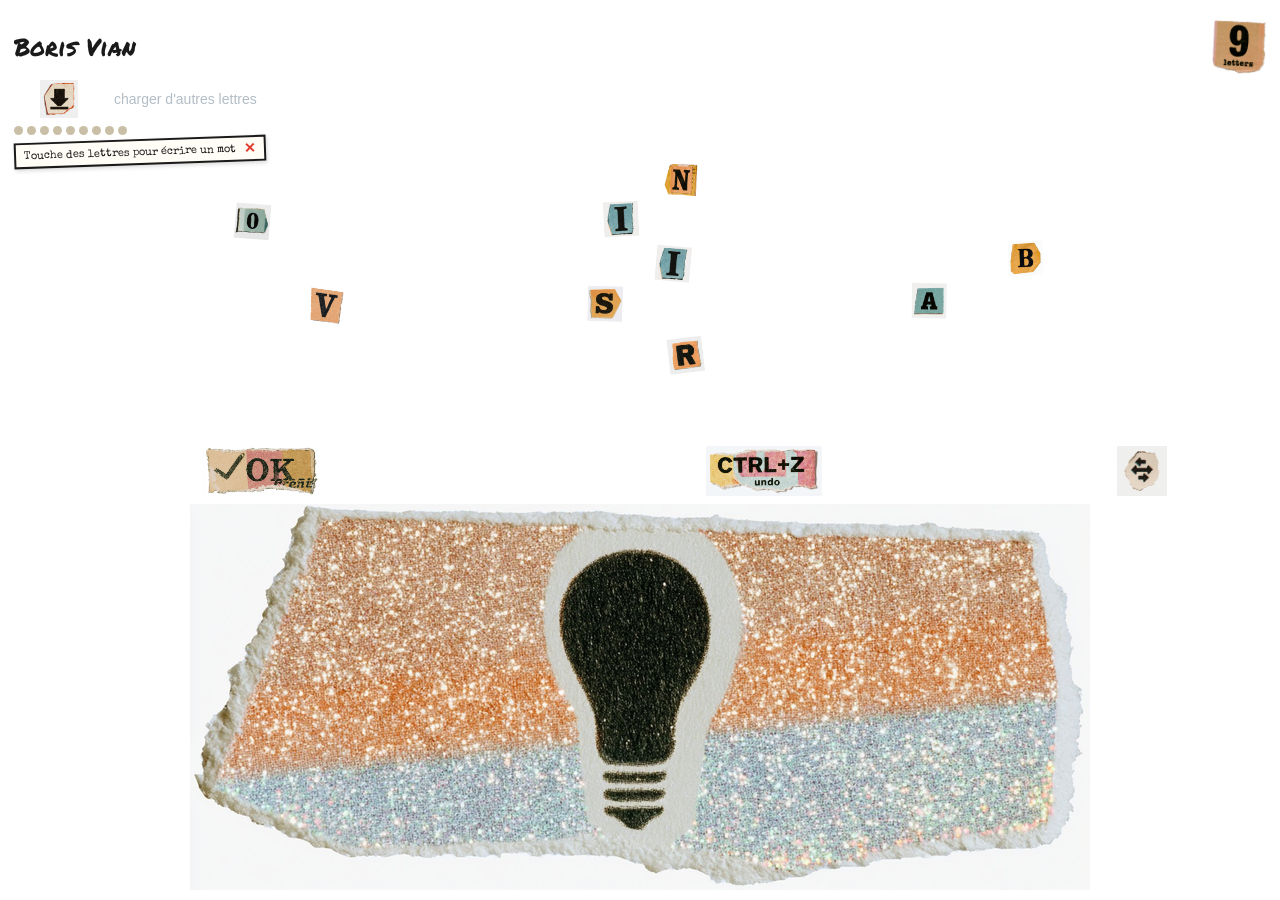
<file: mamagrane/index.html>
<!DOCTYPE html>
<html lang="en">
  <head>
    <meta charset="utf-8" />
    <meta httpEquiv="X-UA-Compatible" content="IE=edge" />
    <meta name="viewport" content="width=device-width, initial-scale=1, shrink-to-fit=no" />
    <title>mamagrane</title>
    <!-- The `react-native-web` recommended style reset: https://necolas.github.io/react-native-web/docs/setup/#root-element -->
    <style id="expo-reset">
      /* These styles make the body full-height */
      html,
      body {
        height: 100%;
      }
      /* These styles disable body scrolling if you are using <ScrollView> */
      body {
        overflow: hidden;
      }
      /* These styles make the root element full-height */
      #root {
        display: flex;
        height: 100%;
        flex: 1;
      }
    </style>
  <link rel="icon" href="/mamagrane/favicon.ico" /></head>

  <body>
    <!-- Use static rendering with Expo Router to support running without JavaScript. -->
    <noscript>
      You need to enable JavaScript to run this app.
    </noscript>
    <!-- The root element for your Expo app. -->
    <div id="root"></div>
  <script src="/mamagrane/_expo/static/js/web/index-a9c2dc7eb2f75d174974e92e07129b60.js" defer></script>
</body>
</html>
</file>
<file: galexico/fonts/fonts.css>
/* latin-ext */
@font-face {
  font-family: 'DM Mono';
  font-style: normal;
  font-weight: 300;
  font-display: swap;
  src: url(aFTR7PB1QTsUX8KYvrGyEY2tbZX9.woff2) format('woff2');
  unicode-range: U+0100-02BA, U+02BD-02C5, U+02C7-02CC, U+02CE-02D7, U+02DD-02FF, U+0304, U+0308, U+0329, U+1D00-1DBF, U+1E00-1E9F, U+1EF2-1EFF, U+2020, U+20A0-20AB, U+20AD-20C4, U+2113, U+2C60-2C7F, U+A720-A7FF;
}
/* latin */
@font-face {
  font-family: 'DM Mono';
  font-style: normal;
  font-weight: 300;
  font-display: swap;
  src: url(aFTR7PB1QTsUX8KYvrGyEYOtbQ.woff2) format('woff2');
  unicode-range: U+0000-00FF, U+0131, U+0152-0153, U+02BB-02BC, U+02C6, U+02DA, U+02DC, U+0304, U+0308, U+0329, U+2000-206F, U+20AC, U+2122, U+2191, U+2193, U+2212, U+2215, U+FEFF, U+FFFD;
}
/* latin-ext */
@font-face {
  font-family: 'DM Mono';
  font-style: normal;
  font-weight: 400;
  font-display: swap;
  src: url(aFTU7PB1QTsUX8KYthSQBLyM.woff2) format('woff2');
  unicode-range: U+0100-02BA, U+02BD-02C5, U+02C7-02CC, U+02CE-02D7, U+02DD-02FF, U+0304, U+0308, U+0329, U+1D00-1DBF, U+1E00-1E9F, U+1EF2-1EFF, U+2020, U+20A0-20AB, U+20AD-20C4, U+2113, U+2C60-2C7F, U+A720-A7FF;
}
/* latin */
@font-face {
  font-family: 'DM Mono';
  font-style: normal;
  font-weight: 400;
  font-display: swap;
  src: url(aFTU7PB1QTsUX8KYthqQBA.woff2) format('woff2');
  unicode-range: U+0000-00FF, U+0131, U+0152-0153, U+02BB-02BC, U+02C6, U+02DA, U+02DC, U+0304, U+0308, U+0329, U+2000-206F, U+20AC, U+2122, U+2191, U+2193, U+2212, U+2215, U+FEFF, U+FFFD;
}
/* latin */
@font-face {
  font-family: 'Homemade Apple';
  font-style: normal;
  font-weight: 400;
  font-display: swap;
  src: url(Qw3EZQFXECDrI2q789EKQZJob0x6XHg.woff2) format('woff2');
  unicode-range: U+0000-00FF, U+0131, U+0152-0153, U+02BB-02BC, U+02C6, U+02DA, U+02DC, U+0304, U+0308, U+0329, U+2000-206F, U+20AC, U+2122, U+2191, U+2193, U+2212, U+2215, U+FEFF, U+FFFD;
}
/* latin-ext */
@font-face {
  font-family: 'Mrs Saint Delafield';
  font-style: normal;
  font-weight: 400;
  font-display: swap;
  src: url(v6-IGZDIOVXH9xtmTZfRagunqBw5WC62QKcnL_ub.woff2) format('woff2');
  unicode-range: U+0100-02BA, U+02BD-02C5, U+02C7-02CC, U+02CE-02D7, U+02DD-02FF, U+0304, U+0308, U+0329, U+1D00-1DBF, U+1E00-1E9F, U+1EF2-1EFF, U+2020, U+20A0-20AB, U+20AD-20C4, U+2113, U+2C60-2C7F, U+A720-A7FF;
}
/* latin */
@font-face {
  font-family: 'Mrs Saint Delafield';
  font-style: normal;
  font-weight: 400;
  font-display: swap;
  src: url(v6-IGZDIOVXH9xtmTZfRagunqBw5WC62QKknLw.woff2) format('woff2');
  unicode-range: U+0000-00FF, U+0131, U+0152-0153, U+02BB-02BC, U+02C6, U+02DA, U+02DC, U+0304, U+0308, U+0329, U+2000-206F, U+20AC, U+2122, U+2191, U+2193, U+2212, U+2215, U+FEFF, U+FFFD;
}
/* latin-ext (lettres roumaines et voyelles à macron/brève ajoutées pour Galexico, tracé à la main) */
@font-face {
  font-family: 'Homemade Apple';
  font-style: normal;
  font-weight: 400;
  font-display: swap;
  src: url(homemade-apple-ext.woff2) format('woff2');
  unicode-range: U+0101-0103, U+0113, U+0115, U+014D, U+014F, U+015E-015F, U+0162-0163, U+016B, U+016D, U+0218-021B;
}
/* latin-ext (lettres roumaines et voyelles à macron/brève ajoutées pour Galexico, tracé à la main) */
@font-face {
  font-family: 'Mrs Saint Delafield';
  font-style: normal;
  font-weight: 400;
  font-display: swap;
  src: url(mrs-saint-delafield-ext.woff2) format('woff2');
  unicode-range: U+0101-0103, U+0113, U+0115, U+014D, U+014F, U+015E-015F, U+0162-0163, U+016B, U+016D, U+0218-021B;
}
</file>
